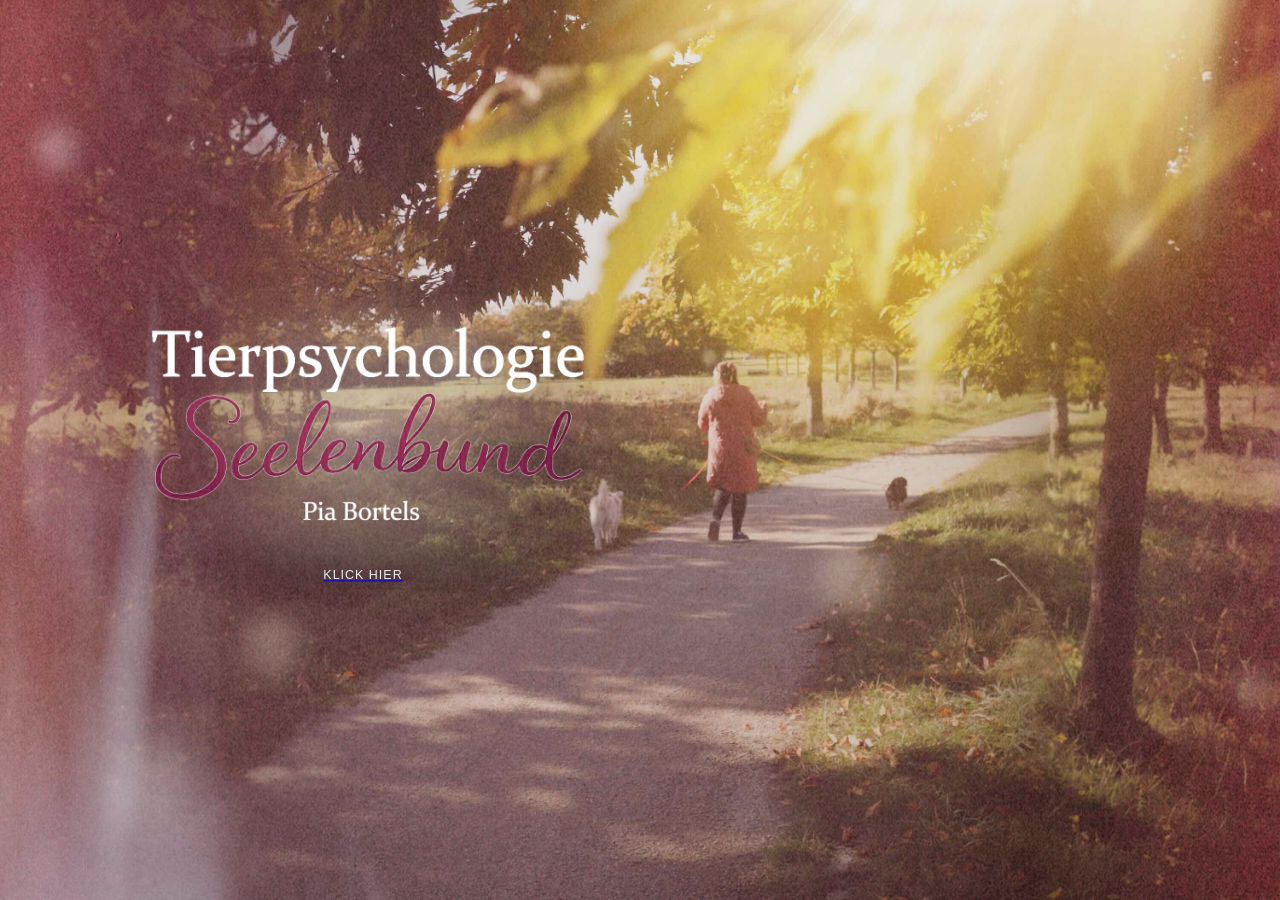
<file: index.html>
<!DOCTYPE html>
<html lang="de">
<head>
  <meta charset="UTF-8" />
  <meta name="viewport" content="width=device-width, initial-scale=1.0" />
  <link rel="icon" type="image/png" href="./favicon.png?v=1" />
  <link rel="apple-touch-icon" href="./favicon.png?v=1" />
  <title>Tierpsychologie | Intro</title>
  
  <script>
    /* Mobile Geräte starten direkt auf home.html statt auf der Intro-Seite. */
    if (window.matchMedia("(max-width: 900px), (pointer: coarse)").matches) {
      window.location.replace("home.html");
    }
  </script>
  <style>
    :root {
      --overlay-light: rgba(32, 24, 18, 0.08);
      --overlay-dark: rgba(32, 24, 18, 0.20);
    }

    * {
      margin: 0;
      padding: 0;
      box-sizing: border-box;
    }

    html,
    body {
      width: 100%;
      height: 100%;
    }

    body {
      font-family: Arial, Helvetica, sans-serif;
      background: #000;
      overflow: hidden;
    }

    body::after {
      content: "";
      position: fixed;
      inset: 0;
      background: #ffffff;
      z-index: 9999;
      pointer-events: none;
      opacity: 1;
      transition: opacity 0.9s ease;
    }

    body.page-visible::after {
      opacity: 0;
    }

    body.page-fade-out::after {
      opacity: 1;
      pointer-events: auto;
    }

    .intro {
      position: relative;
      width: 100%;
      min-height: 100vh;
      background:
        linear-gradient(var(--overlay-light), var(--overlay-dark)),
        url("files/Gassi.jpg") center center / cover no-repeat;
      animation: fadeInPage 1.8s ease forwards;
      opacity: 0;
      overflow: hidden;
    }

    .intro::before,
    .intro::after {
      content: "";
      position: absolute;
      inset: -10%;
      pointer-events: none;
      z-index: 1;
    }

    .intro::before {
      background:
        radial-gradient(circle at 12% 22%, rgba(255,255,255,0.36) 0 20px, transparent 21px),
        radial-gradient(circle at 26% 68%, rgba(255,244,220,0.28) 0 28px, transparent 29px),
        radial-gradient(circle at 48% 20%, rgba(255,255,255,0.24) 0 16px, transparent 17px),
        radial-gradient(circle at 64% 62%, rgba(255,240,210,0.30) 0 34px, transparent 35px),
        radial-gradient(circle at 82% 30%, rgba(255,255,255,0.30) 0 22px, transparent 23px),
        radial-gradient(circle at 90% 72%, rgba(255,248,230,0.24) 0 18px, transparent 19px);
      filter: blur(12px);
      animation: bokehFloat1 6s ease-in-out infinite alternate;
      opacity: 1;
    }

    .intro::after {
      background:
        radial-gradient(circle at 18% 82%, rgba(255,255,255,0.24) 0 42px, transparent 43px),
        radial-gradient(circle at 38% 42%, rgba(255,245,225,0.28) 0 36px, transparent 37px),
        radial-gradient(circle at 58% 84%, rgba(255,255,255,0.20) 0 26px, transparent 27px),
        radial-gradient(circle at 74% 18%, rgba(255,243,220,0.24) 0 44px, transparent 45px),
        radial-gradient(circle at 92% 52%, rgba(255,255,255,0.20) 0 30px, transparent 31px);
      filter: blur(20px);
      animation: bokehFloat2 8s ease-in-out infinite alternate;
      opacity: 0.95;
    }

    .logo-link {
      position: absolute;
      left: 10%;
      top: 50%;
      transform: translateY(-50%);
      display: inline-flex;
      flex-direction: column;
      align-items: center;
      z-index: 3;
      opacity: 0;
      animation:
        fadeInLogo 1.8s ease 0.4s forwards,
        floatLogo 4.8s ease-in-out 2.2s infinite;
    }

    .logo-hint {
      margin-top: 0.9rem;
      font-size: 0.78rem;
      letter-spacing: 0.08em;
      text-transform: uppercase;
      color: rgba(255, 255, 255, 0.9);
      text-shadow: 0 2px 10px rgba(0, 0, 0, 0.35);
    }

    .logo-link:hover {
      animation-play-state: paused;
    }

    .logo-link:hover .logo {
      transform: scale(1.08);
    }

    .logo-link:hover .logo-wrap::after {
      opacity: 1;
      transform: scale(1.1);
    }

    .logo-link:focus-visible {
      outline: 3px solid rgba(255, 255, 255, 0.95);
      outline-offset: 8px;
      border-radius: 18px;
    }

    .logo-wrap {
      position: relative;
      display: inline-block;
    }

    .logo-wrap::before {
      content: "";
      position: absolute;
      left: 50%;
      bottom: -22px;
      transform: translateX(-50%);
      width: 74%;
      height: 30px;
      background: rgba(0, 0, 0, 0.32);
      filter: blur(20px);
      border-radius: 50%;
      z-index: -2;
      animation: shadowFloat 4.8s ease-in-out 2.2s infinite;
    }

    .logo-wrap::after {
      content: "";
      position: absolute;
      inset: -18px;
      background:
        radial-gradient(circle, rgba(255,255,255,0.40) 0%, rgba(255,245,220,0.24) 28%, rgba(255,255,255,0.08) 52%, rgba(255,255,255,0) 75%);
      filter: blur(18px);
      opacity: 0.9;
      z-index: -1;
      pointer-events: none;
      animation: shimmerGlow 2.4s ease-in-out infinite;
      transition: 0.3s ease;
    }

    .logo {
      width: min(40vw, 470px);
      max-width: 80vw;
      height: auto;
      display: block;
      transform-origin: center;
      transition: transform 0.3s ease;
      filter:
        drop-shadow(0 10px 18px rgba(0, 0, 0, 0.22))
        drop-shadow(0 24px 34px rgba(0, 0, 0, 0.18));
      animation: logoSparkle 2.2s ease-in-out infinite;
    }

    @keyframes fadeInPage {
      from {
        opacity: 0;
        transform: scale(1.02);
      }
      to {
        opacity: 1;
        transform: scale(1);
      }
    }

    @keyframes fadeInLogo {
      from {
        opacity: 0;
        transform: translateY(-50%) scale(0.9);
      }
      to {
        opacity: 1;
        transform: translateY(-50%) scale(1);
      }
    }

    @keyframes floatLogo {
      0%, 100% {
        transform: translateY(-50%);
      }
      50% {
        transform: translateY(calc(-50% - 12px));
      }
    }

    @keyframes shadowFloat {
      0%, 100% {
        transform: translateX(-50%) scale(1);
        opacity: 0.30;
      }
      50% {
        transform: translateX(-50%) scale(0.90);
        opacity: 0.16;
      }
    }

    @keyframes shimmerGlow {
      0%, 100% {
        opacity: 0.75;
        transform: scale(1);
        filter: blur(18px);
      }
      50% {
        opacity: 1;
        transform: scale(1.08);
        filter: blur(22px);
      }
    }

    @keyframes logoSparkle {
      0%, 100% {
        filter:
          drop-shadow(0 10px 18px rgba(0, 0, 0, 0.22))
          drop-shadow(0 24px 34px rgba(0, 0, 0, 0.18))
          drop-shadow(0 0 8px rgba(255,255,255,0.10))
          drop-shadow(0 0 14px rgba(255,245,220,0.10));
      }
      50% {
        filter:
          drop-shadow(0 10px 18px rgba(0, 0, 0, 0.22))
          drop-shadow(0 24px 34px rgba(0, 0, 0, 0.18))
          drop-shadow(0 0 18px rgba(255,255,255,0.32))
          drop-shadow(0 0 34px rgba(255,245,220,0.24));
      }
    }

    @keyframes bokehFloat1 {
      0% {
        transform: translate3d(0, 0, 0) scale(1);
      }
      100% {
        transform: translate3d(-34px, -22px, 0) scale(1.08);
      }
    }

    @keyframes bokehFloat2 {
      0% {
        transform: translate3d(0, 0, 0) scale(1);
      }
      100% {
        transform: translate3d(28px, 18px, 0) scale(1.1);
      }
    }

    @media (max-width: 900px) {
      .logo-link {
        left: 5%;
      }

      .logo {
        width: min(50vw, 390px);
      }
    }

    @media (max-width: 700px) {
      .logo-link {
        left: 50%;
        top: 50%;
        transform: translate(-50%, -50%);
        animation:
          fadeInLogoMobile 1.8s ease 0.4s forwards,
          floatLogoMobile 4.8s ease-in-out 2.2s infinite;
      }

      .logo {
        width: min(66vw, 320px);
      }

      .logo-link:hover .logo {
        transform: scale(1.05);
      }

      @keyframes fadeInLogoMobile {
        from {
          opacity: 0;
          transform: translate(-50%, -50%) scale(0.9);
        }
        to {
          opacity: 1;
          transform: translate(-50%, -50%) scale(1);
        }
      }

      @keyframes floatLogoMobile {
        0%, 100% {
          transform: translate(-50%, -50%);
        }
        50% {
          transform: translate(-50%, calc(-50% - 8px));
        }
      }
    }

    @media (max-width: 480px) {
      .logo {
        width: min(74vw, 270px);
      }

      .intro::before {
        opacity: 0.65;
      }

      .intro::after {
        opacity: 0.55;
      }
    }
  </style>
  <link rel="stylesheet" href="files/responsive.css">
</head>
<body class="intro-page">
  <main class="intro">
    <a class="logo-link" href="home.html" aria-label="Zur Home-Seite wechseln" id="intro-logo-link">
      <span class="logo-wrap">
        <img class="logo" src="files/PBlogo6.png" alt="Logo Tierpsychologie" />
      </span>
      <span class="logo-hint">klick hier</span>
    </a>
  </main>

  <script>
    window.addEventListener("load", () => {
      document.body.classList.add("page-visible");
    });

    const introLink = document.getElementById("intro-logo-link");

    introLink.addEventListener("click", function (e) {
      e.preventDefault();
      document.body.classList.remove("page-visible");
      document.body.classList.add("page-fade-out");

      setTimeout(() => {
        window.location.href = introLink.getAttribute("href");
      }, 700);
    });
  </script>
  <script src="files/responsive.js"></script>
</body>
</html>
</file>
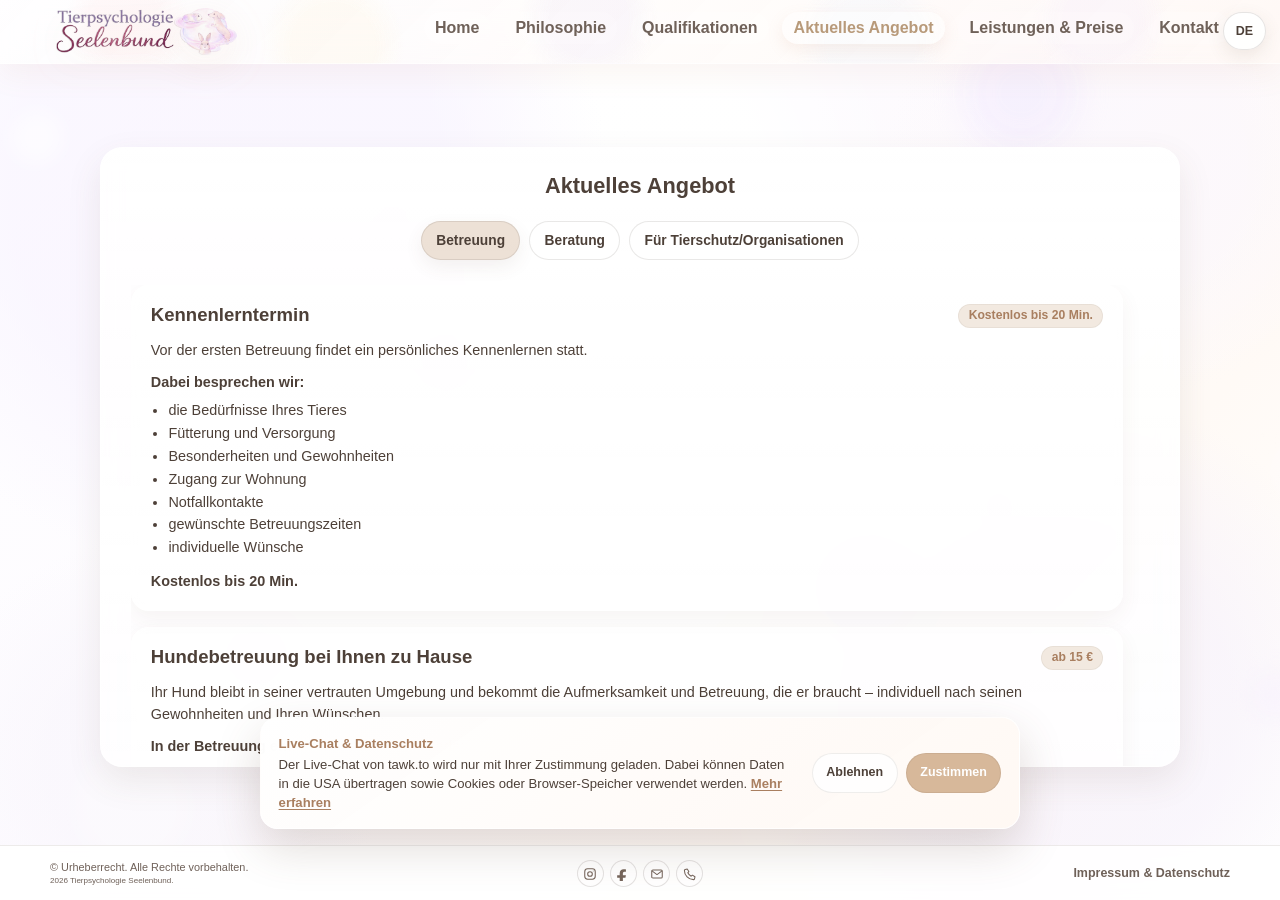
<file: aktuellesangebot.html>
<!DOCTYPE html>
<html lang="de">
<head>
  <meta charset="UTF-8" />
  <meta name="viewport" content="width=device-width, initial-scale=1.0" />
  <link rel="icon" type="image/png" href="./favicon.png?v=1" />
  <link rel="apple-touch-icon" href="./favicon.png?v=1" />
  <title>Tierpsychologie | Aktuelles Angebot</title>
  <style>
    :root {
      --bg: #fffaf6;
      --bg-soft: #fff4ea;
      --card: rgba(255, 255, 255, 0.84);
      --text: #4d4038;
      --text-soft: #6f6159;
      --primary: #d89d7d;
      --primary-dark: #bf7e58;
      --accent: #d7eadf;
      --line: rgba(77, 64, 56, 0.1);
      --shadow: 0 14px 35px rgba(99, 74, 58, 0.12);
      --radius: 22px;
      --max: 1180px;
      --header-h: 72px;
      --footer-h: 55px;
    }

    * {
      box-sizing: border-box;
      margin: 0;
      padding: 0;
    }

    html {
      scroll-behavior: smooth;
      height: 100%;
      overflow: hidden;
    }

    body {
      font-family: Arial, Helvetica, sans-serif;
      color: var(--text);
      line-height: 1.6;
      height: 100vh;
      overflow: hidden;
      position: relative;
      background:
        radial-gradient(circle at 18% 22%, rgba(247, 242, 255, 0.58) 0 220px, transparent 380px),
        radial-gradient(circle at 82% 78%, rgba(242, 236, 252, 0.42) 0 180px, transparent 320px),
        radial-gradient(circle at 50% 20%, rgba(255,255,255,0.96) 0 120px, transparent 260px),
        radial-gradient(circle at 12% 85%, rgba(246, 242, 250, 0.38) 0 110px, transparent 230px),
        radial-gradient(circle at 88% 18%, rgba(250, 246, 255, 0.46) 0 110px, transparent 240px),
        linear-gradient(135deg, #ffffff 0%, #fdfbff 42%, #fffaf6 74%, #ffffff 100%);
      opacity: 0;
      transition: opacity 0.45s ease;
      animation: backgroundMood 14s ease-in-out infinite alternate;
    }

    body.page-visible {
      opacity: 1;
    }

    body.page-fade-out {
      opacity: 0;
    }

    body::before,
    body::after {
      content: "";
      position: fixed;
      inset: -12%;
      pointer-events: none;
      z-index: -1;
    }

    body::before {
      background:
        radial-gradient(circle at 12% 22%, rgba(255,255,255,0.55) 0 26px, transparent 28px),
        radial-gradient(circle at 26% 68%, rgba(244,236,255,0.42) 0 34px, transparent 36px),
        radial-gradient(circle at 48% 20%, rgba(255,255,255,0.34) 0 20px, transparent 22px),
        radial-gradient(circle at 64% 62%, rgba(238,226,255,0.44) 0 40px, transparent 44px),
        radial-gradient(circle at 82% 30%, rgba(255,255,255,0.40) 0 28px, transparent 30px),
        radial-gradient(circle at 90% 72%, rgba(246,238,255,0.34) 0 24px, transparent 26px);
      filter: blur(10px);
      opacity: 1;
      animation: bokehFloat1 5s ease-in-out infinite alternate;
    }

    body::after {
      background:
        radial-gradient(circle at 18% 82%, rgba(255,255,255,0.34) 0 58px, transparent 60px),
        radial-gradient(circle at 38% 42%, rgba(240,230,255,0.38) 0 48px, transparent 52px),
        radial-gradient(circle at 58% 84%, rgba(255,255,255,0.28) 0 34px, transparent 38px),
        radial-gradient(circle at 74% 18%, rgba(236,224,255,0.34) 0 56px, transparent 60px),
        radial-gradient(circle at 92% 52%, rgba(255,255,255,0.26) 0 38px, transparent 42px);
      filter: blur(16px);
      opacity: 0.95;
      animation: bokehFloat2 6.5s ease-in-out infinite alternate;
    }

    main::before {
      content: "";
      position: fixed;
      inset: 0;
      pointer-events: none;
      z-index: -1;
      background:
        radial-gradient(circle at 14% 24%, rgba(255,255,255,0.34) 0 8px, transparent 10px),
        radial-gradient(circle at 24% 64%, rgba(255,255,255,0.28) 0 6px, transparent 8px),
        radial-gradient(circle at 38% 28%, rgba(228,220,242,0.30) 0 9px, transparent 11px),
        radial-gradient(circle at 52% 74%, rgba(255,255,255,0.24) 0 7px, transparent 9px),
        radial-gradient(circle at 66% 34%, rgba(255,255,255,0.26) 0 8px, transparent 10px),
        radial-gradient(circle at 78% 56%, rgba(228,220,242,0.24) 0 10px, transparent 12px),
        radial-gradient(circle at 90% 26%, rgba(255,255,255,0.28) 0 7px, transparent 9px);
      filter: blur(1px);
      opacity: 0.9;
      animation: magicSparkles 3.6s ease-in-out infinite alternate;
    }

    main {
      height: calc(100vh - var(--header-h) - var(--footer-h));
      overflow-y: auto;
      overflow-x: hidden;
      -webkit-overflow-scrolling: touch;
    }

    a {
      color: inherit;
      text-decoration: none;
    }

    .container {
      width: min(calc(100% - 2rem), var(--max));
      margin: 0 auto;
    }

    header {
      position: sticky;
      top: 0;
      z-index: 1000;
      backdrop-filter: blur(18px);
      -webkit-backdrop-filter: blur(18px);
      background:
        radial-gradient(circle at 10% 35%, rgba(255, 220, 220, 0.18) 0 34px, transparent 62px),
        radial-gradient(circle at 26% 72%, rgba(255, 240, 205, 0.18) 0 42px, transparent 72px),
        radial-gradient(circle at 46% 28%, rgba(230, 220, 245, 0.18) 0 40px, transparent 70px),
        radial-gradient(circle at 68% 68%, rgba(220, 236, 255, 0.16) 0 44px, transparent 76px),
        radial-gradient(circle at 86% 34%, rgba(236, 226, 255, 0.16) 0 38px, transparent 68px),
        linear-gradient(135deg, rgba(255, 255, 255, 0.80), rgba(255, 248, 244, 0.72));
      border-bottom: 1px solid rgba(255, 255, 255, 0.52);
      box-shadow: 0 10px 30px rgba(191, 126, 88, 0.08);
      overflow: visible;
    }

    header::before {
      content: "";
      position: absolute;
      inset: 0;
      background: linear-gradient(
        100deg,
        transparent 0%,
        rgba(255, 255, 255, 0.10) 18%,
        rgba(255, 255, 255, 0.42) 50%,
        rgba(255, 255, 255, 0.10) 82%,
        transparent 100%
      );
      transform: translateX(-140%);
      animation: headerShimmer 3.8s linear infinite;
      pointer-events: none;
    }

    .nav {
      display: flex;
      align-items: center;
      justify-content: space-between;
      gap: 1.2rem;
      padding: 0.5rem 0;
      position: relative;
      overflow: visible;
      isolation: isolate;
    }

    .nav::after {
      content: "";
      position: absolute;
      top: -10%;
      left: -20%;
      width: 70%;
      height: 120%;
      background: linear-gradient(
        90deg,
        transparent 0%,
        rgba(255, 210, 210, 0.08) 16%,
        rgba(255, 238, 196, 0.16) 32%,
        rgba(228, 220, 245, 0.22) 50%,
        rgba(220, 236, 255, 0.16) 68%,
        rgba(236, 226, 255, 0.10) 84%,
        transparent 100%
      );
      filter: blur(10px);
      transform: translateX(-120%);
      animation: navShimmer 3.2s linear infinite;
      pointer-events: none;
      z-index: 0;
    }

    .brand {
      display: inline-flex;
      align-items: center;
      flex-shrink: 0;
      position: relative;
      z-index: 2;
      padding-left: 0.4rem;
    }

    .brand-logo {
      width: 240px;
      height: auto;
      display: block;
      animation: pulseLogo 2.8s infinite ease-in-out;
      transition: transform 0.25s ease, filter 0.25s ease;
      transform-origin: center;
      filter:
        drop-shadow(0 8px 14px rgba(255,255,255,0.18))
        drop-shadow(0 10px 18px rgba(216,157,125,0.12));
    }

    .brand:hover .brand-logo {
      animation: none;
      transform: scale(1.08);
      filter:
        drop-shadow(0 0 12px rgba(255,255,255,0.34))
        drop-shadow(0 10px 18px rgba(216,157,125,0.18));
    }

    nav {
      position: relative;
      z-index: 2;
    }

    nav ul {
      list-style: none;
      display: flex;
      align-items: center;
      gap: 0.85rem;
      flex-wrap: wrap;
      justify-content: flex-end;
    }

    nav a {
      display: inline-block;
      padding: 0.38rem 0.7rem;
      border-radius: 999px;
      transition: 0.25s ease;
      font-weight: 600;
      color: var(--text-soft);
      line-height: 1.2;
      position: relative;
      background: rgba(255,255,255,0.16);
      overflow: hidden;
    }

    nav a::after {
      content: "";
      position: absolute;
      inset: 0;
      background:
        linear-gradient(
          100deg,
          transparent 0%,
          rgba(255,255,255,0.04) 24%,
          rgba(255,255,255,0.28) 50%,
          rgba(255,255,255,0.04) 76%,
          transparent 100%
        );
      transform: translateX(-140%);
      opacity: 0;
    }

    nav a:hover::after,
    nav a.active::after {
      opacity: 1;
      animation: linkSparkle 2.2s ease-in-out infinite;
    }

    nav a:hover,
    nav a.active {
      color: #b89a7a;
      background: rgba(255,255,255,0.42);
      box-shadow:
        0 6px 16px rgba(216, 157, 125, 0.14),
        0 0 10px rgba(255,255,255,0.16);
    }

    .hero {
      min-height: 100%;
      display: flex;
      align-items: center;
      padding: 2.2rem 0 1.4rem;
    }

    .service-card {
  width: min(100%, 1080px);
  margin: 0 auto;
  padding: 1.55rem 1.9rem;
  max-height: 620px;
      overflow: hidden;
      background: linear-gradient(
        180deg,
        rgba(255,255,255,0.90),
        rgba(255,255,255,0.82)
      );
      border: 1px solid rgba(255, 255, 255, 0.62);
      border-radius: var(--radius);
      box-shadow:
        0 14px 35px rgba(99, 74, 58, 0.10),
        0 4px 14px rgba(255,255,255,0.35) inset;
      backdrop-filter: blur(10px);
    }

    .service-scroll {
      max-height: 560px;
      overflow-y: auto;
      overflow-x: hidden;
      padding-right: 1rem;
      padding-bottom: 3.5rem;
      scrollbar-gutter: stable;
      scrollbar-width: thin;
      scrollbar-color: rgba(77, 64, 56, 0.10) transparent;
      transition: opacity 180ms ease, filter 180ms ease;
    }

    .service-scroll.switching {
      opacity: 0;
      filter: brightness(2.4);
    }

    .service-scroll::-webkit-scrollbar {
      width: 6px;
    }

    .service-scroll::-webkit-scrollbar-track {
      background: transparent;
    }

    .service-scroll::-webkit-scrollbar-thumb {
      background: rgba(77, 64, 56, 0.10);
      border-radius: 999px;
    }

    .service-scroll::-webkit-scrollbar-thumb:hover {
      background: rgba(77, 64, 56, 0.16);
    }

    h1, h2, h3 {
      line-height: 1.18;
    }

    h1 {
  font-size: clamp(1.25rem, 1.7vw, 1.9rem);
  margin-bottom: 2.2rem;
  text-align: center;
}

    .service-block {
      padding: 1.1rem 1.15rem;
      margin-bottom: 1rem;
      border-radius: 18px;
      background: rgba(255,255,255,0.46);
      border: 1px solid rgba(255,255,255,0.52);
      box-shadow:
        0 8px 22px rgba(99, 74, 58, 0.06),
        inset 0 1px 8px rgba(255,255,255,0.22);
      position: relative;
      overflow: hidden;
    }


    .service-head {
  display: grid;
  grid-template-columns: minmax(0, 1fr) auto;
  align-items: flex-start;
  gap: 1rem;
  margin-bottom: 0.75rem;
}

    .service-head h2 {
      font-size: clamp(1rem, 1.45vw, 1.3rem);
      color: var(--text);
      margin: 0;
    }

    .price-badge {
      flex-shrink: 0;
      display: inline-flex;
      align-items: center;
      justify-content: center;
      padding: 0.35rem 0.75rem;
      border-radius: 999px;
      background: rgba(216, 190, 165, 0.34);
      color: #a97f60;
      font-weight: 700;
      font-size: 0.9rem;
      white-space: nowrap;
      border: 1px solid rgba(77, 64, 56, 0.06);
    }
    .badge-stack {
  display: flex;
  flex-direction: column;
  align-items: stretch;
  justify-self: end;
  gap: 0.4rem;
}

.badge-stack .price-badge {
  box-sizing: border-box;
  width: 100%;
}

    .arrival-service-head {
      grid-template-columns: minmax(0, 1fr) auto;
      column-gap: 1rem;
      row-gap: 0.45rem;
      align-items: start;
    }

    .arrival-service-head .price-badge,
    .arrival-service-head .more-info-button {
      justify-self: end;
    }

    .arrival-special {
      align-self: start;
    }

    .service-block p {
      font-size: 0.9rem;
      line-height: 1.5;
      color: var(--text);
      margin: 0;
    }

    .service-block ul {
      margin-left: 1.1rem;
      margin-top: 0.5rem;
      margin-bottom: 0.75rem;
      display: grid;
      gap: 0.08rem;
    }

    .service-block li {
      font-size: 0.9rem;
      line-height: 1.5;
      color: var(--text);
    }

    .service-block ul + p,
    .service-block p + .offer-subsection {
      margin-top: 0.65rem;
    }

    .service-block p:has(+ ul) {
      margin-top: 0.65rem;
    }

    .service-block p:has(+ ul) + ul {
      margin-top: 0.4rem;
    }

    .offer-more h2 {
      margin-bottom: 0.8rem;
    }

    .offer-more h3 {
      margin-top: 1rem;
      margin-bottom: 0.5rem;
    }

    .offer-more h3 + h3 {
      margin-top: 0.65rem;
    }

    .offer-tabs {
      display: flex;
      justify-content: center;
      gap: 0.55rem;
      margin: -0.8rem 0 1.55rem;
      flex-wrap: wrap;
    }

    .offer-tab,
    .more-info-button,
    .back-button {
      appearance: none;
      border: 1px solid rgba(77, 64, 56, 0.12);
      border-radius: 999px;
      background: rgba(255,255,255,0.68);
      color: var(--text);
      cursor: pointer;
      font: inherit;
      transition: background 180ms ease, transform 180ms ease, box-shadow 180ms ease;
    }

    .offer-tab {
      width: auto;
      min-width: 0;
      padding: 0.48rem 0.9rem;
      font-weight: 600;
      font-size: 0.86rem;
    }

    .offer-tab:hover,
    .offer-tab:focus-visible,
    .offer-tab.active {
      background: rgba(216, 190, 165, 0.46);
      box-shadow: 0 7px 18px rgba(99, 74, 58, 0.08);
      outline: none;
    }

    .offer-tab:active,
    .more-info-button:active,
    .back-button:active { transform: translateY(1px); }

    .offer-panel[hidden],
    .offer-summary[hidden],
    .offer-more[hidden] { display: none; }

    .offer-tabs[hidden],
    .service-block.detail-hidden,
    .offer-panel.arrival-detail-open > .service-block:not(#offer-ankommen) {
      display: none !important;
    }

    .service-card.arrival-detail-active .service-scroll {
      overscroll-behavior: contain;
    }

    .offer-panel { padding-bottom: 2.4rem; }
    .offer-panel.is-fading { animation: category-fade 420ms ease both; }

    @keyframes category-fade {
      0% { opacity: 0; filter: brightness(1.6); }
      48% { opacity: 0.18; filter: brightness(1.9); }
      100% { opacity: 1; filter: brightness(1); }
    }

    .offer-more.is-entering { animation: offer-slide-in 240ms ease both; }

    @keyframes offer-slide-in {
      from { opacity: 0; transform: translateX(22px); }
      to { opacity: 1; transform: translateX(0); }
    }

    .more-info-button {
      padding: 0.35rem 0.75rem;
      background: rgba(215, 234, 223, 0.62);
      color: #617769;
      font-size: 0.84rem;
      font-weight: 600;
      white-space: nowrap;
    }

    .back-button {
      margin-bottom: 1rem;
      padding: 0.45rem 0.85rem;
      font-size: 0.86rem;
      font-weight: 600;
    }

    .service-block strong { font-weight: 600; }

    .service-note {
  color: var(--text-soft);
  font-size: 0.88rem;
  max-width: 760px;
}

    .discount-block {
      background: linear-gradient(135deg, rgba(255, 247, 242, 0.78), rgba(215, 234, 223, 0.4));
      border-color: rgba(216, 157, 125, 0.18);
    }

    .offer-subsection {
      margin-top: 1.2rem;
      padding-top: 1.15rem;
      border-top: 1px solid rgba(77, 64, 56, 0.1);
    }

    .offer-subsection h3 {
      margin-bottom: 0.8rem;
      color: var(--text);
      font-size: clamp(0.98rem, 1.35vw, 1.2rem);
    }

    footer {
      position: fixed;
      left: 0;
      right: 0;
      bottom: 0;
      z-index: 1200;
      height: var(--footer-h);
      border-top: 1px solid var(--line);
      color: var(--text-soft);
      font-size: 0.78rem;
      background: rgba(255,255,255,0.88);
      backdrop-filter: blur(10px);
      -webkit-backdrop-filter: blur(10px);
    }

    .footer-inner {
      display: flex;
      align-items: center;
      justify-content: space-between;
      gap: 0.5rem;
      height: var(--footer-h);
      line-height: 1;
      white-space: nowrap;
    }

    .footer-inner div,
    .footer-inner a {
      line-height: 1;
      margin: 0;
      padding: 0;
    }

    .footer-inner a {
      color: var(--text-soft);
      font-weight: 600;
    }

    .footer-inner a:hover {
      color: #b89a7a;
    }

    .overlay {
      position: fixed;
      inset: 0;
      background: rgba(52, 39, 30, 0.34);
      backdrop-filter: blur(10px);
      -webkit-backdrop-filter: blur(10px);
      display: flex;
      align-items: center;
      justify-content: center;
      padding: 1rem;
      opacity: 0;
      visibility: hidden;
      transition: 0.25s ease;
      z-index: 5000;
    }

    .overlay.active {
      opacity: 1;
      visibility: visible;
    }

    .overlay-box {
      position: relative;
      width: min(100%, 560px);
      background: rgba(255, 250, 245, 0.82);
      border: 1px solid rgba(255,255,255,0.48);
      border-radius: 24px;
      padding: 2rem;
      box-shadow:
        0 24px 60px rgba(0, 0, 0, 0.16),
        inset 0 1px 10px rgba(255,255,255,0.35);
      backdrop-filter: blur(18px);
      -webkit-backdrop-filter: blur(18px);
    }

    .overlay-box h2 {
      margin-bottom: 1rem;
    }

    .overlay-close {
      position: absolute;
      top: 0.7rem;
      right: 0.9rem;
      border: none;
      background: transparent;
      font-size: 2rem;
      line-height: 1;
      cursor: pointer;
      color: #4d4038;
    }

    @keyframes pulseLogo {
      0%, 100% { transform: scale(1); }
      50% { transform: scale(1.03); }
    }

    @keyframes headerShimmer {
      0% {
        transform: translateX(-140%);
        opacity: 0;
      }
      20% {
        opacity: 0.3;
      }
      50% {
        opacity: 0.75;
      }
      80% {
        opacity: 0.3;
      }
      100% {
        transform: translateX(160%);
        opacity: 0;
      }
    }

    @keyframes navShimmer {
      0% {
        transform: translateX(-120%);
        opacity: 0;
      }
      15% {
        opacity: 0.35;
      }
      50% {
        opacity: 0.9;
      }
      85% {
        opacity: 0.35;
      }
      100% {
        transform: translateX(170%);
        opacity: 0;
      }
    }

    @keyframes linkSparkle {
      0% {
        transform: translateX(-140%);
      }
      100% {
        transform: translateX(160%);
      }
    }

    @keyframes magicSparkles {
      0% {
        opacity: 0.45;
        transform: translateY(0) scale(1);
      }
      100% {
        opacity: 0.95;
        transform: translateY(-8px) scale(1.08);
      }
    }

    @keyframes backgroundMood {
      0% {
        filter: brightness(1) saturate(1);
      }
      50% {
        filter: brightness(1.02) saturate(1.03);
      }
      100% {
        filter: brightness(0.97) saturate(0.96);
      }
    }

    @keyframes bokehFloat1 {
      0% {
        transform: translate3d(0, 0, 0) scale(1);
      }
      100% {
        transform: translate3d(-46px, -30px, 0) scale(1.12);
      }
    }

    @keyframes bokehFloat2 {
      0% {
        transform: translate3d(0, 0, 0) scale(1);
      }
      100% {
        transform: translate3d(38px, 24px, 0) scale(1.14);
      }
    }

    @media (max-width: 980px) {
      .brand-logo {
        width: 210px;
      }

      .service-card {
        max-height: none;
      }

      .service-scroll {
        max-height: none;
      }
    }

    @media (max-width: 760px) {
      :root {
        --header-h: 150px;
      }

      .nav {
        flex-direction: column;
        align-items: center;
        gap: 0.5rem;
        padding: 0.4rem 0;
      }

      .nav::after {
        width: 70%;
        left: 15%;
      }

      .brand {
        justify-content: center;
      }

      .brand-logo {
        width: 190px;
      }

      nav ul {
        justify-content: center;
        gap: 0.75rem;
      }

      nav a {
        padding: 0.28rem 0.62rem;
        font-size: 0.96rem;
      }

      .hero {
        padding-top: 2.4rem;
      }

      .service-card {
        padding: 1.25rem;
      }

      .service-head {
        flex-direction: column;
        gap: 0.55rem;
      }
    }

    @media (max-width: 480px) {
      .container {
        width: min(calc(100% - 1rem), var(--max));
      }

      .brand-logo {
        width: 160px;
      }

      .hero {
        padding-top: 2rem;
      }

      h1 {
        font-size: clamp(1.1rem, 5vw, 1.4rem);
      }

      .footer-inner {
        height: var(--footer-h);
        min-height: var(--footer-h);
        padding: 0;
        flex-direction: row;
        align-items: center;
        justify-content: space-between;
        gap: 0.4rem;
        white-space: nowrap;
      }
    }
  </style>
  <link rel="stylesheet" href="files/responsive.css">
  <link rel="stylesheet" href="files/privacy.css">
</head>
<body>
  <header>
    <div class="container nav">
      <a class="brand" href="home.html" aria-label="Zurück zur Startseite">
        <img class="brand-logo" src="files/Logo1.png" alt="Logo Tierpsychologie" />
      </a>

      <button class="menu-toggle" type="button" aria-label="Menü öffnen" aria-expanded="false">
        <span></span>
        <span></span>
        <span></span>
      </button>

      <nav class="site-nav" aria-label="Hauptnavigation">
        <ul>
          <li><a href="home.html">Home</a></li>
          <li><a href="philosophie.html">Philosophie</a></li>
          <li><a href="qualifikationen.html">Qualifikationen</a></li>
          <li><a class="active" href="aktuellesangebot.html">Aktuelles Angebot</a></li>
          <li><a href="leistungenundpreise.html">Leistungen & Preise</a></li>
          <li><a href="kontakt.html">Kontakt</a></li>
        </ul>
      </nav>
    </div>
  </header>

  <main>
    <section class="hero">
      <div class="container">
        <div class="service-card">
          <h1>Aktuelles Angebot</h1>

          <div class="offer-tabs" role="tablist" aria-label="Angebotsbereiche">
            <button class="offer-tab active" id="tab-betreuung" type="button" role="tab" aria-selected="true" aria-controls="panel-betreuung" data-offer-tab="betreuung">Betreuung</button>
            <button class="offer-tab" id="tab-beratung" type="button" role="tab" aria-selected="false" aria-controls="panel-beratung" data-offer-tab="beratung">Beratung</button>
            <button class="offer-tab" id="tab-tierschutz" type="button" role="tab" aria-selected="false" aria-controls="panel-tierschutz" data-offer-tab="tierschutz">Für Tierschutz/Organisationen</button>
          </div>

          <div class="service-scroll">
            <div class="service-block">
              <div class="service-head">
                <h2>Kennenlerntermin</h2>
                <span class="price-badge">Kostenlos bis 20 Min.</span>
              </div>
              <p>Vor der ersten Betreuung findet ein persönliches Kennenlernen statt.</p>
              <p><strong>Dabei besprechen wir:</strong></p>
              <ul>
                <li>die Bedürfnisse Ihres Tieres</li>
                <li>Fütterung und Versorgung</li>
                <li>Besonderheiten und Gewohnheiten</li>
                <li>Zugang zur Wohnung</li>
                <li>Notfallkontakte</li>
                <li>gewünschte Betreuungszeiten</li>
                <li>individuelle Wünsche</li>
              </ul>
              <p><strong>Kostenlos bis 20 Min.</strong></p>
            </div>

            <div class="service-block">
              <div class="service-head">
                <h2>Vor- und Nachkontrollen bei Tiervermittlungen</h2>
                <div class="badge-stack">
  <span class="price-badge">aktuell kostenlos</span>
</div>
              </div>
              <p>Eine verantwortungsvolle Tiervermittlung endet nicht mit der Übergabe des Tieres. Damit Tier und zukünftiges Zuhause möglichst gut zusammenpassen, biete ich <strong>Vor- und Nachkontrollen im Rahmen von Tiervermittlungen</strong> an.</p>
              <p>Mein Angebot richtet sich insbesondere an <strong>Tierschutzvereine, Tierschutzorganisationen und private Personen</strong>, die Hunde, Katzen oder Kleintiere verantwortungsvoll vermitteln.</p>

              <div class="offer-subsection">
                <h3>Vorkontrolle</h3>
                <p>Vor der Vermittlung besuche ich die potenzielle Adoptivfamilie bzw. das zukünftige Zuhause und verschaffe mir einen persönlichen Eindruck von den Haltungsbedingungen.</p>
                <p><strong>Dabei schaue ich unter anderem auf:</strong></p>
                <ul>
                  <li>die allgemeine Wohn- und Haltungssituation</li>
                  <li>vorhandene Möglichkeiten für das Tier</li>
                  <li>Sicherheit und tiergerechte Gestaltung des Umfelds</li>
                  <li>den geplanten Tagesablauf</li>
                  <li>Vorstellungen und Erwartungen der zukünftigen Halter</li>
                  <li>bereits vorhandene Tiere</li>
                  <li>vorhandene Erfahrung im Umgang mit Tieren</li>
                  <li>die individuellen Bedürfnisse des zu vermittelnden Tieres</li>
                </ul>
                <p>Im Anschluss erstelle ich einen <strong>ausführlichen Bericht über den Vorbesuch</strong>. Dieser kann der vermittelnden Person, dem Tierschutzverein oder der zuständigen Organisation als Grundlage für die weitere Vermittlungsentscheidung dienen.</p>
              </div>

              <div class="offer-subsection">
                <h3>Nachkontrolle</h3>
                <p>Auf Wunsch begleite ich die Vermittlung auch nach dem Einzug des Tieres.</p>
                <p>Die Nachkontrolle kann <strong>gemeinsam mit den vorherigen Haltern oder auch ohne deren Anwesenheit</strong> durchgeführt werden – je nachdem, was für die jeweilige Vermittlung, den Tierschutzverein oder die vermittelnde Person sinnvoll und gewünscht ist.</p>
                <p><strong>Bei der Nachkontrolle schaue ich unter anderem auf:</strong></p>
                <ul>
                  <li>die Eingewöhnung des Tieres</li>
                  <li>das Zusammenleben von Mensch und Tier</li>
                  <li>Haltung und Versorgung</li>
                  <li>die bisherige Entwicklung seit der Vermittlung</li>
                  <li>die Umsetzung der vereinbarten Haltungsbedingungen</li>
                  <li>offene Fragen oder Unsicherheiten</li>
                  <li>das allgemeine Wohlbefinden des Tieres</li>
                </ul>
                <p>Auch nach dem Nachbesuch erhalten Sie einen <strong>ausführlichen Bericht</strong>, in dem meine Beobachtungen und Eindrücke festgehalten werden.</p>
              </div>

              <div class="offer-subsection">
                <h3>Langjährige Erfahrung im Tierschutz</h3>
                <p>Ich führe bereits seit <strong>15 Jahren Vor- und Nachkontrollen für verschiedene Tierschutzvereine</strong> durch und verfüge dadurch über umfangreiche praktische Erfahrung in diesem Bereich.</p>
                <p>Mir ist dabei wichtig, mir vor Ort ein möglichst umfassendes Bild von der jeweiligen Situation zu machen und meine Beobachtungen anschließend nachvollziehbar und sorgfältig in einem Bericht festzuhalten.</p>
                <p>Aktuell biete ich die Vor- und Nachkontrollen noch kostenlos an.</p>
              </div>
            </div>

            <div class="service-block">
              <div class="service-head">
                <h2>Hundebetreuung bei Ihnen zu Hause</h2>
                <span class="price-badge">ab 15 €</span>
              </div>
              <p>Ihr Hund bleibt in seiner vertrauten Umgebung und bekommt die Aufmerksamkeit und Betreuung, die er braucht – individuell nach seinen Gewohnheiten und Ihren Wünschen.</p>
              <p><strong>In der Betreuung enthalten sind je nach Bedarf:</strong></p>
              <ul>
                <li>Fütterung und Bereitstellung von frischem Wasser</li>
                <li>Spaziergänge, angepasst an Alter, Bedürfnisse und Gewohnheiten Ihres Hundes</li>
                <li>Spielen und Beschäftigung, je nach Lust und Energie Ihres Hundes</li>
                <li>Zuwendung und Gesellschaft</li>
                <li>Kontrolle des Allgemeinzustandes und Beobachtung Ihres Hundes</li>
                <li>Betreuung in der vertrauten häuslichen Umgebung</li>
                <li>Rückmeldung an Sie nach dem Besuch, auf Wunsch gerne mit Fotos oder kurzen Nachrichten</li>
              </ul>
              <p>Mir ist wichtig, dass sich Ihr Hund während Ihrer Abwesenheit sicher, wohl und gut aufgehoben fühlt. Deshalb richte ich mich so weit wie möglich nach seinem gewohnten Tagesablauf und seinen individuellen Bedürfnissen.</p>
              <p><strong>Preis:</strong><br>30 Minuten – 15 €<br>60 Minuten – 25 €</p>
              <p class="service-note">Bei mehreren Hunden oder einem besonderen Betreuungsaufwand erstelle ich Ihnen gerne ein individuelles Angebot.</p>
              <p>Für längere Betreuungszeiten biete ich Ihnen zum Einstieg folgende Pauschalpreise an:</p>
              <p><strong>3 Stunden Hundebetreuung am Stück – 45 €<br>4 Stunden Hundebetreuung am Stück – 55 €</strong></p>
            </div>

            <div class="service-block">
              <div class="service-head">
                <h2>Katzenbetreuung bei Ihnen zu Hause</h2>
                <span class="price-badge">20 € · 40 Min.</span>
              </div>
              <p>Ihre Katze bleibt während Ihrer Abwesenheit in ihrer vertrauten Umgebung und wird dort liebevoll und zuverlässig versorgt. Ich richte mich dabei nach den gewohnten Abläufen und den individuellen Bedürfnissen Ihrer Katze.</p>
              <p><strong>In der Betreuung enthalten sind je nach Bedarf:</strong></p>
              <ul>
                <li>Fütterung und Bereitstellung von frischem Wasser</li>
                <li>Reinigung und Versorgung der Katzentoilette</li>
                <li>Reinigung der Futternäpfe und der üblichen Versorgungsbereiche</li>
                <li>Beschäftigung und Spielen, wenn Ihre Katze dies möchte</li>
                <li>Streicheleinheiten und Zuwendung – ganz nach den Vorlieben Ihrer Katze</li>
                <li>Kontrolle des Tieres und Beobachtung des Allgemeinzustandes</li>
                <li>Kontrolle der Wohnung bzw. der unmittelbaren Umgebung des Tieres</li>
                <li>Lüften nach Absprache</li>
                <li>Pflanzen gießen oder Briefkasten leeren nach vorheriger Vereinbarung</li>
                <li>Rückmeldung an Sie nach dem Besuch, auf Wunsch gerne mit Fotos oder kurzen Nachrichten</li>
              </ul>
              <p>Mir ist wichtig, dass Ihre Katze sich auch während Ihrer Abwesenheit sicher und wohl fühlt. Deshalb findet die Betreuung in ihrer gewohnten Umgebung statt und wird individuell auf ihre Bedürfnisse abgestimmt.</p>
              <p><strong>Preis: 40 Minuten – 20 €</strong></p>
              <p class="service-note">Bei mehreren Katzen oder einem besonderen Betreuungsaufwand erstelle ich Ihnen gerne ein individuelles Angebot.</p>
            </div>

            <div class="service-block">
              <div class="service-head">
                <h2>Kleintierbetreuung bei Ihnen zu Hause</h2>
                <span class="price-badge">15 € · 30 Min.</span>
              </div>
              <p>Auch kleine Tiere brauchen während Ihrer Abwesenheit eine zuverlässige und liebevolle Betreuung. Deshalb kümmere ich mich bei Ihnen zu Hause um Ihre Kleintiere – in ihrer vertrauten Umgebung und nach Ihren individuellen Wünschen.</p>
              <p><strong>Ich betreue unter anderem:</strong></p>
              <ul>
                <li>Kaninchen</li>
                <li>Meerschweinchen</li>
                <li>Hamster</li>
                <li>Ratten</li>
                <li>Mäuse</li>
              </ul>
              <p><strong>In der Betreuung enthalten sind je nach Bedarf:</strong></p>
              <ul>
                <li>Fütterung und Bereitstellung von frischem Wasser</li>
                <li>Reinigung von Näpfen und den üblichen Versorgungsbereichen</li>
                <li>Versorgung mit Heu, Frischfutter oder anderem vereinbarten Futter</li>
                <li>Reinigung bzw. Teilreinigung des Geheges nach Absprache</li>
                <li>Beschäftigung und Zuwendung</li>
                <li>Kontrolle des Tieres und Beobachtung des Allgemeinzustandes</li>
                <li>Kontrolle der Umgebung und des Geheges</li>
                <li>Rückmeldung an Sie nach dem Besuch, auf Wunsch gerne mit Fotos oder kurzen Nachrichten</li>
              </ul>
              <p>Mir ist wichtig, dass Ihre Tiere auch während Ihrer Abwesenheit gut versorgt sind und möglichst wenig von ihrem gewohnten Alltag abweicht.</p>
              <p><strong>Preis: 30 Minuten – 15 €</strong></p>
            </div>

            <div class="service-block">
              <div class="service-head">
                <h2>Themenberatung</h2>
                <span class="price-badge">25 € · 30 Min.</span>
              </div>
              <p>Sie haben eine konkrete Frage zu Ihrem Tier?</p>
              <p><strong>Einzelberatung – 30 Minuten: 25 €</strong></p>
              <p><strong>Mögliche Themen sind beispielsweise:</strong></p>
              <ul>
                <li>Stubenreinheit – allgemeine Information</li>
                <li>Beschäftigung</li>
                <li>Tagesablauf</li>
                <li>Haltung</li>
                <li>Versorgung</li>
                <li>Pflege</li>
                <li>Umgang mit Veränderungen im Alltag</li>
                <li>Vorbereitung auf einen Urlaub oder eine Abwesenheit</li>
                <li>Zusammenleben mehrerer Tiere</li>
              </ul>
              <p class="service-note">Bei Themen, die eine tiermedizinische Diagnose, Behandlung oder Training erfordern, verweise ich an die jeweils zuständige Fachperson.</p>
            </div>

            <div class="service-block">
              <div class="service-head">
                <h2>Geschirr und Leinenberatung</h2>
                <span class="price-badge">10 €</span>
              </div>
              <p><strong>Dabei berücksichtige ich insbesondere:</strong></p>
              <ul>
                <li>Passform</li>
                <li>Sitz und Einstellung</li>
                <li>Bewegungsfreiheit</li>
                <li>mögliche Druck- und Scheuerstellen</li>
                <li>Körperbau des Hundes</li>
                <li>Fell und individuelle Besonderheiten</li>
                <li>Alltag und Verwendungszweck</li>
              </ul>
              <p class="service-note">Bei gesundheitlichen Beschwerden oder Schmerzen sollte zusätzlich eine tierärztliche bzw. entsprechend fachkundige Abklärung erfolgen.</p>
            </div>

            <div class="service-block">
              <div class="service-head">
                <h2>Allgemeine Tierhaltungsberatung</h2>
                <span class="price-badge">ab 35 €</span>
              </div>
              <p class="service-note">Für Hunde, Katzen und Kleintiere</p>
              <p><strong>30 Minuten – 35 €<br>60 Minuten – 60 €</strong></p>
              <p><strong>Beratung und Information unter anderem zu:</strong></p>
              <ul>
                <li>artgerechter Haltung</li>
                <li>Beschäftigung und Auslastung</li>
                <li>Tagesstruktur und Routinen</li>
                <li>tiergerechter Gestaltung des Zuhauses</li>
                <li>allgemeiner Pflege und Versorgung</li>
                <li>Bedürfnissen von Hund, Katze und Kleintieren</li>
                <li>Alltag mit dem Tier</li>
              </ul>
              <p class="service-note">Die Beratung dient der Information und Orientierung und ersetzt keine tierärztliche Untersuchung, Diagnose oder Behandlung.</p>

              <div class="offer-subsection">
                <h3>Beratung bei der Auswahl des passenden Haustieres</h3>
                <p class="service-note service-subtitle">(auch online möglich oder telefonisch)</p>
                <p>Sie möchten sich ein Haustier anschaffen, wissen aber noch nicht genau, welches Tier am besten zu Ihnen und Ihrem Alltag passt?</p>
                <p>Gerne unterstütze ich Sie dabei, sich einen Überblick zu verschaffen und die verschiedenen Möglichkeiten miteinander zu vergleichen.</p>
                <p><strong>Gemeinsam schauen wir unter anderem auf:</strong></p>
                <ul>
                  <li>Ihre persönliche Lebenssituation und Ihren Alltag</li>
                  <li>den zeitlichen Aufwand</li>
                  <li>Platz- und Haltungsbedingungen</li>
                  <li>Bedürfnisse und Ansprüche verschiedener Tierarten</li>
                  <li>laufende Kosten und notwendige Ausstattung</li>
                  <li>Pflege- und Betreuungsaufwand</li>
                  <li>die Frage, ob Hund, Katze oder ein Kleintier besser zu Ihnen passen könnte</li>
                  <li>welche Verantwortung und Verpflichtungen mit der Haltung verbunden sind</li>
                </ul>
                <p>Mir ist wichtig, dass die Anschaffung eines Tieres gut überlegt ist und <strong>Mensch und Tier möglichst gut zusammenpassen</strong>.</p>
                <p>Die Beratung soll Ihnen dabei helfen, eine bewusste und gut informierte Entscheidung zu treffen. Die endgültige Entscheidung für ein bestimmtes Tier treffen selbstverständlich Sie selbst.</p>
                <p><strong>Preis: Beratung ca. 60 Minuten – 35 €</strong></p>
                <p>Auf Wunsch können wir die Beratung auch auf einen konkreten Tierwunsch ausrichten und gemeinsam besprechen, worauf Sie bei der Haltung und den jeweiligen Bedürfnissen achten sollten.</p>
              </div>
            </div>

            <div class="service-block">
              <div class="service-head">
                <h2>Notfallbetreuung</h2>
                <span class="price-badge">nach Verfügbarkeit</span>
              </div>
              <p>Manchmal kommt im Leben alles anders als geplant.</p>
              <p>Ein plötzlicher Krankenhausaufenthalt, ein unerwarteter Termin oder eine andere dringende Situation kann dazu führen, dass die Betreuung Ihres Tieres kurzfristig organisiert werden muss.</p>
              <p>Wenn Sie ganz kurzfristig eine Betreuung für Ihren Hund, Ihre Katze oder Ihr Kleintier benötigen, können Sie sich gerne bei mir melden. Wenn es meine zeitlichen Möglichkeiten zulassen, versuche ich <strong>so schnell und unkompliziert wie möglich einzuspringen</strong>.</p>
              <p><strong>Die Notfallbetreuung kann beispielsweise kurzfristig erforderlich sein bei:</strong></p>
              <ul>
                <li>einem unerwarteten Krankenhausaufenthalt</li>
                <li>einer plötzlich notwendigen Abwesenheit</li>
                <li>einem familiären Notfall</li>
                <li>einer kurzfristigen Reise oder einem dringenden Termin</li>
                <li>anderen unvorhergesehenen Situationen, in denen Ihr Tier nicht alleine bleiben kann</li>
              </ul>
              <p>Ob eine kurzfristige Betreuung möglich ist, hängt immer von meiner aktuellen Verfügbarkeit, der benötigten Betreuungsdauer und den Umständen ab. <strong>Ich kann daher keine Notfallbetreuung zu jeder Zeit garantieren.</strong></p>
              <p>Rufen Sie mich im Notfall einfach an. Sollten Sie mich nicht direkt erreichen, können Sie mir gerne eine SMS oder E-Mail hinterlassen. Ich melde mich schnellstmöglich zurück.</p>
            </div>

            <div class="service-block discount-block">
              <div class="service-head">
                <h2>Weil jedes Tier liebevolle Betreuung verdient</h2>
              </div>
              <p>Mir ist wichtig, dass eine gute und liebevolle Betreuung nicht davon abhängt, wie groß das eigene Budget ist.</p>
              <p>Deshalb möchte ich StudentInnen, RentnerInnen sowie BezieherInnen von Bürgergeld einen persönlichen Rabatt auf meine regulären Preise anbieten.</p>
              <p>Den Rabatt erhalten Sie ganz unkompliziert gegen Vorlage eines entsprechenden Nachweises.</p>
              <p>Sprechen Sie mich einfach darauf an – ganz ohne unangenehme Fragen. Ihre Angaben werden selbstverständlich vertraulich und respektvoll behandelt.</p>
            </div>

            <div class="service-block">
              <div class="service-head">
                <h2>Anfahrt</h2>
                <span class="price-badge">bis 5 km inklusive</span>
              </div>
              <p><strong>Bis 5 km Entfernung: inklusive</strong></p>
              <p>Danach: <strong>0,50 € pro zusätzlichem Kilometer</strong></p>
              <p class="service-note">Die Entfernung wird ab meinem Standort berechnet.</p>
            </div>

            <div class="service-block">
              <div class="service-head">
                <h2>Sonderzeiten</h2>
              </div>
              <p>Betreuung an Sonn- und Feiertagen: <strong>+5 € pro Besuch</strong></p>
              <p>Kurzfristige Buchungen innerhalb von 24 Stunden: <strong>+5 €</strong></p>
              <p class="service-note">Für besonders aufwendige oder zeitintensive Betreuungen erstelle ich ein individuelles Angebot.</p>
            </div>

            <div class="service-block">
              <div class="service-head">
                <h2>Terminabsagen</h2>
              </div>
              <p>Damit ich meine Termine gut planen und anderen Tierhaltern freie Zeiten anbieten kann, bitte ich Sie, vereinbarte Termine <strong>mindestens 24 Stunden vorher abzusagen</strong>, falls Sie den Termin nicht wahrnehmen können.</p>
              <p>Bei einer Absage <strong>weniger als 24 Stunden vor dem vereinbarten Termin</strong> oder bei Nichterscheinen muss ich leider den <strong>vollen Preis der gebuchten Leistung</strong> berechnen.</p>
              <p>Vielen Dank für Ihr Verständnis und Ihre Rücksichtnahme.</p>
            </div>

            <div class="service-block" id="offer-preise">
              <div class="service-head"><h2>Preise</h2></div>
              <p>Die regulären Preise meiner Tierbetreuung gelten auch für kurzfristige Anfragen.</p>
              <p>Bei besonders kurzfristigen Einsätzen kann je nach Aufwand und Uhrzeit ein Notfallzuschlag von 30 Euro anfallen. Dies bespreche ich vor Beginn der Betreuung transparent mit Ihnen.</p>
              <p>Wenn es plötzlich schwierig wird, möchte ich versuchen, Ihnen und Ihrem Tier unkompliziert zu helfen.</p>
            </div>

            <div class="service-block" id="offer-hundeeinschaetzung">
              <div class="service-head">
                <h2>Einmalige fachliche Einschätzung Ihres Hundes</h2>
                <span class="price-badge">30 €</span>
              </div>
              <p>Eine fachliche Einschätzung Ihres Hundes und seiner aktuellen Situation.</p>
            </div>

            <div class="service-block" id="offer-haustierauswahl">
              <div class="service-head">
                <h2>Beratung bei der Auswahl des passenden Haustieres</h2>
                <span class="price-badge">45 € · ca. 60 Min.</span>
              </div>
              <p>Sie möchten sich ein Haustier anschaffen, wissen aber noch nicht genau, welches Tier am besten zu Ihnen und Ihrem Alltag passt?</p>
              <p>Gerne unterstütze ich Sie dabei, sich einen Überblick zu verschaffen und die verschiedenen Möglichkeiten miteinander zu vergleichen.</p>
              <p>Gemeinsam schauen wir unter anderem auf:</p>
              <ul>
                <li>Ihre persönliche Lebenssituation und Ihren Alltag</li>
                <li>den zeitlichen Aufwand</li>
                <li>Platz- und Haltungsbedingungen</li>
                <li>Bedürfnisse und Ansprüche verschiedener Tierarten</li>
                <li>laufende Kosten und notwendige Ausstattung</li>
                <li>Pflege- und Betreuungsaufwand</li>
                <li>die Frage, ob Hund, Katze oder ein Kleintier besser zu Ihnen passen könnte</li>
                <li>welche Verantwortung und Verpflichtungen mit der Haltung verbunden sind</li>
              </ul>
              <p>Mir ist wichtig, dass die Anschaffung eines Tieres gut überlegt ist und Mensch und Tier möglichst gut zusammenpassen.</p>
              <p>Die Beratung soll Ihnen dabei helfen, eine bewusste und gut informierte Entscheidung zu treffen. Die endgültige Entscheidung für ein bestimmtes Tier treffen selbstverständlich Sie selbst.</p>
              <p>Auf Wunsch können wir die Beratung auch auf einen konkreten Tierwunsch ausrichten und gemeinsam besprechen, worauf Sie bei der Haltung und den jeweiligen Bedürfnissen achten sollten.</p>
            </div>

            <div class="service-block" id="offer-ankommen">
              <div class="offer-summary">
                <div class="service-head arrival-service-head">
                  <h2>Ankommen und Vertrauen aufbauen</h2>
                  <span class="price-badge">144 €</span>
                  <p class="arrival-special"><strong>Spezialangebot für Hunde aus dem Ausland sowie generell ängstliche und unsichere Hunde.</strong></p>
                  <button class="more-info-button" type="button">Mehr Infos z. Angebot</button>
                </div>
                <p>Ein neuer Start. Ein neues Leben. Und jede Menge neuer Eindrücke für Ihren Hund.</p>
                <p>Hunde aus dem Ausland brauchen oft mehr als nur Training – sie brauchen Zeit, Verständnis und eine sichere Begleitung, um wirklich anzukommen.</p>
                <p>In meiner fünfzehnjährigen Tätigkeit im In- und Auslandstierschutz habe ich viele Adoptanten betreut und weiß, wie wichtig und sinnvoll eine fachliche Begleitung gerade am Anfang ist. Sie gibt dem Halter Sicherheit im Handling und schafft somit die Basis für eine stabile und vertrauensvolle Mensch-Hund-Beziehung.</p>
                <p>Ich begleite Sie in den ersten wichtigen Wochen – Schritt für Schritt, in Ihrem Tempo. Ohne Druck. Dafür mit Klarheit, Struktur und ganz viel Verständnis für Ihren Hund.</p>
                <p>Enthalten sind:</p>
                <ul>
                  <li>bis zu 5 Einzeltermine, bei Bedarf auch mehr, in den ersten 3 Wochen nach Ankunft des Hundes</li>
                  <li>Beratung zu Sicherheitsgeschirr, richtiger Sicherung und Spaziergängen</li>
                  <li>Unterstützung bei der Eingewöhnung und im Alltag</li>
                  <li>Beratung zu Pflege, Baden, Futter und den ersten Tierarztbesuchen</li>
                  <li>Einschätzung von Verhalten und möglichen Auffälligkeiten</li>
                  <li>Besprechung, wann Training sinnvoll ist – bei Bedarf vermittle ich an eine passende Kollegin</li>
                  <li>Begleitung zum ersten Tierarztbesuch auf Wunsch</li>
                  <li>Begleitung bei den ersten Spaziergängen auf Wunsch</li>
                  <li>Persönliche Ansprechpartnerin für Fragen, die während der ersten Wochen entstehen</li>
                  <li>Bei Bedarf Vermittlung an weitere Fachpersonen, z. B. Ernährungsberatung oder HundetrainerInnen</li>
                </ul>
              </div>

              <div class="offer-more" hidden>
                <button class="back-button" type="button">← Zurück zum Angebot</button>
                <h2>Mehr Infos zum Angebot</h2>
                <p>Ein Hund aus dem Ausland zieht ein – und plötzlich gibt es unglaublich viele Fragen.</p>
                <ul>
                  <li>Wie sichere ich meinen Hund richtig?</li>
                  <li>Wann darf ich zum ersten Mal mit ihm spazieren gehen?</li>
                  <li>Wann ist der richtige Zeitpunkt für den ersten Tierarztbesuch?</li>
                  <li>Was mache ich, wenn mein Hund Angst hat, sich versteckt oder plötzlich ganz anders reagiert als erwartet?</li>
                  <li>Wann darf ich mit dem Training beginnen?</li>
                  <li>Und was ist eigentlich völlig normales Verhalten in der Eingewöhnungszeit?</li>
                </ul>
                <p>Gerade die ersten Wochen können für Mensch und Hund aufregend, wunderschön, aber auch herausfordernd sein.</p>
                <p>Mit meinem „Ankommen“-Paket begleite ich Sie und Ihren Hund während der ersten drei Wochen und stehe Ihnen bei den vielen kleinen und großen Fragen zur Seite.</p>
                <h3>Gemeinsam schaffen wir einen sicheren Start</h3>
                <p>In den ersten Wochen geht es nicht darum, dass Ihr Hund möglichst schnell „funktioniert“. Es geht darum, Vertrauen aufzubauen, Sicherheit zu schaffen und Ihren Hund in seinem Tempo in seinem neuen Leben ankommen zu lassen.</p>
                <p>Dabei schauen wir individuell auf Sie als Mensch-Hund-Team und darauf, was Ihr Hund gerade braucht.</p>
                <h3>Das beinhaltet Ihr 3-Wochen-Paket</h3>
                <h3>Bis zu 5 persönliche Termine innerhalb von 3 Wochen</h3>
                <h3>Sicherheit &amp; Management</h3>
                <ul>
                  <li>Beratung zum passenden Sicherheitsgeschirr</li>
                  <li>richtiges Anlegen und Einstellen</li>
                  <li>sichere Gestaltung der ersten Spaziergänge</li>
                  <li>Tipps zur Sicherung im Alltag und zu Hause</li>
                  <li>Einschätzung möglicher Situationen, in denen Ihr Hund sich erschrecken oder flüchten könnte</li>
                </ul>
                <h3>Ankommen im neuen Zuhause</h3>
                <p>Wir besprechen unter anderem:</p>
                <ul>
                  <li>Wie viel Ruhe braucht mein Hund?</li>
                  <li>Wie gestalte ich die ersten Tage?</li>
                  <li>Wann darf ich Besuch empfangen?</li>
                  <li>Wie gehe ich mit Unsicherheit oder Ängsten um?</li>
                  <li>Was mache ich, wenn mein Hund sich zurückzieht?</li>
                  <li>Wie kann ich Vertrauen und Orientierung aufbauen?</li>
                </ul>
                <h3>Der erste Tierarztbesuch</h3>
                <p>Wenn Sie möchten, begleite ich Sie und Ihren Hund auch zum ersten Tierarzttermin und unterstütze Sie dabei, die Situation möglichst stressarm zu gestalten.</p>
                <h3>Ernährung &amp; Pflege</h3>
                <p>Auch die ganz alltäglichen Fragen dürfen Raum bekommen:</p>
                <ul>
                  <li>Wann sollte mein Hund das erste Mal gebadet werden?</li>
                  <li>Was mache ich, wenn mein Hund unangenehm riecht?</li>
                  <li>Welche Pflege braucht er?</li>
                  <li>Wann sollte ich die Ernährung umstellen?</li>
                  <li>Welches Futter ist geeignet?</li>
                </ul>
                <p>Bei speziellen Ernährungsfragen kann ich Sie bei Bedarf an eine qualifizierte Ernährungsberatung weiterleiten.</p>
                <h3>Verhalten verstehen</h3>
                <p>Ein Hund aus dem Ausland bringt seine eigene Geschichte mit.</p>
                <p>Gemeinsam schauen wir deshalb genau hin:</p>
                <ul>
                  <li>Was ist normales Eingewöhnungsverhalten?</li>
                  <li>Was könnte auf Überforderung oder Unsicherheit hindeuten?</li>
                  <li>Welche Verhaltensweisen sollten wir zunächst beobachten?</li>
                  <li>Und wann ist es sinnvoll, gezielt mit Training zu beginnen?</li>
                </ul>
                <p>Dabei geht es nicht darum, Ihren Hund vorschnell zu beurteilen oder zu „problematisieren“, sondern darum, sein Verhalten zu verstehen und Ihnen einen guten gemeinsamen Start zu ermöglichen.</p>
                <h3>Training &amp; Hundeschule</h3>
                <ul>
                  <li>Wann ist der richtige Zeitpunkt für Training?</li>
                  <li>Brauchen Sie eine Hundeschule?</li>
                  <li>Einzeltraining?</li>
                  <li>Oder zunächst einfach ganz viel Ruhe und Sicherheit?</li>
                </ul>
                <p class="offer-more-closing">Ich helfe Ihnen dabei, den passenden Weg für Sie zu finden und empfehle bei Bedarf geeignete weitere Fachstellen.<br>Während der drei Wochen können Sie sich mit Ihren Fragen an mich wenden. Denn gerade am Anfang entstehen viele Fragen oft erst im Alltag.<br>Sie müssen nicht erst wochenlang überlegen, ob eine Situation „normal“ ist oder ob Sie etwas falsch machen. Sie dürfen fragen.</p>
              </div>
            </div>

            <div class="service-block" id="offer-kleintierberatung">
              <div class="service-head"><h2>Kleintierberatung</h2><span class="price-badge">ab 25 €</span></div>
              <p>Für Kaninchen, Meerschweinchen, Mäuse und Ratten.</p>
              <ul>
                <li>Verhaltensberatung – 49 €</li>
                <li>Begleitung und Betreuung vor und während der Anschaffung – 35 €</li>
                <li>Beratung zur Gehegegestaltung – 25 €</li>
              </ul>
            </div>

            <div class="service-block" id="offer-adoption">
              <div class="service-head"><h2>Spezielle Beratung zum Thema Adoption | Hund aus dem Ausland</h2><span class="price-badge">25 €</span></div>
              <p>Diese Beratung hilft Ihnen dabei herauszufinden, ob ein Hund aus dem Ausland zu Ihnen, Ihrem Alltag und Ihren persönlichen Lebensumständen passt.</p>
            </div>

            <div class="service-block" id="offer-notfallberatung">
              <div class="service-head"><h2>Notfall | Managementberatung</h2><span class="price-badge">15 €</span></div>
              <p class="service-note service-subtitle">(auch telefonisch möglich)</p>
              <p>Geeignet z. B. bei Hundebiss, Unfall oder Krankheit.</p>
              <p>In akuten Situationen besprechen wir erste wichtige Schritte, mögliche Managementmaßnahmen und sinnvolle nächste Wege, um die Situation schnellstmöglich zu stabilisieren.</p>
            </div>
          </div>
        </div>
      </div>
    </section>
  </main>

  <div class="overlay" id="impressum-overlay">
    <div class="overlay-box">
      <button class="overlay-close" id="close-impressum" aria-label="Impressum schließen">×</button>
      <h2>Impressum</h2>
      <div>
        <p><strong>Tierpsychologie</strong></p>
        <p>Pia Bortels</p>
        <p>Alte Stöckener Str. 94</p>
        <p>30149 Hannover</p>
        <p>E-Mail: info@tierpsychologie-seelenbund.de</p>
        <p>Telefon: 0176 87925330</p>
      </div>
    </div>
  </div>

  <footer>
    <div class="container footer-inner">
     <div class="footer-copyright">© Urheberrecht. Alle Rechte vorbehalten.<span class="footer-brandline">2026 Tierpsychologie Seelenbund.</span></div>
      <a href="impressum.html">Impressum &amp; Datenschutz</a>
    </div>
  </footer>

  <script>
    window.addEventListener("load", () => {
      document.body.classList.add("page-visible");
    });

    const openImpressumBtn = document.getElementById("open-impressum");
    const closeImpressumBtn = document.getElementById("close-impressum");
    const impressumOverlay = document.getElementById("impressum-overlay");

    if (openImpressumBtn && closeImpressumBtn && impressumOverlay) {
      openImpressumBtn.addEventListener("click", function (e) {
        e.preventDefault();
        impressumOverlay.classList.add("active");
      });

      closeImpressumBtn.addEventListener("click", function () {
        impressumOverlay.classList.remove("active");
      });

      impressumOverlay.addEventListener("click", function (e) {
        if (e.target === impressumOverlay) {
          impressumOverlay.classList.remove("active");
        }
      });
    }

    const serviceScroll = document.querySelector('.service-scroll');
    const allServiceBlocks = serviceScroll ? Array.from(serviceScroll.querySelectorAll(':scope > .service-block')) : [];
    const blockByTitle = (title) => allServiceBlocks.find((block) => block.querySelector('h2')?.textContent.trim() === title);
    const blockById = (id) => document.getElementById(id);

    if (serviceScroll) {
      const generalAdvice = blockByTitle('Allgemeine Tierhaltungsberatung');
      const nestedPetChoice = generalAdvice
        ? Array.from(generalAdvice.querySelectorAll('.offer-subsection')).find((section) => section.querySelector('h3')?.textContent.trim() === 'Beratung bei der Auswahl des passenden Haustieres')
        : null;
      nestedPetChoice?.remove();

      const carePanel = document.createElement('div');
      carePanel.className = 'offer-panel';
      carePanel.id = 'panel-betreuung';
      carePanel.setAttribute('role', 'tabpanel');
      carePanel.setAttribute('aria-labelledby', 'tab-betreuung');

      const advicePanel = document.createElement('div');
      advicePanel.className = 'offer-panel';
      advicePanel.id = 'panel-beratung';
      advicePanel.setAttribute('role', 'tabpanel');
      advicePanel.setAttribute('aria-labelledby', 'tab-beratung');
      advicePanel.hidden = true;

      const welfarePanel = document.createElement('div');
      welfarePanel.className = 'offer-panel';
      welfarePanel.id = 'panel-tierschutz';
      welfarePanel.setAttribute('role', 'tabpanel');
      welfarePanel.setAttribute('aria-labelledby', 'tab-tierschutz');
      welfarePanel.hidden = true;

      [
        blockByTitle('Kennenlerntermin'),
        blockByTitle('Hundebetreuung bei Ihnen zu Hause'),
        blockByTitle('Katzenbetreuung bei Ihnen zu Hause'),
        blockByTitle('Kleintierbetreuung bei Ihnen zu Hause'),
        blockByTitle('Notfallbetreuung'),
        blockById('offer-preise'),
        blockByTitle('Weil jedes Tier liebevolle Betreuung verdient'),
        blockByTitle('Anfahrt'),
        blockByTitle('Sonderzeiten'),
        blockByTitle('Terminabsagen')
      ].filter(Boolean).forEach((block) => carePanel.appendChild(block));

      [
        blockById('offer-hundeeinschaetzung'),
        blockById('offer-haustierauswahl'),
        blockById('offer-ankommen'),
        generalAdvice,
        blockById('offer-kleintierberatung'),
        blockByTitle('Geschirr und Leinenberatung'),
        blockById('offer-adoption'),
        blockById('offer-notfallberatung')
      ].filter(Boolean).forEach((block) => advicePanel.appendChild(block));

      [blockByTitle('Vor- und Nachkontrollen bei Tiervermittlungen')]
        .filter(Boolean)
        .forEach((block) => welfarePanel.appendChild(block));

      serviceScroll.replaceChildren(carePanel, advicePanel, welfarePanel);

      const arrivalOffer = blockById('offer-ankommen');
      const arrivalSummary = arrivalOffer?.querySelector('.offer-summary');
      const arrivalMore = arrivalOffer?.querySelector('.offer-more');
      const moreButton = arrivalOffer?.querySelector('.more-info-button');
      const backButton = arrivalOffer?.querySelector('.back-button');
      const serviceCard = document.querySelector('.service-card');
      const offerTabs = document.querySelector('.offer-tabs');
      const adviceBlocks = advicePanel ? Array.from(advicePanel.querySelectorAll(':scope > .service-block')) : [];
      let overviewScrollTop = 0;

      const setArrivalDetailMode = (isOpen) => {
        adviceBlocks.forEach((block) => {
          block.classList.toggle('detail-hidden', isOpen && block !== arrivalOffer);
          if (block !== arrivalOffer) block.hidden = isOpen;
        });
        advicePanel?.classList.toggle('arrival-detail-open', isOpen);
        serviceCard?.classList.toggle('arrival-detail-active', isOpen);
        if (offerTabs) offerTabs.hidden = isOpen;
      };

      const resetArrivalDetails = () => {
        setArrivalDetailMode(false);
        if (!arrivalSummary || !arrivalMore) return;
        arrivalMore.hidden = true;
        arrivalMore.classList.remove('is-entering');
        arrivalSummary.hidden = false;
      };

      document.querySelectorAll('[data-offer-tab]').forEach((tab) => {
        tab.addEventListener('click', () => {
          resetArrivalDetails();
          document.querySelectorAll('[data-offer-tab]').forEach((item) => {
            const active = item === tab;
            item.classList.toggle('active', active);
            item.setAttribute('aria-selected', String(active));
          });
          serviceScroll.classList.add('switching');
          window.setTimeout(() => {
            const selected = tab.dataset.offerTab;
            carePanel.hidden = selected !== 'betreuung';
            advicePanel.hidden = selected !== 'beratung';
            welfarePanel.hidden = selected !== 'tierschutz';
            serviceScroll.scrollTop = 0;
            serviceScroll.classList.remove('switching');
            const visiblePanel = selected === 'betreuung' ? carePanel : selected === 'beratung' ? advicePanel : welfarePanel;
            visiblePanel.classList.remove('is-fading');
            void visiblePanel.offsetWidth;
            visiblePanel.classList.add('is-fading');
          }, 180);
        });
      });

      moreButton?.addEventListener('click', () => {
        overviewScrollTop = serviceScroll.scrollTop;
        setArrivalDetailMode(true);
        arrivalSummary.hidden = true;
        arrivalMore.hidden = false;
        arrivalMore.classList.add('is-entering');
        window.requestAnimationFrame(() => {
          serviceScroll.scrollTop = 0;
        });
        backButton.focus();
      });

      backButton?.addEventListener('click', () => {
        setArrivalDetailMode(false);
        arrivalMore.hidden = true;
        arrivalMore.classList.remove('is-entering');
        arrivalSummary.hidden = false;
        window.requestAnimationFrame(() => {
          serviceScroll.scrollTo({ top: overviewScrollTop, behavior: 'smooth' });
        });
        moreButton.focus();
      });

      window.addEventListener('pagehide', resetArrivalDetails);
      document.querySelectorAll('nav a, footer a').forEach((link) => link.addEventListener('click', resetArrivalDetails));
    }

    document.querySelectorAll('a[href]').forEach(link => {
      const href = link.getAttribute('href');

      if (
        href &&
        !href.startsWith('#') &&
        !href.startsWith('mailto:') &&
        !href.startsWith('tel:') &&
        !link.hasAttribute('target') &&
        link.id !== 'open-impressum'
      ) {
        link.addEventListener('click', function (e) {
          e.preventDefault();
          document.body.classList.remove('page-visible');
          document.body.classList.add('page-fade-out');

          setTimeout(() => {
            window.location.href = href;
          }, 350);
        });
      }
    });
  </script>
<script src="files/responsive.js"></script>
</body>
</html>
</file>
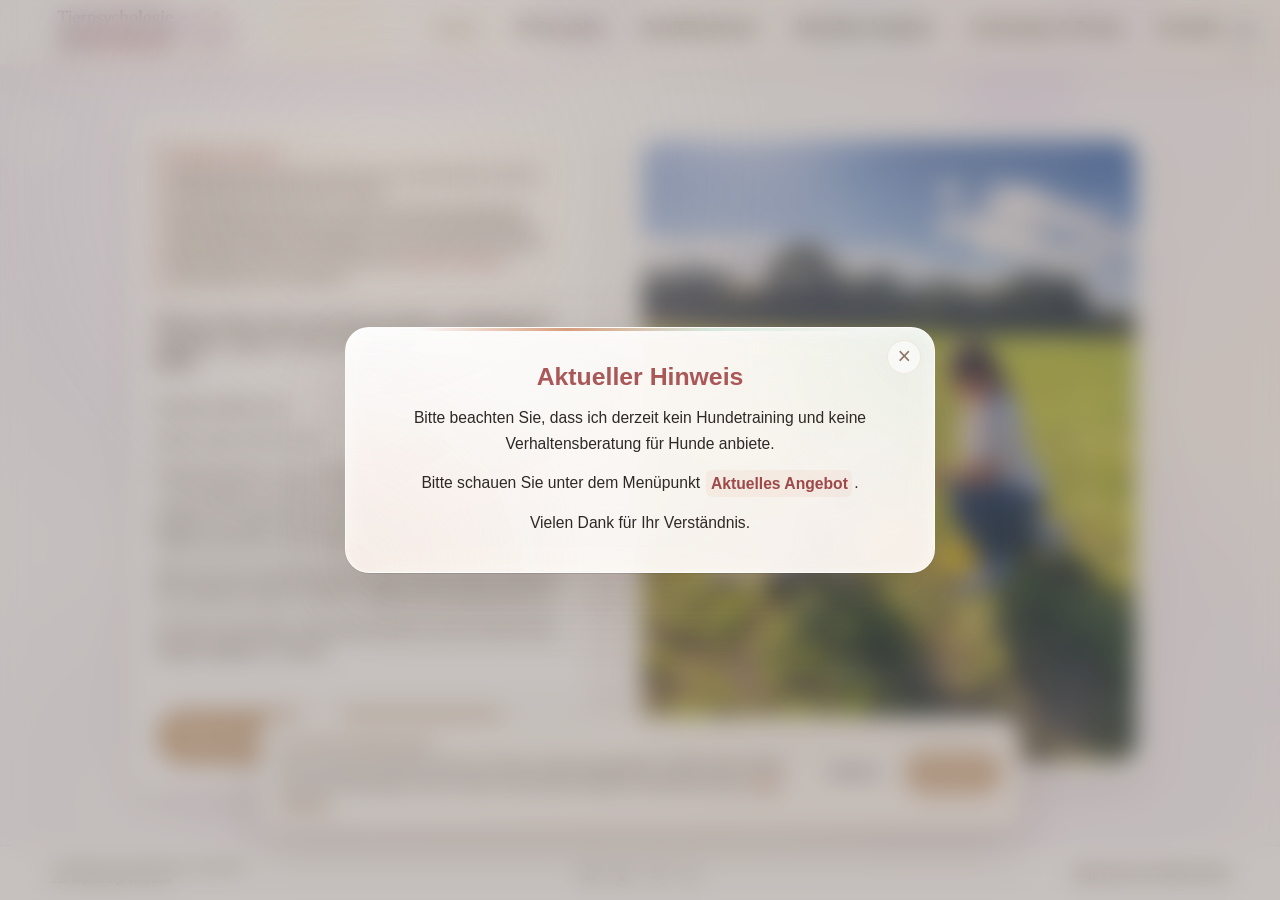
<file: home.html>
<!DOCTYPE html>
<html lang="de">
<head>
  <meta charset="UTF-8" />
  <meta name="viewport" content="width=device-width, initial-scale=1.0" />
  <link rel="icon" type="image/png" href="./favicon.png?v=1" />
  <link rel="apple-touch-icon" href="./favicon.png?v=1" />
  <title>Tierpsychologie | Start</title>
  <style>
    :root {
      --bg: #fffaf6;
      --bg-soft: #fff4ea;
      --card: rgba(255, 255, 255, 0.84);
      --text: #4d4038;
      --text-soft: #6f6159;
      --primary: #d89d7d;
      --primary-dark: #bf7e58;
      --accent: #d7eadf;
      --line: rgba(77, 64, 56, 0.1);
      --shadow: 0 14px 35px rgba(99, 74, 58, 0.12);
      --radius: 22px;
      --max: 1180px;
      --header-h: 72px;
      --footer-h: 55px;
    }

    * {
      box-sizing: border-box;
      margin: 0;
      padding: 0;
    }

    html {
  scroll-behavior: smooth;
  height: 100%;
  overflow: hidden;
}

    body {
      font-family: Arial, Helvetica, sans-serif;
      color: var(--text);
      line-height: 1.6;
      height: 100vh;
      overflow: hidden;
      position: relative;
      background:
        radial-gradient(circle at 18% 22%, rgba(247, 242, 255, 0.58) 0 220px, transparent 380px),
        radial-gradient(circle at 82% 78%, rgba(242, 236, 252, 0.42) 0 180px, transparent 320px),
        radial-gradient(circle at 50% 20%, rgba(255,255,255,0.96) 0 120px, transparent 260px),
        radial-gradient(circle at 12% 85%, rgba(246, 242, 250, 0.38) 0 110px, transparent 230px),
        radial-gradient(circle at 88% 18%, rgba(250, 246, 255, 0.46) 0 110px, transparent 240px),
        linear-gradient(135deg, #ffffff 0%, #fdfbff 42%, #fffaf6 74%, #ffffff 100%);
      opacity: 0;
      transition: opacity 0.45s ease;
      animation: backgroundMood 14s ease-in-out infinite alternate;
    }

    body.page-visible {
      opacity: 1;
    }

    body.page-fade-out {
      opacity: 0;
    }

    body::before,
    body::after {
      content: "";
      position: fixed;
      inset: -12%;
      pointer-events: none;
      z-index: -1;
    }

    body::before {
      background:
        radial-gradient(circle at 12% 22%, rgba(255,255,255,0.55) 0 26px, transparent 28px),
        radial-gradient(circle at 26% 68%, rgba(244,236,255,0.42) 0 34px, transparent 36px),
        radial-gradient(circle at 48% 20%, rgba(255,255,255,0.34) 0 20px, transparent 22px),
        radial-gradient(circle at 64% 62%, rgba(238,226,255,0.44) 0 40px, transparent 44px),
        radial-gradient(circle at 82% 30%, rgba(255,255,255,0.40) 0 28px, transparent 30px),
        radial-gradient(circle at 90% 72%, rgba(246,238,255,0.34) 0 24px, transparent 26px);
      filter: blur(10px);
      opacity: 1;
      animation: bokehFloat1 5s ease-in-out infinite alternate;
    }

    body::after {
      background:
        radial-gradient(circle at 18% 82%, rgba(255,255,255,0.34) 0 58px, transparent 60px),
        radial-gradient(circle at 38% 42%, rgba(240,230,255,0.38) 0 48px, transparent 52px),
        radial-gradient(circle at 58% 84%, rgba(255,255,255,0.28) 0 34px, transparent 38px),
        radial-gradient(circle at 74% 18%, rgba(236,224,255,0.34) 0 56px, transparent 60px),
        radial-gradient(circle at 92% 52%, rgba(255,255,255,0.26) 0 38px, transparent 42px);
      filter: blur(16px);
      opacity: 0.95;
      animation: bokehFloat2 6.5s ease-in-out infinite alternate;
    }

    main::before {
      content: "";
      position: fixed;
      inset: 0;
      pointer-events: none;
      z-index: -1;
      background:
        radial-gradient(circle at 14% 24%, rgba(255,255,255,0.34) 0 8px, transparent 10px),
        radial-gradient(circle at 24% 64%, rgba(255,255,255,0.28) 0 6px, transparent 8px),
        radial-gradient(circle at 38% 28%, rgba(228,220,242,0.30) 0 9px, transparent 11px),
        radial-gradient(circle at 52% 74%, rgba(255,255,255,0.24) 0 7px, transparent 9px),
        radial-gradient(circle at 66% 34%, rgba(255,255,255,0.26) 0 8px, transparent 10px),
        radial-gradient(circle at 78% 56%, rgba(228,220,242,0.24) 0 10px, transparent 12px),
        radial-gradient(circle at 90% 26%, rgba(255,255,255,0.28) 0 7px, transparent 9px);
      filter: blur(1px);
      opacity: 0.9;
      animation: magicSparkles 3.6s ease-in-out infinite alternate;
    }
main {
  height: calc(100vh - var(--header-h) - var(--footer-h));
  overflow-y: auto;
  overflow-x: hidden;
  -webkit-overflow-scrolling: touch;
}

    img {
      max-width: 100%;
      display: block;
    }

    a {
      color: inherit;
      text-decoration: none;
    }

    .container {
      width: min(calc(100% - 2rem), var(--max));
      margin: 0 auto;
    }

    header {
      position: sticky;
      top: 0;
      z-index: 1000;
      backdrop-filter: blur(18px);
      -webkit-backdrop-filter: blur(18px);
      background:
        radial-gradient(circle at 10% 35%, rgba(255, 220, 220, 0.18) 0 34px, transparent 62px),
        radial-gradient(circle at 26% 72%, rgba(255, 240, 205, 0.18) 0 42px, transparent 72px),
        radial-gradient(circle at 46% 28%, rgba(230, 220, 245, 0.18) 0 40px, transparent 70px),
        radial-gradient(circle at 68% 68%, rgba(220, 236, 255, 0.16) 0 44px, transparent 76px),
        radial-gradient(circle at 86% 34%, rgba(236, 226, 255, 0.16) 0 38px, transparent 68px),
        linear-gradient(
          135deg,
          rgba(255, 255, 255, 0.80),
          rgba(255, 248, 244, 0.72)
        );
      border-bottom: 1px solid rgba(255, 255, 255, 0.52);
      box-shadow: 0 10px 30px rgba(191, 126, 88, 0.08);
      overflow: visible;
    }

    header::before {
      content: "";
      position: absolute;
      inset: 0;
      background: linear-gradient(
        100deg,
        transparent 0%,
        rgba(255, 255, 255, 0.10) 18%,
        rgba(255, 255, 255, 0.42) 50%,
        rgba(255, 255, 255, 0.10) 82%,
        transparent 100%
      );
      transform: translateX(-140%);
      animation: headerShimmer 3.8s linear infinite;
      pointer-events: none;
    }

    .nav {
      display: flex;
      align-items: center;
      justify-content: space-between;
      gap: 1.2rem;
      padding: 0.5rem 0;
      position: relative;
      overflow: visible;
      isolation: isolate;
    }

    .nav::after {
      content: "";
      position: absolute;
      top: -10%;
      left: -20%;
      width: 70%;
      height: 120%;
      background: linear-gradient(
        90deg,
        transparent 0%,
        rgba(255, 210, 210, 0.08) 16%,
        rgba(255, 238, 196, 0.16) 32%,
        rgba(228, 220, 245, 0.22) 50%,
        rgba(220, 236, 255, 0.16) 68%,
        rgba(236, 226, 255, 0.10) 84%,
        transparent 100%
      );
      filter: blur(10px);
      transform: translateX(-120%);
      animation: navShimmer 3.2s linear infinite;
      pointer-events: none;
      z-index: 0;
    }

    .brand {
      display: inline-flex;
      align-items: center;
      flex-shrink: 0;
      position: relative;
      z-index: 2;
      padding-left: 0.4rem;
    }

    .brand-logo {
      width: 240px;
      height: auto;
      display: block;
      animation: pulseLogo 2.8s infinite ease-in-out;
      transition: transform 0.25s ease, filter 0.25s ease;
      transform-origin: center;
      filter:
        drop-shadow(0 8px 14px rgba(255,255,255,0.18))
        drop-shadow(0 10px 18px rgba(216,157,125,0.12));
    }

    .brand:hover .brand-logo {
      animation: none;
      transform: scale(1.08);
      filter:
        drop-shadow(0 0 12px rgba(255,255,255,0.34))
        drop-shadow(0 10px 18px rgba(216,157,125,0.18));
    }

    nav {
      position: relative;
      z-index: 2;
    }

    nav ul {
      list-style: none;
      display: flex;
      align-items: center;
      gap: 0.85rem;
      flex-wrap: wrap;
      justify-content: flex-end;
    }

    nav a {
      display: inline-block;
      padding: 0.38rem 0.7rem;
      border-radius: 999px;
      transition: 0.25s ease;
      font-weight: 600;
      color: var(--text-soft);
      line-height: 1.2;
      position: relative;
      background: rgba(255,255,255,0.16);
      overflow: hidden;
    }

    nav a::after {
      content: "";
      position: absolute;
      inset: 0;
      background:
        linear-gradient(
          100deg,
          transparent 0%,
          rgba(255,255,255,0.04) 24%,
          rgba(255,255,255,0.28) 50%,
          rgba(255,255,255,0.04) 76%,
          transparent 100%
        );
      transform: translateX(-140%);
      opacity: 0;
    }

    nav a:hover::after,
    nav a.active::after {
      opacity: 1;
      animation: linkSparkle 2.2s ease-in-out infinite;
    }

    nav a:hover,
    nav a.active {
      color: #b89a7a;
      background: rgba(255,255,255,0.42);
      box-shadow:
        0 6px 16px rgba(216, 157, 125, 0.14),
        0 0 10px rgba(255,255,255,0.16);
    }

    .hero {
  min-height: 100%;
  display: flex;
  align-items: center;
  padding: 1.4rem 0;
}

    .hero-grid {
  display: grid;
  grid-template-columns: 460px 520px;
  gap: 3rem;
  justify-content: center;
  align-items: center;
}

    .hero-card,
    .image-card {
      background: linear-gradient(
        180deg,
        rgba(255,255,255,0.90),
        rgba(255,255,255,0.82)
      );
      border: 1px solid rgba(255, 255, 255, 0.62);
      border-radius: var(--radius);
      box-shadow:
        0 14px 35px rgba(99, 74, 58, 0.10),
        0 4px 14px rgba(255,255,255,0.35) inset;
      backdrop-filter: blur(10px);
    }

    .hero-card {
  padding: 1.45rem 1.55rem;
  max-width: 460px;
}

    h1, h2, h3 {
      line-height: 1.18;
    }

    h1 {
  font-size: clamp(1.05rem, 1.28vw, 1.42rem);
  margin-bottom: 1.5rem;
}

    h2 {
      font-size: clamp(1.5rem, 2.3vw, 2.1rem);
      margin-bottom: 1rem;
    }

    .intro-text {
  max-width: 62ch;
}

    .intro-text p {
  margin-bottom: 0.65rem;
  color: var(--text);
  line-height: 1.55;
  font-size: 0.9rem;
}

    .signature {
      margin-top: 1.5rem;
      margin-bottom: 0;
    }

    .hero-actions {
  display: flex;
  gap: 0.75rem;
  flex-wrap: wrap;
  margin-top: 3.0rem;
}

    .btn {
      display: inline-flex;
      align-items: center;
      justify-content: center;
      min-height: 48px;
      padding: 0.85rem 1.25rem;
      border-radius: 999px;
      font-weight: 700;
      transition: 0.25s ease;
      position: relative;
      overflow: hidden;
    }

    .btn::after {
      content: "";
      position: absolute;
      inset: 0;
      background: linear-gradient(
        100deg,
        transparent 0%,
        rgba(255,255,255,0.08) 30%,
        rgba(255,255,255,0.32) 50%,
        rgba(255,255,255,0.08) 70%,
        transparent 100%
      );
      transform: translateX(-140%);
      opacity: 0;
    }

    .btn:hover::after {
      opacity: 1;
      animation: linkSparkle 1.8s ease-in-out 1;
    }

    .btn-primary {
      background: #d7b89a;
      color: white;
      border: 1px solid rgba(77, 64, 56, 0.08);
    }

    .btn-primary:hover {
      background: #caa786;
      transform: translateY(-2px);
    }

    .btn-secondary {
      background: #d8bea5;
      border: 1px solid #ccb094;
      color: white;
    }

    .btn-secondary:hover {
      background: #cdae8f;
      color: white;
      transform: translateY(-2px);
    }

    .image-card {
  padding: 0.7rem;
  overflow: hidden;
  position: relative;
}

    .image-stage {
      position: relative;
      overflow: hidden;
      border-radius: 18px;
      aspect-ratio: 4 / 4.8;
    }

.hero-visual {
  border-radius: 18px;
  aspect-ratio: 4 / 4.8;
  width: 100%;
  background:
    linear-gradient(rgba(255,255,255,0.10), rgba(255,255,255,0.10)),
    url('files/PiaLilly.jpg') center center / cover no-repeat;
  display: block;
  box-shadow:
    inset 0 0 18px rgba(255,255,255,0.18),
    0 16px 30px rgba(99,74,58,0.10);
  filter: saturate(1) brightness(1) contrast(1);
  transition: filter 0.35s ease, transform 0.35s ease, box-shadow 0.35s ease;
}

    .trust-panel {
      position: absolute;
      inset: 0;
      overflow: hidden;
      padding: 1.15rem 1.3rem;
      display: flex;
      flex-direction: column;
      justify-content: flex-start;
      color: var(--text);
      background: rgba(255, 255, 255, 0.93);
      opacity: 0;
      visibility: hidden;
      transition: opacity 0.32s ease, visibility 0.32s ease;
    }

    .image-card:hover .trust-panel,
    .image-card:focus-within .trust-panel {
      opacity: 1;
      visibility: visible;
    }
    .trust-panel h2 { margin-bottom: clamp(1.9rem, 4vw, 3rem); font-size: clamp(1.1rem, 2.1vw, 1.4rem); font-weight: 700; line-height: 1.2; }
    .trust-panel p { margin: 0 0 0.65rem; font-size: clamp(0.62rem, 1.7vw, 1.05rem); font-weight: 400; line-height: 1.5; text-align: left; }
    .trust-panel p:last-child { margin-bottom: 0; }

.hero-visual:hover {
  filter: saturate(1.2) brightness(1.04) contrast(1.05);
  transform: scale(1.015);
  box-shadow:
    inset 0 0 18px rgba(255,255,255,0.22),
    0 20px 36px rgba(99,74,58,0.14);
}

.image-card:hover .hero-visual,
.image-card:focus-within .hero-visual,
.image-card:hover .hero-visual:hover {
  filter: saturate(0.85) brightness(0.72) blur(4px);
  transform: scale(1.025);
}

    footer {
  position: fixed;
  left: 0;
  right: 0;
  bottom: 0;
  z-index: 1200;
  height: var(--footer-h);
  border-top: 1px solid var(--line);
  color: var(--text-soft);
  font-size: 0.78rem;
  background: rgba(255,255,255,0.88);
  backdrop-filter: blur(10px);
  -webkit-backdrop-filter: blur(10px);
}

.footer-inner {
  display: flex;
  align-items: center;
  justify-content: space-between;
  gap: 0.5rem;
  height: var(--footer-h);
  line-height: 1;
  white-space: nowrap;
}

.footer-inner div,
.footer-inner a {
  line-height: 1;
  margin: 0;
  padding: 0;
}

.footer-inner a {
  color: var(--text-soft);
  font-weight: 600;
}

.footer-inner a:hover {
  color: #b89a7a;
}

    .overlay {
      position: fixed;
      inset: 0;
      background:
        radial-gradient(circle at 30% 20%, rgba(255, 244, 234, 0.18), transparent 34%),
        rgba(68, 51, 42, 0.3);
      backdrop-filter: blur(12px);
      -webkit-backdrop-filter: blur(12px);
      display: flex;
      align-items: center;
      justify-content: center;
      padding: 1rem;
      opacity: 0;
      visibility: hidden;
      transition: 0.25s ease;
      z-index: 5000;
    }

    .overlay.active {
      opacity: 1;
      visibility: visible;
    }

    .overlay-box {
      position: relative;
      width: min(100%, 560px);
      background: rgba(255, 250, 245, 0.82);
      border: 1px solid rgba(255,255,255,0.48);
      border-radius: 24px;
      padding: 2rem;
      box-shadow:
        0 24px 60px rgba(0, 0, 0, 0.16),
        inset 0 1px 10px rgba(255,255,255,0.35);
      backdrop-filter: blur(18px);
      -webkit-backdrop-filter: blur(18px);
    }

    .overlay-box h2 {
      margin-bottom: 1rem;
    }

    .home-notice {
      margin-bottom: 1rem;
      padding: 0.58rem 0.78rem;
      border: 1px solid rgba(191, 126, 88, 0.16);
      border-left: 3px solid rgba(183, 92, 92, 0.72);
      border-radius: 14px;
      background: linear-gradient(135deg, rgba(255, 247, 242, 0.92), rgba(255, 251, 248, 0.72));
      box-shadow: inset 0 1px 0 rgba(255, 255, 255, 0.75);
      font-weight: 600;
      font-size: 0.74rem;
      line-height: 1.34;
    }

    .home-notice p + p {
      margin-top: 0.24rem;
    }

    .home-notice-title {
      color: #a95757;
      font-size: 0.8rem;
      font-weight: 700;
      letter-spacing: 0.01em;
    }

    .home-notice-link {
      color: #9e4949;
      font-weight: 700;
      text-decoration: underline;
      text-decoration-color: rgba(158, 73, 73, 0.5);
      text-underline-offset: 2px;
    }

    .home-notice-link:hover,
    .home-notice-link:focus-visible {
      color: #7e3838;
    }

    .notice-overlay-box {
      width: min(100%, 590px);
      max-height: calc(100vh - 2rem);
      overflow-x: hidden;
      overflow-y: auto;
      padding: 2.15rem 2.35rem 2.25rem;
      color: #2f2926;
      text-align: center;
      background:
        radial-gradient(circle at 100% 0%, rgba(215, 234, 223, 0.42), transparent 32%),
        radial-gradient(circle at 0% 100%, rgba(216, 157, 125, 0.14), transparent 38%),
        linear-gradient(145deg, rgba(255, 255, 255, 0.96), rgba(255, 248, 243, 0.94));
      border: 1px solid rgba(255, 255, 255, 0.78);
      box-shadow:
        0 26px 70px rgba(99, 74, 58, 0.2),
        0 4px 18px rgba(255, 255, 255, 0.5) inset;
      transform: translateY(10px) scale(0.98);
      transition: transform 0.28s ease;
    }

    .overlay.active .notice-overlay-box {
      transform: translateY(0) scale(1);
    }

    .notice-overlay-box::before {
      content: "";
      position: absolute;
      top: 0;
      right: 12%;
      left: 12%;
      height: 3px;
      border-radius: 0 0 999px 999px;
      background: linear-gradient(90deg, transparent, #d89d7d, #d7eadf, transparent);
    }

    .notice-overlay-box > * {
      position: relative;
      z-index: 1;
    }

    .notice-overlay-box h2 {
      margin-bottom: 0.85rem;
      color: #a95757;
      font-size: 1.55rem;
      font-weight: 700;
      letter-spacing: 0;
    }

    .notice-overlay-box p {
      font-weight: 450;
      font-size: 0.98rem;
      line-height: 1.68;
    }

    .notice-overlay-box p + p {
      margin-top: 0.8rem;
    }

    .notice-overlay-box a {
      display: inline-block;
      margin: 0 0.12rem;
      padding: 0.02rem 0.28rem;
      border-radius: 6px;
      color: #9e4949;
      font-weight: 700;
      text-decoration-color: rgba(158, 73, 73, 0.55);
      text-decoration-thickness: 1px;
      text-underline-offset: 3px;
      background: rgba(216, 157, 125, 0.1);
      transition: color 0.2s ease, background 0.2s ease;
    }

    .notice-overlay-box a:hover,
    .notice-overlay-box a:focus-visible {
      color: #7e3838;
      background: rgba(216, 157, 125, 0.2);
    }

    .notice-overlay-box .overlay-close {
      top: 0.75rem;
      right: 0.8rem;
      width: 34px;
      height: 34px;
      border: 1px solid rgba(191, 126, 88, 0.14);
      border-radius: 50%;
      color: #8f7568;
      font-size: 1.45rem;
      background: rgba(255, 255, 255, 0.58);
      transition: background 0.2s ease, transform 0.2s ease;
    }

    .notice-overlay-box .overlay-close:hover,
    .notice-overlay-box .overlay-close:focus-visible {
      color: #765e52;
      background: rgba(255, 244, 234, 0.95);
      transform: rotate(4deg) scale(1.04);
    }

    .hours-layout {
      display: grid;
      grid-template-columns: 1.4fr 0.9fr;
      gap: 1.5rem;
      align-items: start;
    }

    .hours-list {
      display: grid;
      gap: 0.35rem;
    }

    .hours-row {
      display: grid;
      grid-template-columns: 150px 1fr;
      gap: 0.7rem;
      align-items: start;
      color: #4d4038;
      font-size: 0.82rem;
      line-height: 1.3;
    }

    .hours-day {
      font-weight: 700;
    }

    .hours-time {
      text-align: left;
    }

    .hours-note strong {
      font-weight: 600;
    }

    .hours-note {
      font-size: 0.8rem;
    }

    .overlay-close {
      position: absolute;
      top: 0.7rem;
      right: 0.9rem;
      border: none;
      background: transparent;
      font-size: 2rem;
      line-height: 1;
      cursor: pointer;
      color: #4d4038;
    }

    @keyframes pulseLogo {
      0%, 100% { transform: scale(1); }
      50% { transform: scale(1.03); }
    }

    @keyframes magicBokehOne {
      0% {
        transform: translate3d(0, 0, 0) scale(1);
      }
      100% {
        transform: translate3d(-40px, -26px, 0) scale(1.12);
      }
    }

    @keyframes magicBokehTwo {
      0% {
        transform: translate3d(0, 0, 0) scale(1);
      }
      100% {
        transform: translate3d(30px, 22px, 0) scale(1.14);
      }
    }

    @keyframes headerShimmer {
      0% {
        transform: translateX(-140%);
        opacity: 0;
      }
      20% {
        opacity: 0.3;
      }
      50% {
        opacity: 0.75;
      }
      80% {
        opacity: 0.3;
      }
      100% {
        transform: translateX(160%);
        opacity: 0;
      }
    }

    @keyframes navShimmer {
      0% {
        transform: translateX(-120%);
        opacity: 0;
      }
      15% {
        opacity: 0.35;
      }
      50% {
        opacity: 0.9;
      }
      85% {
        opacity: 0.35;
      }
      100% {
        transform: translateX(170%);
        opacity: 0;
      }
    }

    @keyframes linkSparkle {
      0% {
        transform: translateX(-140%);
      }
      100% {
        transform: translateX(160%);
      }
    }

    @keyframes magicSparkles {
      0% {
        opacity: 0.45;
        transform: translateY(0) scale(1);
      }
      100% {
        opacity: 0.95;
        transform: translateY(-8px) scale(1.08);
      }
    }

    @keyframes backgroundMood {
      0% {
        filter: brightness(1) saturate(1);
      }
      50% {
        filter: brightness(1.02) saturate(1.03);
      }
      100% {
        filter: brightness(0.97) saturate(0.96);
      }
    }

    @keyframes bokehFloat1 {
      0% {
        transform: translate3d(0, 0, 0) scale(1);
      }
      100% {
        transform: translate3d(-46px, -30px, 0) scale(1.12);
      }
    }

    @keyframes bokehFloat2 {
      0% {
        transform: translate3d(0, 0, 0) scale(1);
      }
      100% {
        transform: translate3d(38px, 24px, 0) scale(1.14);
      }
    }

    @media (max-width: 980px) {
      .hero-grid {
        grid-template-columns: 1fr;
      }

      .hero {
        padding-top: 2.6rem;
      }

      .hero-visual {
  aspect-ratio: 4 / 4.9;
}

      .brand-logo {
        width: 210px;
      }
    }

    @media (max-width: 760px) {
  :root {
    --header-h: 150px;
  }

  .nav {
    flex-direction: column;
    align-items: center;
    gap: 0.5rem;
    padding: 0.4rem 0;
  }

  .nav::after {
    width: 70%;
    left: 15%;
  }

  .brand {
    justify-content: center;
  }

  .brand-logo {
    width: 190px;
  }

  nav ul {
    justify-content: center;
    gap: 0.75rem;
  }

  nav a {
    padding: 0.28rem 0.62rem;
    font-size: 0.96rem;
  }

  .hero-card {
    padding: 1.25rem;
  }

  .hero-actions {
    flex-direction: column;
  }

  .btn {
    width: 100%;
  }
}

    @media (max-width: 640px) {
      .hours-layout {
        grid-template-columns: 1fr;
      }

      .hours-row {
        grid-template-columns: 1fr;
        gap: 0.2rem;
      }

      .notice-overlay-box {
        padding: 2rem 1.25rem 1.55rem;
        border-radius: 20px;
      }

      .notice-overlay-box h2 {
        padding: 0 2rem;
      }

      .notice-overlay-box p {
        line-height: 1.6;
      }
    }

    @media (max-width: 480px) {
      .container {
        width: min(calc(100% - 1rem), var(--max));
      }

      .brand-logo {
        width: 160px;
      }

      .hero {
        padding-top: 2rem;
      }

      .hero-visual {
  aspect-ratio: 4 / 4.9;
}

      h1 {
  font-size: clamp(1rem, 4.5vw, 1.25rem);
}

      .footer-inner {
  height: var(--footer-h);
  min-height: var(--footer-h);
  padding: 0;
  flex-direction: row;
  align-items: center;
  justify-content: space-between;
  gap: 0.4rem;
  white-space: nowrap;
}
    }
  </style>
  <link rel="stylesheet" href="files/responsive.css">
  <link rel="stylesheet" href="files/privacy.css">
</head>
<body>
  <header>
    <div class="container nav">
      <a class="brand" href="home.html" aria-label="Zurück zur Startseite">
        <img class="brand-logo" src="files/Logo1.png" alt="Logo Tierpsychologie" />
      </a>

      <button class="menu-toggle" type="button" aria-label="Menü öffnen" aria-expanded="false">
        <span></span>
        <span></span>
        <span></span>
      </button>

      <nav class="site-nav" aria-label="Hauptnavigation">
        <ul>
          <li><a class="active" href="home.html">Home</a></li>
          <li><a href="philosophie.html">Philosophie</a></li>
          <li><a href="qualifikationen.html">Qualifikationen</a></li>
          <li><a href="aktuellesangebot.html">Aktuelles Angebot</a></li>
          <li><a href="leistungenundpreise.html">Leistungen & Preise</a></li>
          <li><a href="kontakt.html">Kontakt</a></li>
        </ul>
      </nav>
    </div>
  </header>

  <main>
    <section class="hero">
      <div class="container hero-grid">
        <div class="hero-card">
          <div class="home-notice" aria-label="Aktueller Hinweis">
            <p class="home-notice-title"><strong>Aktueller Hinweis</strong></p>
            <p><strong>Bitte beachten Sie, dass ich derzeit kein Hundetraining und keine Verhaltensberatung für Hunde anbiete.</strong></p>
            <p><strong>Mein Angebot konzentriert sich aktuell auf Beratungsangebote (auch für Hunde aus dem Ausland) und die liebevolle Betreuung von Hunden, Katzen und Kleintieren in ihrem gewohnten Zuhause. Bitte schauen Sie unter dem Menüpunkt <a class="home-notice-link" href="aktuellesangebot.html">Aktuelles Angebot</a>.</strong></p>
            <p><strong>Vielen Dank für Ihr Verständnis.</strong></p>
          </div>

          <h1>Ziel ist nicht, dass Ihr Hund einfach „funktioniert“, sondern, dass er sich bei Ihnen wirklich sicher fühlt.</h1>

<div class="intro-text">
  <p>Herzlich willkommen,</p>

  <p>schön, dass Sie hier sind.</p>

  <p>Hunde bereichern unser Leben auf eine ganz besondere Weise – sie schenken uns Nähe, Freude und Verbindung. Gleichzeitig bringen sie manchmal auch Herausforderungen mit sich, die im Alltag verunsichern oder belasten können.</p>

  <p>Wenn Sie sich Unterstützung wünschen oder einfach Klarheit in Ihre Situation bringen möchten, melden Sie sich gerne bei mir.</p>

  <p>Ich freue mich darauf, Sie kennenzulernen und ein Stück Ihres Weges begleiten zu dürfen.</p>
</div>

          <div class="hero-actions">
            <a class="btn btn-primary" href="#" id="open-hours">Öffnungszeiten</a>
            <a class="btn btn-secondary" href="kontakt.html">Kontakt aufnehmen</a>
          </div>
        </div>

        <div class="image-card" id="trust-card">
          <div class="image-stage" tabindex="0" aria-label="Vertrauen und Verschwiegenheit">
            <div class="hero-visual"></div>
            <div class="trust-panel" id="trust-panel">
              <h2>Vertrauen &amp; Verschwiegenheit</h2>
              <p>Durch meine jahrelange Erfahrung im Tierschutz weiß ich, dass sich viele Menschen nicht trauen, Hilfe zu suchen oder sie anzunehmen. Manchmal aus Angst, verurteilt zu werden, manchmal aus Scham oder weil man denkt: <em>„Das müsste ich doch eigentlich alleine schaffen.“</em></p>
              <p>Deshalb möchte ich Ihnen sagen: Ihre Sorgen und Fragen sind bei mir in sicheren Händen.</p>
              <p>Sie dürfen ehrlich sein – auch dann, wenn Ihnen etwas unangenehm ist oder Sie selbst nicht wissen, wie Sie mit einer Situation umgehen sollen. Ich begegne Ihnen und Ihrem Tier wertschätzend, offen und ohne Verurteilung. Was Sie mir anvertrauen, behandle ich selbstverständlich vertraulich.</p>
              <p>Wir schauen gemeinsam hin und probieren alles, was im Rahmen meiner Möglichkeiten liegt, damit Sie und Ihr Tier sich miteinander wohlfühlen und Ihren gemeinsamen Weg gut meistern können.</p>
              <p class="trust-closing">Sie müssen nicht alles alleine schaffen. ❤️</p>
            </div>
          </div>
        </div>
      </div>
    </section>
  </main>

  <div class="overlay" id="notice-overlay" role="dialog" aria-modal="true" aria-labelledby="notice-title">
    <div class="overlay-box notice-overlay-box">
      <button class="overlay-close" id="close-notice" aria-label="Hinweis schließen">×</button>
      <h2 id="notice-title">Aktueller Hinweis</h2>
      <p>Bitte beachten Sie, dass ich derzeit kein Hundetraining und keine Verhaltensberatung für Hunde anbiete.</p>
      <p>Bitte schauen Sie unter dem Menüpunkt <a href="aktuellesangebot.html">Aktuelles Angebot</a>.</p>
      <p>Vielen Dank für Ihr Verständnis.</p>
    </div>
  </div>

  <div class="overlay" id="hours-overlay">
    <div class="overlay-box">
      <button class="overlay-close" id="close-hours" aria-label="Overlay schließen">×</button>
      <h2>Öffnungszeiten</h2>

      <div class="hours-layout">
        <div class="hours-list">
          <div class="hours-row">
            <span class="hours-day">Montag bis Mittwoch:</span>
            <span class="hours-time">09:30 – 13:00 Uhr<br>14:30 – 19:00 Uhr</span>
          </div>
          <div class="hours-row">
            <span class="hours-day">Donnerstag:</span>
            <span class="hours-time">14:00 – 19:00 Uhr</span>
          </div>
          <div class="hours-row">
            <span class="hours-day">Freitag:</span>
            <span class="hours-time">09:00 – 13:00 Uhr</span>
          </div>
        </div>

        <div class="hours-note">
          <strong>Termine nach Vereinbarung</strong>
        </div>
      </div>
    </div>
  </div>

  <div class="overlay" id="impressum-overlay">
    <div class="overlay-box">
      <button class="overlay-close" id="close-impressum" aria-label="Impressum schließen">×</button>
      <h2>Impressum</h2>
      <div class="hours-list">
        <p><strong>Tierpsychologie</strong></p>
        <p>Pia Bortels</p>
        <p>Alte Stöckener Str. 94</p>
        <p>30149 Hannover</p>
        <p>E-Mail: info@tierpsychologie-seelenbund.de</p>
        <p>Telefon: 0176 87925330</p>
      </div>
    </div>
  </div>

  <footer>
    <div class="container footer-inner">
      <div class="footer-copyright">© Urheberrecht. Alle Rechte vorbehalten.<span class="footer-brandline">2026 Tierpsychologie Seelenbund.</span></div>
      <a href="impressum.html">Impressum &amp; Datenschutz</a>
    </div>
  </footer>

      <script>
      window.addEventListener("load", () => {
        document.body.classList.add("page-visible");
      });

      const openBtn = document.getElementById("open-hours");
      const closeBtn = document.getElementById("close-hours");
      const overlay = document.getElementById("hours-overlay");

      const openImpressumBtn = document.getElementById("open-impressum");
      const closeImpressumBtn = document.getElementById("close-impressum");
      const impressumOverlay = document.getElementById("impressum-overlay");

      const noticeOverlay = document.getElementById("notice-overlay");
      const closeNoticeBtn = document.getElementById("close-notice");
      if (noticeOverlay && closeNoticeBtn) {
        noticeOverlay.classList.add("active");

        closeNoticeBtn.addEventListener("click", function () {
          noticeOverlay.classList.remove("active");
        });

        noticeOverlay.addEventListener("click", function (e) {
          if (e.target === noticeOverlay) {
            noticeOverlay.classList.remove("active");
          }
        });
      }

      if (openBtn && closeBtn && overlay) {
        openBtn.addEventListener("click", function (e) {
          e.preventDefault();
          overlay.classList.add("active");
        });

        closeBtn.addEventListener("click", function () {
          overlay.classList.remove("active");
        });

        overlay.addEventListener("click", function (e) {
          if (e.target === overlay) {
            overlay.classList.remove("active");
          }
        });
      }

      if (openImpressumBtn && closeImpressumBtn && impressumOverlay) {
        openImpressumBtn.addEventListener("click", function (e) {
          e.preventDefault();
          impressumOverlay.classList.add("active");
        });

        closeImpressumBtn.addEventListener("click", function () {
          impressumOverlay.classList.remove("active");
        });

        impressumOverlay.addEventListener("click", function (e) {
          if (e.target === impressumOverlay) {
            impressumOverlay.classList.remove("active");
          }
        });
      }

      document.addEventListener("keydown", function (e) {
        if (e.key === "Escape") {
          document.querySelectorAll(".overlay.active").forEach(activeOverlay => {
            activeOverlay.classList.remove("active");
          });
        }
      });

      document.querySelectorAll('a[href]').forEach(link => {
        const href = link.getAttribute('href');

        if (
          href &&
          !href.startsWith('#') &&
          !href.startsWith('mailto:') &&
          !href.startsWith('tel:') &&
          !link.hasAttribute('target') &&
          link.id !== 'open-hours' &&
          link.id !== 'open-impressum'
        ) {
          link.addEventListener('click', function (e) {
            e.preventDefault();
            document.body.classList.remove('page-visible');
            document.body.classList.add('page-fade-out');

            setTimeout(() => {
              window.location.href = href;
            }, 350);
          });
        }
      });
    </script>
<script src="files/responsive.js"></script>
</body>
</html>
</file>
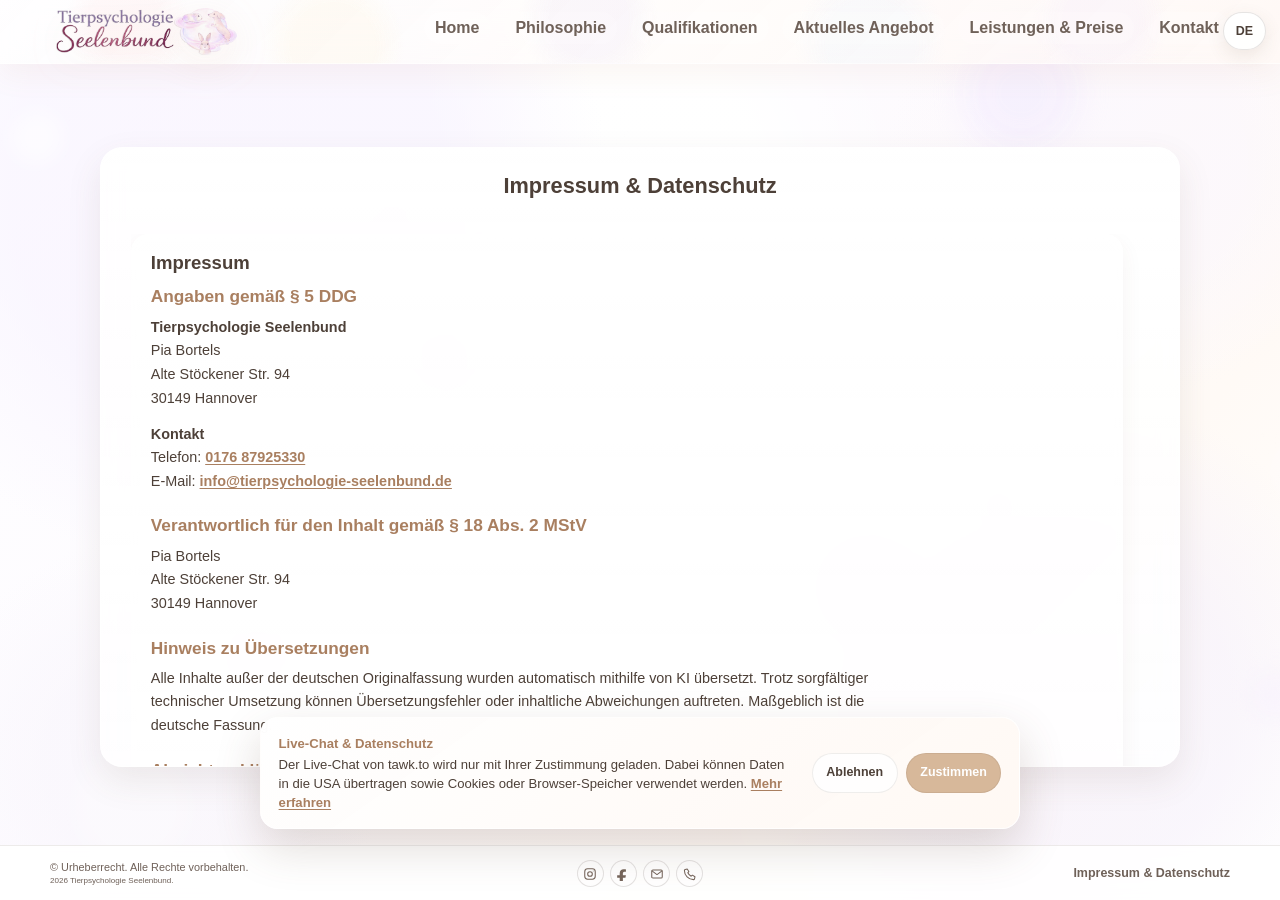
<file: impressum.html>
<!DOCTYPE html>
<html lang="de">
<head>
  <meta charset="UTF-8" />
  <meta name="viewport" content="width=device-width, initial-scale=1.0" />
  <link rel="icon" type="image/png" href="./favicon.png?v=1" />
  <link rel="apple-touch-icon" href="./favicon.png?v=1" />
  <title>Tierpsychologie | Impressum &amp; Datenschutz</title>
  <style>
    :root {
      --bg: #fffaf6;
      --bg-soft: #fff4ea;
      --card: rgba(255, 255, 255, 0.84);
      --text: #4d4038;
      --text-soft: #6f6159;
      --primary: #d89d7d;
      --primary-dark: #bf7e58;
      --accent: #d7eadf;
      --line: rgba(77, 64, 56, 0.1);
      --shadow: 0 14px 35px rgba(99, 74, 58, 0.12);
      --radius: 22px;
      --max: 1180px;
      --header-h: 72px;
      --footer-h: 55px;
    }

    * {
      box-sizing: border-box;
      margin: 0;
      padding: 0;
    }

    html {
      scroll-behavior: smooth;
      height: 100%;
      overflow: hidden;
    }

    body {
      font-family: Arial, Helvetica, sans-serif;
      color: var(--text);
      line-height: 1.6;
      height: 100vh;
      overflow: hidden;
      position: relative;
      background:
        radial-gradient(circle at 18% 22%, rgba(247, 242, 255, 0.58) 0 220px, transparent 380px),
        radial-gradient(circle at 82% 78%, rgba(242, 236, 252, 0.42) 0 180px, transparent 320px),
        radial-gradient(circle at 50% 20%, rgba(255,255,255,0.96) 0 120px, transparent 260px),
        radial-gradient(circle at 12% 85%, rgba(246, 242, 250, 0.38) 0 110px, transparent 230px),
        radial-gradient(circle at 88% 18%, rgba(250, 246, 255, 0.46) 0 110px, transparent 240px),
        linear-gradient(135deg, #ffffff 0%, #fdfbff 42%, #fffaf6 74%, #ffffff 100%);
      opacity: 0;
      transition: opacity 0.45s ease;
      animation: backgroundMood 14s ease-in-out infinite alternate;
    }

    body.page-visible {
      opacity: 1;
    }

    body.page-fade-out {
      opacity: 0;
    }

    body::before,
    body::after {
      content: "";
      position: fixed;
      inset: -12%;
      pointer-events: none;
      z-index: -1;
    }

    body::before {
      background:
        radial-gradient(circle at 12% 22%, rgba(255,255,255,0.55) 0 26px, transparent 28px),
        radial-gradient(circle at 26% 68%, rgba(244,236,255,0.42) 0 34px, transparent 36px),
        radial-gradient(circle at 48% 20%, rgba(255,255,255,0.34) 0 20px, transparent 22px),
        radial-gradient(circle at 64% 62%, rgba(238,226,255,0.44) 0 40px, transparent 44px),
        radial-gradient(circle at 82% 30%, rgba(255,255,255,0.40) 0 28px, transparent 30px),
        radial-gradient(circle at 90% 72%, rgba(246,238,255,0.34) 0 24px, transparent 26px);
      filter: blur(10px);
      opacity: 1;
      animation: bokehFloat1 5s ease-in-out infinite alternate;
    }

    body::after {
      background:
        radial-gradient(circle at 18% 82%, rgba(255,255,255,0.34) 0 58px, transparent 60px),
        radial-gradient(circle at 38% 42%, rgba(240,230,255,0.38) 0 48px, transparent 52px),
        radial-gradient(circle at 58% 84%, rgba(255,255,255,0.28) 0 34px, transparent 38px),
        radial-gradient(circle at 74% 18%, rgba(236,224,255,0.34) 0 56px, transparent 60px),
        radial-gradient(circle at 92% 52%, rgba(255,255,255,0.26) 0 38px, transparent 42px);
      filter: blur(16px);
      opacity: 0.95;
      animation: bokehFloat2 6.5s ease-in-out infinite alternate;
    }

    main::before {
      content: "";
      position: fixed;
      inset: 0;
      pointer-events: none;
      z-index: -1;
      background:
        radial-gradient(circle at 14% 24%, rgba(255,255,255,0.34) 0 8px, transparent 10px),
        radial-gradient(circle at 24% 64%, rgba(255,255,255,0.28) 0 6px, transparent 8px),
        radial-gradient(circle at 38% 28%, rgba(228,220,242,0.30) 0 9px, transparent 11px),
        radial-gradient(circle at 52% 74%, rgba(255,255,255,0.24) 0 7px, transparent 9px),
        radial-gradient(circle at 66% 34%, rgba(255,255,255,0.26) 0 8px, transparent 10px),
        radial-gradient(circle at 78% 56%, rgba(228,220,242,0.24) 0 10px, transparent 12px),
        radial-gradient(circle at 90% 26%, rgba(255,255,255,0.28) 0 7px, transparent 9px);
      filter: blur(1px);
      opacity: 0.9;
      animation: magicSparkles 3.6s ease-in-out infinite alternate;
    }

    main {
      height: calc(100vh - var(--header-h) - var(--footer-h));
      overflow-y: auto;
      overflow-x: hidden;
      -webkit-overflow-scrolling: touch;
    }

    a {
      color: inherit;
      text-decoration: none;
    }

    .container {
      width: min(calc(100% - 2rem), var(--max));
      margin: 0 auto;
    }

    header {
      position: sticky;
      top: 0;
      z-index: 1000;
      backdrop-filter: blur(18px);
      -webkit-backdrop-filter: blur(18px);
      background:
        radial-gradient(circle at 10% 35%, rgba(255, 220, 220, 0.18) 0 34px, transparent 62px),
        radial-gradient(circle at 26% 72%, rgba(255, 240, 205, 0.18) 0 42px, transparent 72px),
        radial-gradient(circle at 46% 28%, rgba(230, 220, 245, 0.18) 0 40px, transparent 70px),
        radial-gradient(circle at 68% 68%, rgba(220, 236, 255, 0.16) 0 44px, transparent 76px),
        radial-gradient(circle at 86% 34%, rgba(236, 226, 255, 0.16) 0 38px, transparent 68px),
        linear-gradient(135deg, rgba(255, 255, 255, 0.80), rgba(255, 248, 244, 0.72));
      border-bottom: 1px solid rgba(255, 255, 255, 0.52);
      box-shadow: 0 10px 30px rgba(191, 126, 88, 0.08);
      overflow: visible;
    }

    header::before {
      content: "";
      position: absolute;
      inset: 0;
      background: linear-gradient(
        100deg,
        transparent 0%,
        rgba(255, 255, 255, 0.10) 18%,
        rgba(255, 255, 255, 0.42) 50%,
        rgba(255, 255, 255, 0.10) 82%,
        transparent 100%
      );
      transform: translateX(-140%);
      animation: headerShimmer 3.8s linear infinite;
      pointer-events: none;
    }

    .nav {
      display: flex;
      align-items: center;
      justify-content: space-between;
      gap: 1.2rem;
      padding: 0.5rem 0;
      position: relative;
      overflow: visible;
      isolation: isolate;
    }

    .nav::after {
      content: "";
      position: absolute;
      top: -10%;
      left: -20%;
      width: 70%;
      height: 120%;
      background: linear-gradient(
        90deg,
        transparent 0%,
        rgba(255, 210, 210, 0.08) 16%,
        rgba(255, 238, 196, 0.16) 32%,
        rgba(228, 220, 245, 0.22) 50%,
        rgba(220, 236, 255, 0.16) 68%,
        rgba(236, 226, 255, 0.10) 84%,
        transparent 100%
      );
      filter: blur(10px);
      transform: translateX(-120%);
      animation: navShimmer 3.2s linear infinite;
      pointer-events: none;
      z-index: 0;
    }

    .brand {
      display: inline-flex;
      align-items: center;
      flex-shrink: 0;
      position: relative;
      z-index: 2;
      padding-left: 0.4rem;
    }

    .brand-logo {
      width: 240px;
      height: auto;
      display: block;
      animation: pulseLogo 2.8s infinite ease-in-out;
      transition: transform 0.25s ease, filter 0.25s ease;
      transform-origin: center;
      filter:
        drop-shadow(0 8px 14px rgba(255,255,255,0.18))
        drop-shadow(0 10px 18px rgba(216,157,125,0.12));
    }

    .brand:hover .brand-logo {
      animation: none;
      transform: scale(1.08);
      filter:
        drop-shadow(0 0 12px rgba(255,255,255,0.34))
        drop-shadow(0 10px 18px rgba(216,157,125,0.18));
    }

    nav {
      position: relative;
      z-index: 2;
    }

    nav ul {
      list-style: none;
      display: flex;
      align-items: center;
      gap: 0.85rem;
      flex-wrap: wrap;
      justify-content: flex-end;
    }

    nav a {
      display: inline-block;
      padding: 0.38rem 0.7rem;
      border-radius: 999px;
      transition: 0.25s ease;
      font-weight: 600;
      color: var(--text-soft);
      line-height: 1.2;
      position: relative;
      background: rgba(255,255,255,0.16);
      overflow: hidden;
    }

    nav a::after {
      content: "";
      position: absolute;
      inset: 0;
      background:
        linear-gradient(
          100deg,
          transparent 0%,
          rgba(255,255,255,0.04) 24%,
          rgba(255,255,255,0.28) 50%,
          rgba(255,255,255,0.04) 76%,
          transparent 100%
        );
      transform: translateX(-140%);
      opacity: 0;
    }

    nav a:hover::after,
    nav a.active::after {
      opacity: 1;
      animation: linkSparkle 2.2s ease-in-out infinite;
    }

    nav a:hover,
    nav a.active {
      color: #b89a7a;
      background: rgba(255,255,255,0.42);
      box-shadow:
        0 6px 16px rgba(216, 157, 125, 0.14),
        0 0 10px rgba(255,255,255,0.16);
    }

    .hero {
      min-height: 100%;
      display: flex;
      align-items: center;
      padding: 2.2rem 0 1.4rem;
    }

    .service-card {
  width: min(100%, 1080px);
  margin: 0 auto;
  padding: 1.55rem 1.9rem;
  max-height: 620px;
      overflow: hidden;
      background: linear-gradient(
        180deg,
        rgba(255,255,255,0.90),
        rgba(255,255,255,0.82)
      );
      border: 1px solid rgba(255, 255, 255, 0.62);
      border-radius: var(--radius);
      box-shadow:
        0 14px 35px rgba(99, 74, 58, 0.10),
        0 4px 14px rgba(255,255,255,0.35) inset;
      backdrop-filter: blur(10px);
    }

    .service-scroll {
      max-height: 560px;
      overflow-y: auto;
      overflow-x: hidden;
      padding-right: 1rem;
      padding-bottom: 3.5rem;
      scrollbar-gutter: stable;
      scrollbar-width: thin;
      scrollbar-color: rgba(77, 64, 56, 0.10) transparent;
    }

    .service-scroll::-webkit-scrollbar {
      width: 6px;
    }

    .service-scroll::-webkit-scrollbar-track {
      background: transparent;
    }

    .service-scroll::-webkit-scrollbar-thumb {
      background: rgba(77, 64, 56, 0.10);
      border-radius: 999px;
    }

    .service-scroll::-webkit-scrollbar-thumb:hover {
      background: rgba(77, 64, 56, 0.16);
    }

    h1, h2, h3 {
      line-height: 1.18;
    }

    h1 {
  font-size: clamp(1.25rem, 1.7vw, 1.9rem);
  margin-bottom: 2.2rem;
  text-align: center;
}

    .service-block {
      padding: 1.1rem 1.15rem;
      margin-bottom: 1rem;
      border-radius: 18px;
      background: rgba(255,255,255,0.46);
      border: 1px solid rgba(255,255,255,0.52);
      box-shadow:
        0 8px 22px rgba(99, 74, 58, 0.06),
        inset 0 1px 8px rgba(255,255,255,0.22);
    }

    .service-head {
  display: grid;
  grid-template-columns: minmax(0, 1fr) auto;
  align-items: flex-start;
  gap: 1rem;
  margin-bottom: 0.75rem;
}

    .service-head h2 {
      font-size: clamp(1rem, 1.45vw, 1.3rem);
      color: var(--text);
      margin: 0;
    }

    .price-badge {
      flex-shrink: 0;
      display: inline-flex;
      align-items: center;
      justify-content: center;
      padding: 0.35rem 0.75rem;
      border-radius: 999px;
      background: rgba(216, 190, 165, 0.34);
      color: #a97f60;
      font-weight: 700;
      font-size: 0.9rem;
      white-space: nowrap;
      border: 1px solid rgba(77, 64, 56, 0.06);
    }

    .service-block p {
      font-size: 0.9rem;
      line-height: 1.65;
      color: var(--text);
      margin-bottom: 0.75rem;
    }

    .service-block ul {
      margin-left: 1.1rem;
      margin-top: 0.45rem;
      margin-bottom: 0.85rem;
      display: grid;
      gap: 0.35rem;
    }

    .service-block li {
      font-size: 0.9rem;
      line-height: 1.55;
      color: var(--text);
    }

    .service-note {
  color: var(--text-soft);
  font-size: 0.88rem;
  max-width: 760px;
}

    .discount-block {
      background: linear-gradient(135deg, rgba(255, 247, 242, 0.78), rgba(215, 234, 223, 0.4));
      border-color: rgba(216, 157, 125, 0.18);
    }

    .offer-subsection {
      margin-top: 1.2rem;
      padding-top: 1.15rem;
      border-top: 1px solid rgba(77, 64, 56, 0.1);
    }

    .offer-subsection h3 {
      margin-bottom: 0.8rem;
      color: var(--text);
      font-size: clamp(0.98rem, 1.35vw, 1.2rem);
    }

    .legal-section h3 {
      margin: 1.35rem 0 0.55rem;
      color: #a97f60;
      font-size: clamp(0.98rem, 1.35vw, 1.18rem);
    }

    .legal-section .service-head + h3 {
      margin-top: 0.2rem;
    }

    .legal-section a {
      color: #a97f60;
      font-weight: 600;
      text-decoration: underline;
      text-underline-offset: 2px;
    }

    .privacy-settings-button {
      margin: 0.25rem 0 0.4rem;
      padding: 0.65rem 1rem;
      border: 1px solid rgba(77, 64, 56, 0.08);
      border-radius: 999px;
      color: white;
      background: #d7b89a;
      font: inherit;
      font-size: 0.84rem;
      font-weight: 700;
      cursor: pointer;
      transition: background 0.2s ease, transform 0.2s ease;
    }

    .privacy-settings-button:hover,
    .privacy-settings-button:focus-visible {
      background: #caa786;
      transform: translateY(-1px);
    }

    footer {
      position: fixed;
      left: 0;
      right: 0;
      bottom: 0;
      z-index: 1200;
      height: var(--footer-h);
      border-top: 1px solid var(--line);
      color: var(--text-soft);
      font-size: 0.78rem;
      background: rgba(255,255,255,0.88);
      backdrop-filter: blur(10px);
      -webkit-backdrop-filter: blur(10px);
    }

    .footer-inner {
      display: flex;
      align-items: center;
      justify-content: space-between;
      gap: 0.5rem;
      height: var(--footer-h);
      line-height: 1;
      white-space: nowrap;
    }

    .footer-inner div,
    .footer-inner a {
      line-height: 1;
      margin: 0;
      padding: 0;
    }

    .footer-inner a {
      color: var(--text-soft);
      font-weight: 600;
    }

    .footer-inner a:hover {
      color: #b89a7a;
    }

    .overlay {
      position: fixed;
      inset: 0;
      background: rgba(52, 39, 30, 0.34);
      backdrop-filter: blur(10px);
      -webkit-backdrop-filter: blur(10px);
      display: flex;
      align-items: center;
      justify-content: center;
      padding: 1rem;
      opacity: 0;
      visibility: hidden;
      transition: 0.25s ease;
      z-index: 5000;
    }

    .overlay.active {
      opacity: 1;
      visibility: visible;
    }

    .overlay-box {
      position: relative;
      width: min(100%, 560px);
      background: rgba(255, 250, 245, 0.82);
      border: 1px solid rgba(255,255,255,0.48);
      border-radius: 24px;
      padding: 2rem;
      box-shadow:
        0 24px 60px rgba(0, 0, 0, 0.16),
        inset 0 1px 10px rgba(255,255,255,0.35);
      backdrop-filter: blur(18px);
      -webkit-backdrop-filter: blur(18px);
    }

    .overlay-box h2 {
      margin-bottom: 1rem;
    }

    .overlay-close {
      position: absolute;
      top: 0.7rem;
      right: 0.9rem;
      border: none;
      background: transparent;
      font-size: 2rem;
      line-height: 1;
      cursor: pointer;
      color: #4d4038;
    }

    @keyframes pulseLogo {
      0%, 100% { transform: scale(1); }
      50% { transform: scale(1.03); }
    }

    @keyframes headerShimmer {
      0% {
        transform: translateX(-140%);
        opacity: 0;
      }
      20% {
        opacity: 0.3;
      }
      50% {
        opacity: 0.75;
      }
      80% {
        opacity: 0.3;
      }
      100% {
        transform: translateX(160%);
        opacity: 0;
      }
    }

    @keyframes navShimmer {
      0% {
        transform: translateX(-120%);
        opacity: 0;
      }
      15% {
        opacity: 0.35;
      }
      50% {
        opacity: 0.9;
      }
      85% {
        opacity: 0.35;
      }
      100% {
        transform: translateX(170%);
        opacity: 0;
      }
    }

    @keyframes linkSparkle {
      0% {
        transform: translateX(-140%);
      }
      100% {
        transform: translateX(160%);
      }
    }

    @keyframes magicSparkles {
      0% {
        opacity: 0.45;
        transform: translateY(0) scale(1);
      }
      100% {
        opacity: 0.95;
        transform: translateY(-8px) scale(1.08);
      }
    }

    @keyframes backgroundMood {
      0% {
        filter: brightness(1) saturate(1);
      }
      50% {
        filter: brightness(1.02) saturate(1.03);
      }
      100% {
        filter: brightness(0.97) saturate(0.96);
      }
    }

    @keyframes bokehFloat1 {
      0% {
        transform: translate3d(0, 0, 0) scale(1);
      }
      100% {
        transform: translate3d(-46px, -30px, 0) scale(1.12);
      }
    }

    @keyframes bokehFloat2 {
      0% {
        transform: translate3d(0, 0, 0) scale(1);
      }
      100% {
        transform: translate3d(38px, 24px, 0) scale(1.14);
      }
    }

    @media (max-width: 980px) {
      .brand-logo {
        width: 210px;
      }

      .service-card {
        max-height: none;
      }

      .service-scroll {
        max-height: none;
      }
    }

    @media (max-width: 760px) {
      :root {
        --header-h: 150px;
      }

      .nav {
        flex-direction: column;
        align-items: center;
        gap: 0.5rem;
        padding: 0.4rem 0;
      }

      .nav::after {
        width: 70%;
        left: 15%;
      }

      .brand {
        justify-content: center;
      }

      .brand-logo {
        width: 190px;
      }

      nav ul {
        justify-content: center;
        gap: 0.75rem;
      }

      nav a {
        padding: 0.28rem 0.62rem;
        font-size: 0.96rem;
      }

      .hero {
        padding-top: 2.4rem;
      }

      .service-card {
        padding: 1.25rem;
      }

      .service-head {
        flex-direction: column;
        gap: 0.55rem;
      }
    }

    @media (max-width: 480px) {
      .container {
        width: min(calc(100% - 1rem), var(--max));
      }

      .brand-logo {
        width: 160px;
      }

      .hero {
        padding-top: 2rem;
      }

      h1 {
        font-size: clamp(1.1rem, 5vw, 1.4rem);
      }

      .footer-inner {
        height: var(--footer-h);
        min-height: var(--footer-h);
        padding: 0;
        flex-direction: row;
        align-items: center;
        justify-content: space-between;
        gap: 0.4rem;
        white-space: nowrap;
      }
    }
  </style>
  <link rel="stylesheet" href="files/responsive.css">
  <link rel="stylesheet" href="files/privacy.css">
</head>
<body>
  <header>
    <div class="container nav">
      <a class="brand" href="home.html" aria-label="Zurück zur Startseite">
        <img class="brand-logo" src="files/Logo1.png" alt="Logo Tierpsychologie" />
      </a>

      <button class="menu-toggle" type="button" aria-label="Menü öffnen" aria-expanded="false">
        <span></span>
        <span></span>
        <span></span>
      </button>

      <nav class="site-nav" aria-label="Hauptnavigation">
        <ul>
          <li><a href="home.html">Home</a></li>
          <li><a href="philosophie.html">Philosophie</a></li>
          <li><a href="qualifikationen.html">Qualifikationen</a></li>
          <li><a href="aktuellesangebot.html">Aktuelles Angebot</a></li>
          <li><a href="leistungenundpreise.html">Leistungen & Preise</a></li>
          <li><a href="kontakt.html">Kontakt</a></li>
        </ul>
      </nav>
    </div>
  </header>

  <main>
    <section class="hero">
      <div class="container">
        <div class="service-card">
          <h1>Impressum &amp; Datenschutz</h1>

          <div class="service-scroll legal-scroll">
            <div class="service-block legal-section">
              <div class="service-head">
                <h2>Impressum</h2>
              </div>

              <h3>Angaben gemäß § 5 DDG</h3>
              <p><strong>Tierpsychologie Seelenbund</strong><br>
                Pia Bortels<br>
                Alte Stöckener Str. 94<br>
                30149 Hannover</p>

              <p><strong>Kontakt</strong><br>
                Telefon: <a href="tel:+4917687925330">0176 87925330</a><br>
                E-Mail: <a href="mailto:info@tierpsychologie-seelenbund.de">info@tierpsychologie-seelenbund.de</a></p>

              <h3>Verantwortlich für den Inhalt gemäß § 18 Abs. 2 MStV</h3>
              <p>Pia Bortels<br>
                Alte Stöckener Str. 94<br>
                30149 Hannover</p>

              <h3>Hinweis zu Übersetzungen</h3>
              <p class="service-note">Alle Inhalte außer der deutschen Originalfassung wurden automatisch mithilfe von KI übersetzt. Trotz sorgfältiger technischer Umsetzung können Übersetzungsfehler oder inhaltliche Abweichungen auftreten. Maßgeblich ist die deutsche Fassung.</p>

              <h3>Absichtserklärung:</h3>
              <p>Unsere Internetseiten enthalten nur seriöse und von ausgewiesenen Fachleuten geprüfte Informationen. Unser Angebot wird ständig aktualisiert und ist frei vom Einfluss irgendwelcher Sponsoren. Die Navigation in unserem Angebot ist so gestaltet, dass die gewünschten Informationen schnell und mühelos aufgefunden werden können.</p>

              <h3>Haftungshinweis:</h3>
              <p>Trotz sorgfältiger inhaltlicher Kontrolle übernehmen wir keine Haftung für die Inhalte externer Links. Für den Inhalt der verlinkten Seiten sind ausschließlich deren Betreiber verantwortlich.</p>

              <h3>Verstoß gegen Schadensminderungspflicht bei kostenpflichtiger Abmahnung:</h3>
              <p>Bei Einwendungen gegen Inhalte oder Darstellungen in dieser Website wegen Verletzung gesetzlicher Normen oder Eingriff in persönliche Rechte bitten wir um Kontaktaufnahme und einen begründeten Hinweis ohne Kostennote. Wir versichern dafür im Gegenzug, die zu Recht beanstandeten Inhalte oder Gestaltungen dieser Website unverzüglich zu entfernen bzw. abzuändern. Aufgrund dieser Garantie ist von Ihrer Seite die Einschaltung eines Rechtsbeistandes nicht erforderlich. Die Beauftragung eines Rechtsbeistands zu kostenpflichtigen Abmahnung ist damit gemäß § 12 I iVm. § 8 IV UWG rechtsmissbräuchlich, da in diesem Fall sachfremde Erwägungen (etwa Kostenerzielungsabsicht) unterstellt werden können. Damit läge von Ihrer Seite ein Verstoß gegen die Schadensminderungspflicht vor, so dass Sie die Kosten zu tragen hätten.</p>
            </div>

            <div class="service-block legal-section">
              <div class="service-head">
                <h2>Datenschutzerklärung</h2>
              </div>
              <p class="service-note">Stand: September 2026</p>

              <h3>1. Verantwortliche Stelle</h3>
              <p>Verantwortlich für die Datenverarbeitung auf dieser Website ist:</p>
              <p><strong>Pia Bortels – Tierpsychologie Seelenbund</strong><br>
                Alte Stöckener Str. 94<br>
                30149 Hannover<br>
                Telefon: <a href="tel:+4917687925330">0176 87925330</a><br>
                E-Mail: <a href="mailto:info@tierpsychologie-seelenbund.de">info@tierpsychologie-seelenbund.de</a></p>

              <h3>2. Allgemeine Hinweise zur Datenverarbeitung</h3>
              <p>Personenbezogene Daten sind alle Informationen, mit denen Sie persönlich identifiziert werden können. Wir verarbeiten personenbezogene Daten nur, soweit dies zur Bereitstellung dieser Website, zur Bearbeitung Ihrer Anfragen oder zur Durchführung vorvertraglicher bzw. vertraglicher Maßnahmen erforderlich ist oder Sie eingewilligt haben.</p>

              <h3>3. Bereitstellung der Website und Server-Protokolldateien</h3>
              <p>Beim Aufruf dieser Website können durch den Hostinganbieter technisch erforderliche Daten verarbeitet werden. Dazu können insbesondere IP-Adresse, Datum und Uhrzeit des Zugriffs, aufgerufene Datei, Referrer-URL, Browsertyp, Betriebssystem und HTTP-Statuscode gehören.</p>
              <p>Die Verarbeitung erfolgt zur sicheren und stabilen Bereitstellung der Website sowie zur Abwehr von Missbrauch auf Grundlage von Art. 6 Abs. 1 lit. f DSGVO. Das berechtigte Interesse liegt im sicheren und fehlerfreien Betrieb der Website. Protokolldaten werden nur so lange gespeichert, wie dies für diese Zwecke erforderlich ist; gesetzliche Aufbewahrungspflichten bleiben unberührt.</p>

              <h3>4. Kontaktaufnahme per Telefon oder E-Mail</h3>
              <p>Wenn Sie uns per Telefon oder E-Mail kontaktieren, verarbeiten wir Ihre Angaben einschließlich der von Ihnen mitgeteilten Kontaktdaten zur Bearbeitung Ihrer Anfrage und für mögliche Anschlussfragen. Rechtsgrundlage ist Art. 6 Abs. 1 lit. b DSGVO, soweit Ihre Anfrage auf den Abschluss oder die Durchführung eines Vertrags gerichtet ist, andernfalls Art. 6 Abs. 1 lit. f DSGVO. Das berechtigte Interesse liegt in der sachgerechten Bearbeitung Ihrer Anfrage.</p>
              <p>Die Daten werden gelöscht, wenn Ihre Anfrage abschließend bearbeitet ist und keine gesetzlichen Aufbewahrungspflichten oder sonstigen berechtigten Gründe für eine weitere Speicherung bestehen.</p>

              <h3>5. Kontaktformular und Formspree</h3>
              <p>Für das Kontaktformular nutzen wir Formspree, einen Dienst der Formspree, Inc. Wenn Sie das Formular absenden, werden Ihre E-Mail-Adresse, Ihre Nachricht sowie technisch anfallende Verbindungsdaten an Formspree übermittelt und dort verarbeitet. Formspree verarbeitet Daten in den USA und nutzt nach eigenen Angaben geeignete Garantien für internationale Datenübermittlungen, darunter Standardvertragsklauseln.</p>
              <p>Die Verarbeitung dient ausschließlich der Übermittlung und Bearbeitung Ihrer Anfrage. Rechtsgrundlage ist Art. 6 Abs. 1 lit. b DSGVO, soweit es um vorvertragliche oder vertragliche Kommunikation geht, andernfalls Art. 6 Abs. 1 lit. f DSGVO. Die Bereitstellung der Daten ist freiwillig; ohne E-Mail-Adresse und Nachricht kann das Formular nicht genutzt werden.</p>
              <p class="legal-links">Weitere Informationen: <a href="https://formspree.io/legal/privacy-policy/" target="_blank" rel="noopener noreferrer">Datenschutzhinweise von Formspree</a>.</p>

              <h3>6. Live-Chat mit tawk.to</h3>
              <p>Auf dieser Website kann ein Live-Chat des Anbieters tawk.to genutzt werden. Der Chat wird erst geladen, nachdem Sie ausdrücklich zugestimmt haben. Dabei können insbesondere IP-Adresse, Geräte- und Browserinformationen, Nutzungsdaten sowie die von Ihnen im Chat eingegebenen Inhalte verarbeitet werden. tawk.to verarbeitet Daten in den USA und verweist für internationale Übermittlungen unter anderem auf das EU-U.S. Data Privacy Framework und vertragliche Schutzmechanismen.</p>
              <p>Rechtsgrundlage ist Ihre Einwilligung gemäß Art. 6 Abs. 1 lit. a DSGVO und, soweit Informationen auf Ihrem Endgerät gespeichert oder ausgelesen werden, § 25 Abs. 1 TDDDG. Die Einwilligung ist freiwillig und kann jederzeit mit Wirkung für die Zukunft widerrufen werden.</p>
              <p class="legal-links">Weitere Informationen: <a href="https://www.tawk.to/privacy-policy/" target="_blank" rel="noopener noreferrer">Datenschutzhinweise von tawk.to</a>.</p>
              <button class="privacy-settings-button" type="button" data-chat-consent-manage>Chat-Einstellungen verwalten</button>
              <span class="privacy-settings-status" aria-live="polite"></span>

              <h3>7. Speicherung Ihrer Chat-Auswahl</h3>
              <p>Damit Ihre Entscheidung zum Live-Chat berücksichtigt werden kann, speichern wir den Eintrag „seelenbund-chat-consent“ in Ihrem Browser. Diese Speicherung ist für die Verwaltung Ihrer Datenschutzentscheidung erforderlich. Über „Chat-Einstellungen verwalten“ können Sie eine erteilte Einwilligung jederzeit widerrufen oder den Chat wieder erlauben. Bei einem Widerruf wird der Chat für künftige Seitenaufrufe nicht mehr geladen. Bereits übermittelte Chatnachrichten werden dadurch nicht automatisch gelöscht.</p>

              <h3>8. Externe Links</h3>
              <p>Diese Website enthält Links zu externen Angeboten. Erst wenn Sie einen solchen Link anklicken, wird eine Verbindung zum jeweiligen Anbieter hergestellt. Für die Datenverarbeitung auf den verlinkten Seiten ist der jeweilige Anbieter verantwortlich.</p>

              <h3>9. Speicherdauer</h3>
              <p>Soweit in dieser Datenschutzerklärung keine besondere Speicherdauer genannt ist, speichern wir personenbezogene Daten nur so lange, wie der jeweilige Verarbeitungszweck besteht. Anschließend werden die Daten gelöscht, sofern keine gesetzlichen Aufbewahrungspflichten oder Rechtsansprüche eine längere Speicherung erfordern.</p>

              <h3>10. Ihre Rechte</h3>
              <p>Sie haben im Rahmen der gesetzlichen Voraussetzungen das Recht auf Auskunft, Berichtigung, Löschung, Einschränkung der Verarbeitung und Datenübertragbarkeit. Außerdem können Sie einer Verarbeitung auf Grundlage von Art. 6 Abs. 1 lit. f DSGVO aus Gründen, die sich aus Ihrer besonderen Situation ergeben, widersprechen. Eine erteilte Einwilligung können Sie jederzeit mit Wirkung für die Zukunft widerrufen.</p>

              <h3>11. Beschwerderecht bei einer Aufsichtsbehörde</h3>
              <p>Sie haben das Recht, sich bei einer Datenschutzaufsichtsbehörde zu beschweren.</p>

              <h3>12. Automatisierte Entscheidungen</h3>
              <p>Eine automatisierte Entscheidungsfindung einschließlich Profiling findet nicht statt.</p>

              <h3>13. Aktualisierung dieser Datenschutzerklärung</h3>
              <p>Wir passen diese Datenschutzerklärung an, wenn sich die Website, die eingesetzten Dienste oder die rechtlichen Anforderungen ändern.</p>
            </div>
          </div>
        </div>
      </div>
    </section>
  </main>

  <div class="overlay" id="impressum-overlay">
    <div class="overlay-box">
      <button class="overlay-close" id="close-impressum" aria-label="Impressum schließen">×</button>
      <h2>Impressum</h2>
      <div>
        <p><strong>Tierpsychologie</strong></p>
        <p>Pia Bortels</p>
        <p>Alte Stöckener Str. 94</p>
        <p>30149 Hannover</p>
        <p>E-Mail: info@tierpsychologie-seelenbund.de</p>
        <p>Telefon: 0176 87925330</p>
      </div>
    </div>
  </div>

  <footer>
    <div class="container footer-inner">
     <div class="footer-copyright">© Urheberrecht. Alle Rechte vorbehalten.<span class="footer-brandline">2026 Tierpsychologie Seelenbund.</span></div>
      <a href="impressum.html">Impressum &amp; Datenschutz</a>
    </div>
  </footer>

  <script>
    window.addEventListener("load", () => {
      document.body.classList.add("page-visible");
    });

    const openImpressumBtn = document.getElementById("open-impressum");
    const closeImpressumBtn = document.getElementById("close-impressum");
    const impressumOverlay = document.getElementById("impressum-overlay");

    if (openImpressumBtn && closeImpressumBtn && impressumOverlay) {
      openImpressumBtn.addEventListener("click", function (e) {
        e.preventDefault();
        impressumOverlay.classList.add("active");
      });

      closeImpressumBtn.addEventListener("click", function () {
        impressumOverlay.classList.remove("active");
      });

      impressumOverlay.addEventListener("click", function (e) {
        if (e.target === impressumOverlay) {
          impressumOverlay.classList.remove("active");
        }
      });
    }

    document.querySelectorAll('a[href]').forEach(link => {
      const href = link.getAttribute('href');

      if (
        href &&
        !href.startsWith('#') &&
        !href.startsWith('mailto:') &&
        !href.startsWith('tel:') &&
        !link.hasAttribute('target') &&
        link.id !== 'open-impressum'
      ) {
        link.addEventListener('click', function (e) {
          e.preventDefault();
          document.body.classList.remove('page-visible');
          document.body.classList.add('page-fade-out');

          setTimeout(() => {
            window.location.href = href;
          }, 350);
        });
      }
    });
  </script>
<script src="files/responsive.js"></script>
</body>
</html>
</file>
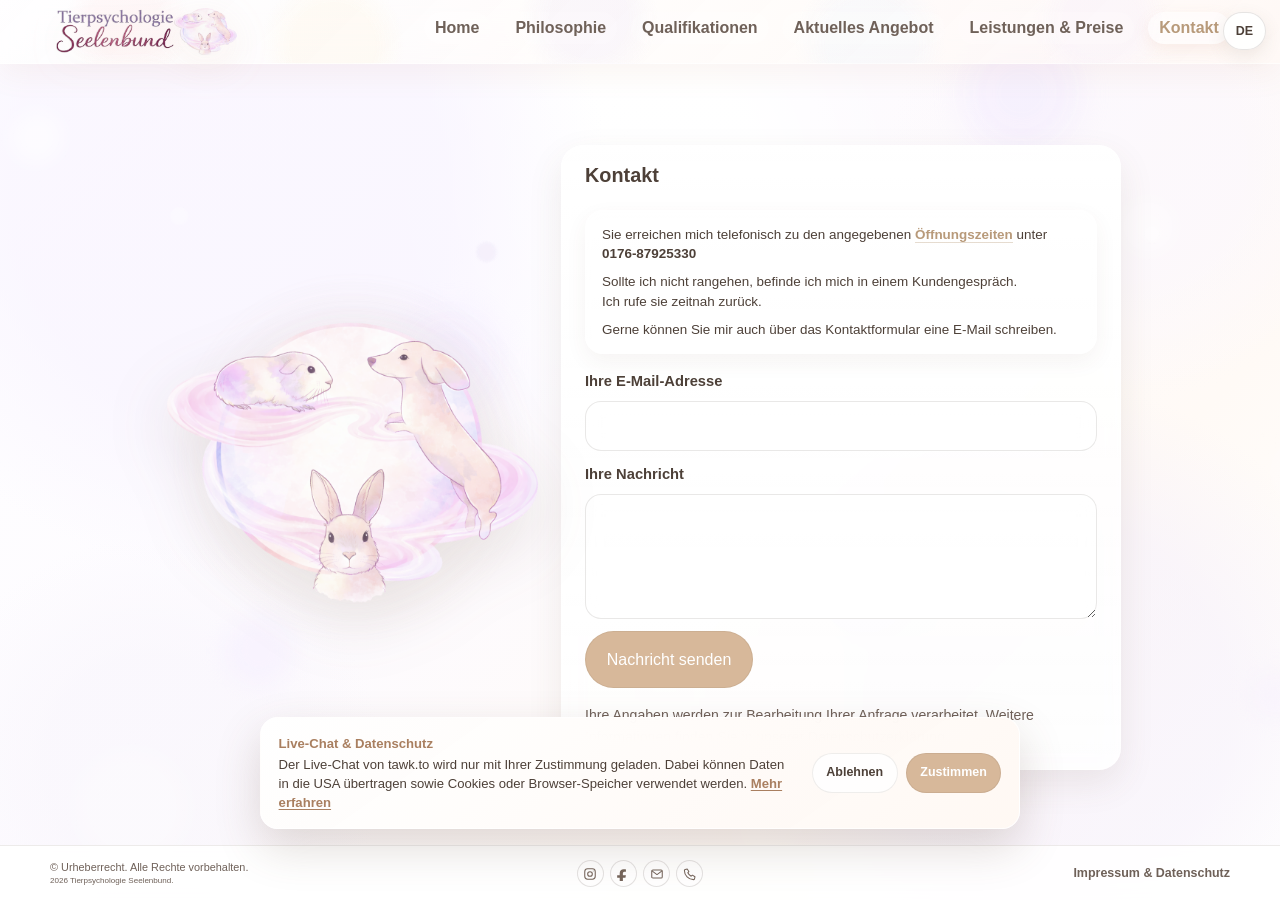
<file: kontakt.html>
<!DOCTYPE html>
<html lang="de">
<head>
  <meta charset="UTF-8" />
  <meta name="viewport" content="width=device-width, initial-scale=1.0" />
  <link rel="icon" type="image/png" href="./favicon.png?v=1" />
  <link rel="apple-touch-icon" href="./favicon.png?v=1" />
  <title>Tierpsychologie | Kontakt</title>
  <style>
    :root {
      --bg: #fffaf6;
      --bg-soft: #fff4ea;
      --card: rgba(255, 255, 255, 0.84);
      --text: #4d4038;
      --text-soft: #6f6159;
      --primary: #d89d7d;
      --primary-dark: #bf7e58;
      --accent: #d7eadf;
      --line: rgba(77, 64, 56, 0.1);
      --shadow: 0 14px 35px rgba(99, 74, 58, 0.12);
      --radius: 22px;
      --max: 1180px;
      --header-h: 72px;
      --footer-h: 55px;
    }

    * {
      box-sizing: border-box;
      margin: 0;
      padding: 0;
    }

    html {
      scroll-behavior: smooth;
      height: 100%;
      overflow: hidden;
    }

    body {
      font-family: Arial, Helvetica, sans-serif;
      color: var(--text);
      line-height: 1.6;
      height: 100vh;
      overflow: hidden;
      position: relative;
      background:
        radial-gradient(circle at 18% 22%, rgba(247, 242, 255, 0.58) 0 220px, transparent 380px),
        radial-gradient(circle at 82% 78%, rgba(242, 236, 252, 0.42) 0 180px, transparent 320px),
        radial-gradient(circle at 50% 20%, rgba(255,255,255,0.96) 0 120px, transparent 260px),
        radial-gradient(circle at 12% 85%, rgba(246, 242, 250, 0.38) 0 110px, transparent 230px),
        radial-gradient(circle at 88% 18%, rgba(250, 246, 255, 0.46) 0 110px, transparent 240px),
        linear-gradient(135deg, #ffffff 0%, #fdfbff 42%, #fffaf6 74%, #ffffff 100%);
      opacity: 0;
      transition: opacity 0.45s ease;
      animation: backgroundMood 14s ease-in-out infinite alternate;
    }

    body.page-visible {
      opacity: 1;
    }

    body.page-fade-out {
      opacity: 0;
    }

    body::before,
    body::after {
      content: "";
      position: fixed;
      inset: -12%;
      pointer-events: none;
      z-index: -1;
    }

    body::before {
      background:
        radial-gradient(circle at 12% 22%, rgba(255,255,255,0.55) 0 26px, transparent 28px),
        radial-gradient(circle at 26% 68%, rgba(244,236,255,0.42) 0 34px, transparent 36px),
        radial-gradient(circle at 48% 20%, rgba(255,255,255,0.34) 0 20px, transparent 22px),
        radial-gradient(circle at 64% 62%, rgba(238,226,255,0.44) 0 40px, transparent 44px),
        radial-gradient(circle at 82% 30%, rgba(255,255,255,0.40) 0 28px, transparent 30px),
        radial-gradient(circle at 90% 72%, rgba(246,238,255,0.34) 0 24px, transparent 26px);
      filter: blur(10px);
      opacity: 1;
      animation: bokehFloat1 5s ease-in-out infinite alternate;
    }

    body::after {
      background:
        radial-gradient(circle at 18% 82%, rgba(255,255,255,0.34) 0 58px, transparent 60px),
        radial-gradient(circle at 38% 42%, rgba(240,230,255,0.38) 0 48px, transparent 52px),
        radial-gradient(circle at 58% 84%, rgba(255,255,255,0.28) 0 34px, transparent 38px),
        radial-gradient(circle at 74% 18%, rgba(236,224,255,0.34) 0 56px, transparent 60px),
        radial-gradient(circle at 92% 52%, rgba(255,255,255,0.26) 0 38px, transparent 42px);
      filter: blur(16px);
      opacity: 0.95;
      animation: bokehFloat2 6.5s ease-in-out infinite alternate;
    }

    main::before {
      content: "";
      position: fixed;
      inset: 0;
      pointer-events: none;
      z-index: -1;
      background:
        radial-gradient(circle at 14% 24%, rgba(255,255,255,0.34) 0 8px, transparent 10px),
        radial-gradient(circle at 24% 64%, rgba(255,255,255,0.28) 0 6px, transparent 8px),
        radial-gradient(circle at 38% 28%, rgba(228,220,242,0.30) 0 9px, transparent 11px),
        radial-gradient(circle at 52% 74%, rgba(255,255,255,0.24) 0 7px, transparent 9px),
        radial-gradient(circle at 66% 34%, rgba(255,255,255,0.26) 0 8px, transparent 10px),
        radial-gradient(circle at 78% 56%, rgba(228,220,242,0.24) 0 10px, transparent 12px),
        radial-gradient(circle at 90% 26%, rgba(255,255,255,0.28) 0 7px, transparent 9px);
      filter: blur(1px);
      opacity: 0.9;
      animation: magicSparkles 3.6s ease-in-out infinite alternate;
    }

    main {
      height: calc(100vh - var(--header-h) - var(--footer-h));
      overflow-y: auto;
      overflow-x: hidden;
      -webkit-overflow-scrolling: touch;
    }

    img {
      max-width: 100%;
      display: block;
    }

    a {
      color: inherit;
      text-decoration: none;
    }

    .container {
      width: min(calc(100% - 2rem), var(--max));
      margin: 0 auto;
    }

    header {
      position: sticky;
      top: 0;
      z-index: 1000;
      backdrop-filter: blur(18px);
      -webkit-backdrop-filter: blur(18px);
      background:
        radial-gradient(circle at 10% 35%, rgba(255, 220, 220, 0.18) 0 34px, transparent 62px),
        radial-gradient(circle at 26% 72%, rgba(255, 240, 205, 0.18) 0 42px, transparent 72px),
        radial-gradient(circle at 46% 28%, rgba(230, 220, 245, 0.18) 0 40px, transparent 70px),
        radial-gradient(circle at 68% 68%, rgba(220, 236, 255, 0.16) 0 44px, transparent 76px),
        radial-gradient(circle at 86% 34%, rgba(236, 226, 255, 0.16) 0 38px, transparent 68px),
        linear-gradient(
          135deg,
          rgba(255, 255, 255, 0.80),
          rgba(255, 248, 244, 0.72)
        );
      border-bottom: 1px solid rgba(255, 255, 255, 0.52);
      box-shadow: 0 10px 30px rgba(191, 126, 88, 0.08);
      overflow: visible;
    }

    header::before {
      content: "";
      position: absolute;
      inset: 0;
      background: linear-gradient(
        100deg,
        transparent 0%,
        rgba(255, 255, 255, 0.10) 18%,
        rgba(255, 255, 255, 0.42) 50%,
        rgba(255, 255, 255, 0.10) 82%,
        transparent 100%
      );
      transform: translateX(-140%);
      animation: headerShimmer 3.8s linear infinite;
      pointer-events: none;
    }

    .nav {
      display: flex;
      align-items: center;
      justify-content: space-between;
      gap: 1.2rem;
      padding: 0.5rem 0;
      position: relative;
      overflow: visible;
      isolation: isolate;
    }

    .nav::after {
      content: "";
      position: absolute;
      top: -10%;
      left: -20%;
      width: 70%;
      height: 120%;
      background: linear-gradient(
        90deg,
        transparent 0%,
        rgba(255, 210, 210, 0.08) 16%,
        rgba(255, 238, 196, 0.16) 32%,
        rgba(228, 220, 245, 0.22) 50%,
        rgba(220, 236, 255, 0.16) 68%,
        rgba(236, 226, 255, 0.10) 84%,
        transparent 100%
      );
      filter: blur(10px);
      transform: translateX(-120%);
      animation: navShimmer 3.2s linear infinite;
      pointer-events: none;
      z-index: 0;
    }

    .brand {
      display: inline-flex;
      align-items: center;
      flex-shrink: 0;
      position: relative;
      z-index: 2;
      padding-left: 0.4rem;
    }

    .brand-logo {
      width: 240px;
      height: auto;
      display: block;
      animation: pulseLogo 2.8s infinite ease-in-out;
      transition: transform 0.25s ease, filter 0.25s ease;
      transform-origin: center;
      filter:
        drop-shadow(0 8px 14px rgba(255,255,255,0.18))
        drop-shadow(0 10px 18px rgba(216,157,125,0.12));
    }

    .brand:hover .brand-logo {
      animation: none;
      transform: scale(1.08);
      filter:
        drop-shadow(0 0 12px rgba(255,255,255,0.34))
        drop-shadow(0 10px 18px rgba(216,157,125,0.18));
    }

    nav {
      position: relative;
      z-index: 2;
    }

    nav ul {
      list-style: none;
      display: flex;
      align-items: center;
      gap: 0.85rem;
      flex-wrap: wrap;
      justify-content: flex-end;
    }

    nav a {
      display: inline-block;
      padding: 0.38rem 0.7rem;
      border-radius: 999px;
      transition: 0.25s ease;
      font-weight: 600;
      color: var(--text-soft);
      line-height: 1.2;
      position: relative;
      background: rgba(255,255,255,0.16);
      overflow: hidden;
    }

    nav a::after {
      content: "";
      position: absolute;
      inset: 0;
      background:
        linear-gradient(
          100deg,
          transparent 0%,
          rgba(255,255,255,0.04) 24%,
          rgba(255,255,255,0.28) 50%,
          rgba(255,255,255,0.04) 76%,
          transparent 100%
        );
      transform: translateX(-140%);
      opacity: 0;
    }

    nav a:hover::after,
    nav a.active::after {
      opacity: 1;
      animation: linkSparkle 2.2s ease-in-out infinite;
    }

    nav a:hover,
    nav a.active {
      color: #b89a7a;
      background: rgba(255,255,255,0.42);
      box-shadow:
        0 6px 16px rgba(216, 157, 125, 0.14),
        0 0 10px rgba(255,255,255,0.16);
    }

    .hero {
      min-height: 100%;
      display: flex;
      align-items: center;
      padding: 2.2rem 0 1.4rem;
    }

    .hero-grid {
  display: grid;
  grid-template-columns: 360px 560px;
  gap: 2.6rem;
  justify-content: center;
  align-items: center;
}

    .image-card,
    .hero-card {
      background: linear-gradient(
        180deg,
        rgba(255,255,255,0.90),
        rgba(255,255,255,0.82)
      );
      border: 1px solid rgba(255, 255, 255, 0.62);
      border-radius: var(--radius);
      box-shadow:
        0 14px 35px rgba(99, 74, 58, 0.10),
        0 4px 14px rgba(255,255,255,0.35) inset;
      backdrop-filter: blur(10px);
    }

    .floating-image-wrap {
  width: 390px;
  min-height: 420px;
  display: flex;
  align-items: center;
  justify-content: center;
  position: relative;
}

.floating-image-wrap::before {
  content: "";
  position: absolute;
  width: 82%;
  height: 82%;
  border-radius: 50%;
  background: radial-gradient(circle, rgba(255,255,255,0.62), rgba(216,190,165,0.08) 62%, transparent 72%);
  filter: blur(18px);
  opacity: 0.85;
  animation: softGlow 4.8s ease-in-out infinite alternate;
}

.floating-image {
  width: 100%;
  max-width: 380px;
  height: auto;
  position: relative;
  z-index: 2;
  filter:
    drop-shadow(0 20px 32px rgba(99, 74, 58, 0.14))
    drop-shadow(0 6px 14px rgba(255,255,255,0.45));
  animation: floatingImage 5.2s ease-in-out infinite;
  transform-origin: center;
}

.floating-image:hover {
  animation-play-state: paused;
  transform: translateY(-6px) scale(1.035);
  filter:
    drop-shadow(0 24px 38px rgba(99, 74, 58, 0.18))
    drop-shadow(0 8px 18px rgba(255,255,255,0.55));
}

    .hero-card {
  padding: 1.15rem 1.45rem 1.25rem;
  width: 560px;
  max-width: 560px;
}

    h1, h2, h3 {
      line-height: 1.18;
    }

    h1 {
      font-size: clamp(1.2rem, 1.55vw, 1.7rem);
      margin-bottom: 1.4rem;
    }

    .intro-text p {
      margin-bottom: 1rem;
      color: var(--text);
      line-height: 1.65;
      font-size: 0.92rem;
    }

    .contact-form {
  display: grid;
  gap: 0.75rem;
  margin-top: 0.85rem;
}

    .form-group {
      display: grid;
      gap: 0.45rem;
    }

    .form-group label {
      font-size: 0.92rem;
      font-weight: 600;
      color: var(--text);
    }

    .contact-form input,
    .contact-form textarea {
      width: 100%;
      border: 1px solid rgba(77, 64, 56, 0.12);
      border-radius: 16px;
      padding: 0.72rem 0.9rem;
      font: inherit;
      color: var(--text);
      background: rgba(255,255,255,0.68);
      backdrop-filter: blur(8px);
      -webkit-backdrop-filter: blur(8px);
      outline: none;
      transition: 0.25s ease;
    }

    .contact-form input:focus,
    .contact-form textarea:focus {
      border-color: rgba(216, 157, 125, 0.7);
      box-shadow: 0 0 0 4px rgba(216, 157, 125, 0.12);
      background: rgba(255,255,255,0.9);
    }

    .contact-form textarea {
  min-height: 125px;
  resize: vertical;
}

    .submit-btn {
      display: inline-flex;
      align-items: center;
      justify-content: center;
      min-height: 48px;
      padding: 0.9rem 1.3rem;
      border-radius: 999px;
      border: 1px solid rgba(77, 64, 56, 0.08);
      background: #d7b89a;
      color: white;
      font-weight: 700;
      font: inherit;
      cursor: pointer;
      transition: 0.25s ease;
      width: fit-content;
    }

    .submit-btn:hover {
      background: #caa786;
      transform: translateY(-2px);
    }

    .contact-note {
      margin-top: 1rem;
      font-size: 0.88rem;
      color: var(--text-soft);
    }

.contact-info {
  margin-top: 0.5rem;
  margin-bottom: 1rem;
  padding: 0.85rem 1rem;
  border-radius: 18px;
  background: rgba(255,255,255,0.46);
  border: 1px solid rgba(255,255,255,0.52);
  box-shadow:
    0 8px 22px rgba(99, 74, 58, 0.06),
    inset 0 1px 8px rgba(255,255,255,0.22);
}

.contact-info p {
  margin-bottom: 0.55rem;
  color: var(--text);
  line-height: 1.45;
  font-size: 0.84rem;
}

.contact-info p:last-child {
  margin-bottom: 0;
}

.contact-info a {
  color: #b89a7a;
  font-weight: 700;
  border-bottom: 1px solid rgba(184, 154, 122, 0.35);
  transition: 0.25s ease;
}

.contact-info a:hover {
  color: #a97f60;
  border-bottom-color: rgba(169, 127, 96, 0.7);
}
.contact-info .phone-link {
  color: var(--text);
  font-weight: 800;
  border-bottom: none;
}

.contact-info .phone-link:hover {
  color: var(--text);
  border-bottom: none;
}

.hours-layout {
  display: grid;
  grid-template-columns: 1.4fr 0.9fr;
  gap: 1.5rem;
  align-items: start;
}

.hours-list {
  display: grid;
  gap: 0.35rem;
}

.hours-row {
  display: grid;
  grid-template-columns: 150px 1fr;
  gap: 0.7rem;
  align-items: start;
  color: #4d4038;
  font-size: 0.82rem;
  line-height: 1.3;
}

.hours-day {
  font-weight: 700;
}

.hours-time {
  text-align: left;
}

.hours-note strong {
  font-weight: 600;
}

.hours-note {
  font-size: 0.8rem;
}

    footer {
      position: fixed;
      left: 0;
      right: 0;
      bottom: 0;
      z-index: 1200;
      height: var(--footer-h);
      border-top: 1px solid var(--line);
      color: var(--text-soft);
      font-size: 0.78rem;
      background: rgba(255,255,255,0.88);
      backdrop-filter: blur(10px);
      -webkit-backdrop-filter: blur(10px);
    }

    .footer-inner {
      display: flex;
      align-items: center;
      justify-content: space-between;
      gap: 0.5rem;
      height: var(--footer-h);
      line-height: 1;
      white-space: nowrap;
    }

    .footer-inner div,
    .footer-inner a {
      line-height: 1;
      margin: 0;
      padding: 0;
    }

    .footer-inner a {
      color: var(--text-soft);
      font-weight: 600;
    }

    .footer-inner a:hover {
      color: #b89a7a;
    }

    .overlay {
      position: fixed;
      inset: 0;
      background: rgba(52, 39, 30, 0.34);
      backdrop-filter: blur(10px);
      -webkit-backdrop-filter: blur(10px);
      display: flex;
      align-items: center;
      justify-content: center;
      padding: 1rem;
      opacity: 0;
      visibility: hidden;
      transition: 0.25s ease;
      z-index: 5000;
    }

    .overlay.active {
      opacity: 1;
      visibility: visible;
    }

    .overlay-box {
      position: relative;
      width: min(100%, 560px);
      background: rgba(255, 250, 245, 0.82);
      border: 1px solid rgba(255,255,255,0.48);
      border-radius: 24px;
      padding: 2rem;
      box-shadow:
        0 24px 60px rgba(0, 0, 0, 0.16),
        inset 0 1px 10px rgba(255,255,255,0.35);
      backdrop-filter: blur(18px);
      -webkit-backdrop-filter: blur(18px);
    }

    .overlay-box h2 {
      margin-bottom: 1rem;
    }

    .overlay-close {
      position: absolute;
      top: 0.7rem;
      right: 0.9rem;
      border: none;
      background: transparent;
      font-size: 2rem;
      line-height: 1;
      cursor: pointer;
      color: #4d4038;
    }

    @keyframes pulseLogo {
      0%, 100% { transform: scale(1); }
      50% { transform: scale(1.03); }
    }

    @keyframes headerShimmer {
      0% {
        transform: translateX(-140%);
        opacity: 0;
      }
      20% {
        opacity: 0.3;
      }
      50% {
        opacity: 0.75;
      }
      80% {
        opacity: 0.3;
      }
      100% {
        transform: translateX(160%);
        opacity: 0;
      }
    }

    @keyframes navShimmer {
      0% {
        transform: translateX(-120%);
        opacity: 0;
      }
      15% {
        opacity: 0.35;
      }
      50% {
        opacity: 0.9;
      }
      85% {
        opacity: 0.35;
      }
      100% {
        transform: translateX(170%);
        opacity: 0;
      }
    }

    @keyframes linkSparkle {
      0% {
        transform: translateX(-140%);
      }
      100% {
        transform: translateX(160%);
      }
    }

    @keyframes magicSparkles {
      0% {
        opacity: 0.45;
        transform: translateY(0) scale(1);
      }
      100% {
        opacity: 0.95;
        transform: translateY(-8px) scale(1.08);
      }
    }

    @keyframes backgroundMood {
      0% {
        filter: brightness(1) saturate(1);
      }
      50% {
        filter: brightness(1.02) saturate(1.03);
      }
      100% {
        filter: brightness(0.97) saturate(0.96);
      }
    }

    @keyframes bokehFloat1 {
      0% {
        transform: translate3d(0, 0, 0) scale(1);
      }
      100% {
        transform: translate3d(-46px, -30px, 0) scale(1.12);
      }
    }

    @keyframes bokehFloat2 {
      0% {
        transform: translate3d(0, 0, 0) scale(1);
      }
      100% {
        transform: translate3d(38px, 24px, 0) scale(1.14);
      }

    }
@keyframes floatingImage {
  0%, 100% {
    transform: translateY(0) rotate(-1deg) scale(1);
  }
  50% {
    transform: translateY(-12px) rotate(1deg) scale(1.025);
  }
}

@keyframes softGlow {
  0% {
    opacity: 0.55;
    transform: scale(0.96);
  }
  100% {
    opacity: 0.95;
    transform: scale(1.05);
  }
}


    @media (max-width: 980px) {
      .hero-grid {
        grid-template-columns: 1fr;
        gap: 1.8rem;
      }

      .floating-image-wrap,
.hero-card {
  justify-self: center;
}

      .brand-logo {
        width: 210px;
      }
    }

    @media (max-width: 760px) {
      :root {
        --header-h: 150px;
      }

      .nav {
        flex-direction: column;
        align-items: center;
        gap: 0.5rem;
        padding: 0.4rem 0;
      }

      .nav::after {
        width: 70%;
        left: 15%;
      }

      .brand {
        justify-content: center;
      }

      .brand-logo {
        width: 190px;
      }

      nav ul {
        justify-content: center;
        gap: 0.75rem;
      }

      nav a {
        padding: 0.28rem 0.62rem;
        font-size: 0.96rem;
      }

      .hero {
        padding-top: 2.4rem;
      }

      .hero-card {
        padding: 1.25rem;
      }
    }

    @media (max-width: 640px) {
      .floating-image-wrap,
.hero-card {
  width: 100%;
  max-width: 100%;
}

      .hero-grid {
        grid-template-columns: 1fr;
      }

      .hours-layout,
      .hours-row {
        grid-template-columns: 1fr;
      }

      .hours-row {
        gap: 0.2rem;
      }
    }

    @media (max-width: 480px) {
      .container {
        width: min(calc(100% - 1rem), var(--max));
      }

      .brand-logo {
        width: 160px;
      }

      h1 {
        font-size: clamp(1.1rem, 5vw, 1.4rem);
      }

      .footer-inner {
        height: var(--footer-h);
        min-height: var(--footer-h);
        padding: 0;
        flex-direction: row;
        align-items: center;
        justify-content: space-between;
        gap: 0.4rem;
        white-space: nowrap;
      }

      .submit-btn {
        width: 100%;
      }
    }
  </style>
  <link rel="stylesheet" href="files/responsive.css">
  <link rel="stylesheet" href="files/privacy.css">
</head>
<body>
  <header>
    <div class="container nav">
      <a class="brand" href="home.html" aria-label="Zurück zur Startseite">
        <img class="brand-logo" src="files/Logo1.png" alt="Logo Tierpsychologie" />
      </a>

      <button class="menu-toggle" type="button" aria-label="Menü öffnen" aria-expanded="false">
        <span></span>
        <span></span>
        <span></span>
      </button>

      <nav class="site-nav" aria-label="Hauptnavigation">
        <ul>
          <li><a href="home.html">Home</a></li>
          <li><a href="philosophie.html">Philosophie</a></li>
          <li><a href="qualifikationen.html">Qualifikationen</a></li>
          <li><a href="aktuellesangebot.html">Aktuelles Angebot</a></li>
          <li><a href="leistungenundpreise.html">Leistungen & Preise</a></li>
          <li><a class="active" href="kontakt.html">Kontakt</a></li>
        </ul>
      </nav>
    </div>
  </header>

  <main>
    <section class="hero">
      <div class="container hero-grid">
        <div class="floating-image-wrap">
  <img class="floating-image" src="files/schleier.png" alt="Kontakt Illustration" />
</div>

        <div class="hero-card">
          <h1>Kontakt</h1>

          <div class="contact-info">
  <p>
    Sie erreichen mich telefonisch zu den angegebenen
    <a href="#" id="open-hours">Öffnungszeiten</a>
    unter <a class="phone-link" href="tel:+4917687925330">0176-87925330</a>
  </p>
 <p>
    Sollte ich nicht rangehen, befinde ich mich in einem Kundengespräch.<br>
Ich rufe sie zeitnah zurück.
  </p>

  <p>
    Gerne können Sie mir auch über das Kontaktformular eine E-Mail schreiben.
  </p>
</div>

          <form
            class="contact-form"
            action="https://formspree.io/f/xpqkpdwv"
            method="POST"
          >
            <div class="form-group">
              <label for="email">Ihre E-Mail-Adresse</label>
              <input id="email" type="email" name="email" required />
            </div>

            <div class="form-group">
              <label for="message">Ihre Nachricht</label>
              <textarea id="message" name="message" required></textarea>
            </div>

            <button class="submit-btn" type="submit">Nachricht senden</button>
          </form>

          <p class="contact-note">Ihre Angaben werden zur Bearbeitung Ihrer Anfrage verarbeitet. Weitere Informationen finden Sie in unserer <a href="impressum.html">Datenschutzerklärung</a>.</p>
        </div>
      </div>
    </section>
  </main>
<div class="overlay" id="hours-overlay">
  <div class="overlay-box">
    <button class="overlay-close" id="close-hours" aria-label="Overlay schließen">×</button>
    <h2>Öffnungszeiten</h2>

    <div class="hours-layout">
      <div class="hours-list">
        <div class="hours-row">
          <span class="hours-day">Montag bis Mittwoch:</span>
          <span class="hours-time">09:30 – 13:00 Uhr<br>14:30 – 19:00 Uhr</span>
        </div>
        <div class="hours-row">
          <span class="hours-day">Donnerstag:</span>
          <span class="hours-time">14:00 – 19:00 Uhr</span>
        </div>
        <div class="hours-row">
          <span class="hours-day">Freitag:</span>
          <span class="hours-time">09:00 – 13:00 Uhr</span>
        </div>
      </div>

      <div class="hours-note">
        <strong>Termine nach Vereinbarung</strong>
      </div>
    </div>
  </div>
</div>
  <div class="overlay" id="impressum-overlay">
    <div class="overlay-box">
      <button class="overlay-close" id="close-impressum" aria-label="Impressum schließen">×</button>
      <h2>Impressum</h2>
      <div>
        <p><strong>Tierpsychologie</strong></p>
        <p>Pia Bortels</p>
        <p>Alte Stöckener Str. 94</p>
        <p>30149 Hannover</p>
        <p>E-Mail: info@tierpsychologie-seelenbund.de</p>
        <p>Telefon: 0176 87925330</p>
      </div>
    </div>
  </div>

  <footer>
    <div class="container footer-inner">
     <div class="footer-copyright">© Urheberrecht. Alle Rechte vorbehalten.<span class="footer-brandline">2026 Tierpsychologie Seelenbund.</span></div>
      <a href="impressum.html">Impressum &amp; Datenschutz</a>
    </div>
  </footer>

  <script>
    window.addEventListener("load", () => {
      document.body.classList.add("page-visible");
    });

const openHoursBtn = document.getElementById("open-hours");
const closeHoursBtn = document.getElementById("close-hours");
const hoursOverlay = document.getElementById("hours-overlay");

if (openHoursBtn && closeHoursBtn && hoursOverlay) {
  openHoursBtn.addEventListener("click", function (e) {
    e.preventDefault();
    hoursOverlay.classList.add("active");
  });

  closeHoursBtn.addEventListener("click", function () {
    hoursOverlay.classList.remove("active");
  });

  hoursOverlay.addEventListener("click", function (e) {
    if (e.target === hoursOverlay) {
      hoursOverlay.classList.remove("active");
    }
  });
}
    const openImpressumBtn = document.getElementById("open-impressum");
    const closeImpressumBtn = document.getElementById("close-impressum");
    const impressumOverlay = document.getElementById("impressum-overlay");

    if (openImpressumBtn && closeImpressumBtn && impressumOverlay) {
      openImpressumBtn.addEventListener("click", function (e) {
        e.preventDefault();
        impressumOverlay.classList.add("active");
      });

      closeImpressumBtn.addEventListener("click", function () {
        impressumOverlay.classList.remove("active");
      });

      impressumOverlay.addEventListener("click", function (e) {
        if (e.target === impressumOverlay) {
          impressumOverlay.classList.remove("active");
        }
      });
    }

    document.querySelectorAll('a[href]').forEach(link => {
      const href = link.getAttribute('href');

      if (
        href &&
        !href.startsWith('#') &&
        !href.startsWith('mailto:') &&
        !href.startsWith('tel:') &&
        !link.hasAttribute('target') &&
        link.id !== 'open-impressum' &&
link.id !== 'open-hours'
      ) {
        link.addEventListener('click', function (e) {
          e.preventDefault();
          document.body.classList.remove('page-visible');
          document.body.classList.add('page-fade-out');

          setTimeout(() => {
            window.location.href = href;
          }, 350);
        });
      }
    });
  </script>
<script src="files/responsive.js"></script>
</body>
</html>
</file>
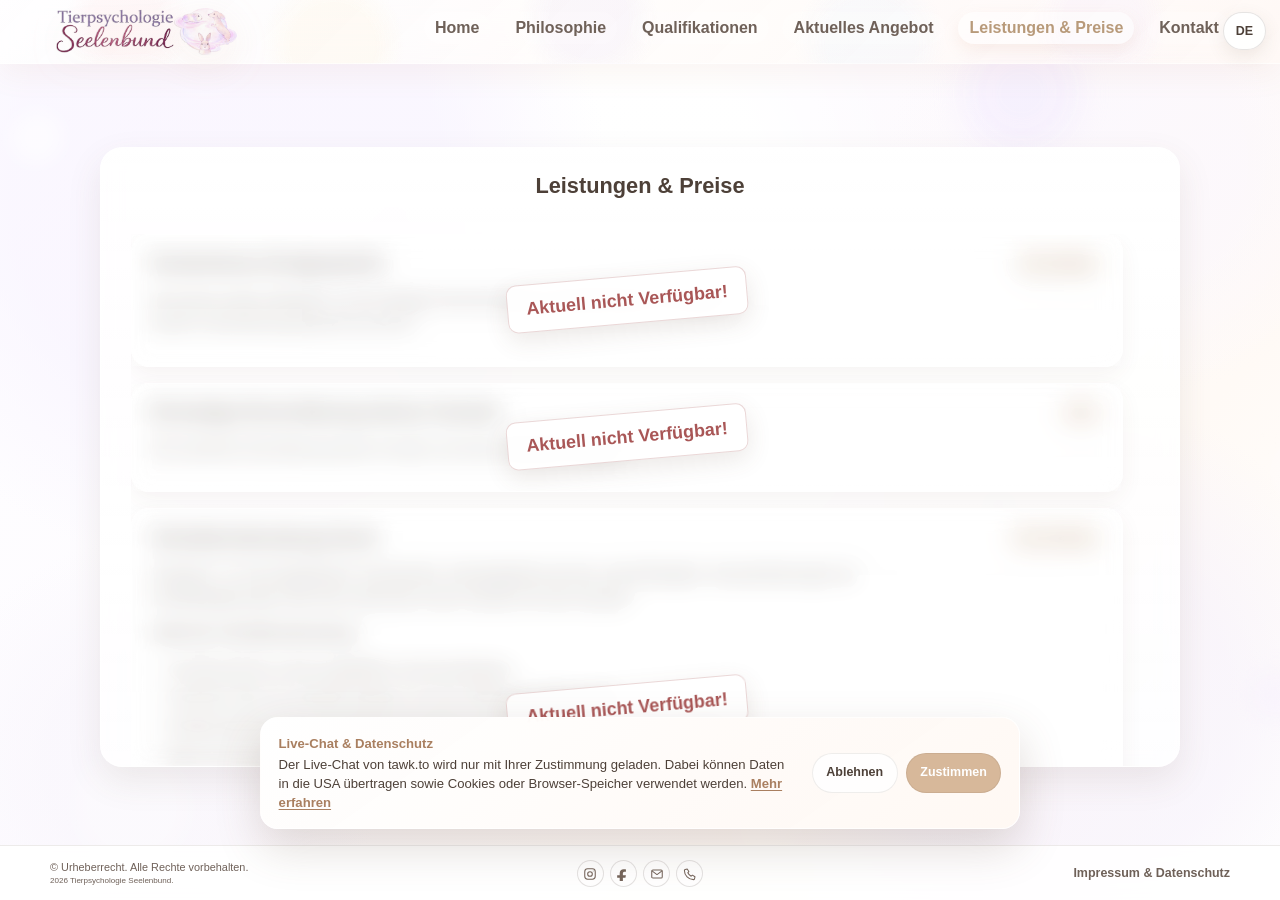
<file: leistungenundpreise.html>
<!DOCTYPE html>
<html lang="de">
<head>
  <meta charset="UTF-8" />
  <meta name="viewport" content="width=device-width, initial-scale=1.0" />
  <link rel="icon" type="image/png" href="./favicon.png?v=1" />
  <link rel="apple-touch-icon" href="./favicon.png?v=1" />
  <title>Tierpsychologie | Leistungen & Preise</title>
  <style>
    :root {
      --bg: #fffaf6;
      --bg-soft: #fff4ea;
      --card: rgba(255, 255, 255, 0.84);
      --text: #4d4038;
      --text-soft: #6f6159;
      --primary: #d89d7d;
      --primary-dark: #bf7e58;
      --accent: #d7eadf;
      --line: rgba(77, 64, 56, 0.1);
      --shadow: 0 14px 35px rgba(99, 74, 58, 0.12);
      --radius: 22px;
      --max: 1180px;
      --header-h: 72px;
      --footer-h: 55px;
    }

    * {
      box-sizing: border-box;
      margin: 0;
      padding: 0;
    }

    html {
      scroll-behavior: smooth;
      height: 100%;
      overflow: hidden;
    }

    body {
      font-family: Arial, Helvetica, sans-serif;
      color: var(--text);
      line-height: 1.6;
      height: 100vh;
      overflow: hidden;
      position: relative;
      background:
        radial-gradient(circle at 18% 22%, rgba(247, 242, 255, 0.58) 0 220px, transparent 380px),
        radial-gradient(circle at 82% 78%, rgba(242, 236, 252, 0.42) 0 180px, transparent 320px),
        radial-gradient(circle at 50% 20%, rgba(255,255,255,0.96) 0 120px, transparent 260px),
        radial-gradient(circle at 12% 85%, rgba(246, 242, 250, 0.38) 0 110px, transparent 230px),
        radial-gradient(circle at 88% 18%, rgba(250, 246, 255, 0.46) 0 110px, transparent 240px),
        linear-gradient(135deg, #ffffff 0%, #fdfbff 42%, #fffaf6 74%, #ffffff 100%);
      opacity: 0;
      transition: opacity 0.45s ease;
      animation: backgroundMood 14s ease-in-out infinite alternate;
    }

    body.page-visible {
      opacity: 1;
    }

    body.page-fade-out {
      opacity: 0;
    }

    body::before,
    body::after {
      content: "";
      position: fixed;
      inset: -12%;
      pointer-events: none;
      z-index: -1;
    }

    body::before {
      background:
        radial-gradient(circle at 12% 22%, rgba(255,255,255,0.55) 0 26px, transparent 28px),
        radial-gradient(circle at 26% 68%, rgba(244,236,255,0.42) 0 34px, transparent 36px),
        radial-gradient(circle at 48% 20%, rgba(255,255,255,0.34) 0 20px, transparent 22px),
        radial-gradient(circle at 64% 62%, rgba(238,226,255,0.44) 0 40px, transparent 44px),
        radial-gradient(circle at 82% 30%, rgba(255,255,255,0.40) 0 28px, transparent 30px),
        radial-gradient(circle at 90% 72%, rgba(246,238,255,0.34) 0 24px, transparent 26px);
      filter: blur(10px);
      opacity: 1;
      animation: bokehFloat1 5s ease-in-out infinite alternate;
    }

    body::after {
      background:
        radial-gradient(circle at 18% 82%, rgba(255,255,255,0.34) 0 58px, transparent 60px),
        radial-gradient(circle at 38% 42%, rgba(240,230,255,0.38) 0 48px, transparent 52px),
        radial-gradient(circle at 58% 84%, rgba(255,255,255,0.28) 0 34px, transparent 38px),
        radial-gradient(circle at 74% 18%, rgba(236,224,255,0.34) 0 56px, transparent 60px),
        radial-gradient(circle at 92% 52%, rgba(255,255,255,0.26) 0 38px, transparent 42px);
      filter: blur(16px);
      opacity: 0.95;
      animation: bokehFloat2 6.5s ease-in-out infinite alternate;
    }

    main::before {
      content: "";
      position: fixed;
      inset: 0;
      pointer-events: none;
      z-index: -1;
      background:
        radial-gradient(circle at 14% 24%, rgba(255,255,255,0.34) 0 8px, transparent 10px),
        radial-gradient(circle at 24% 64%, rgba(255,255,255,0.28) 0 6px, transparent 8px),
        radial-gradient(circle at 38% 28%, rgba(228,220,242,0.30) 0 9px, transparent 11px),
        radial-gradient(circle at 52% 74%, rgba(255,255,255,0.24) 0 7px, transparent 9px),
        radial-gradient(circle at 66% 34%, rgba(255,255,255,0.26) 0 8px, transparent 10px),
        radial-gradient(circle at 78% 56%, rgba(228,220,242,0.24) 0 10px, transparent 12px),
        radial-gradient(circle at 90% 26%, rgba(255,255,255,0.28) 0 7px, transparent 9px);
      filter: blur(1px);
      opacity: 0.9;
      animation: magicSparkles 3.6s ease-in-out infinite alternate;
    }

    main {
      height: calc(100vh - var(--header-h) - var(--footer-h));
      overflow-y: auto;
      overflow-x: hidden;
      -webkit-overflow-scrolling: touch;
    }

    a {
      color: inherit;
      text-decoration: none;
    }

    .container {
      width: min(calc(100% - 2rem), var(--max));
      margin: 0 auto;
    }

    header {
      position: sticky;
      top: 0;
      z-index: 1000;
      backdrop-filter: blur(18px);
      -webkit-backdrop-filter: blur(18px);
      background:
        radial-gradient(circle at 10% 35%, rgba(255, 220, 220, 0.18) 0 34px, transparent 62px),
        radial-gradient(circle at 26% 72%, rgba(255, 240, 205, 0.18) 0 42px, transparent 72px),
        radial-gradient(circle at 46% 28%, rgba(230, 220, 245, 0.18) 0 40px, transparent 70px),
        radial-gradient(circle at 68% 68%, rgba(220, 236, 255, 0.16) 0 44px, transparent 76px),
        radial-gradient(circle at 86% 34%, rgba(236, 226, 255, 0.16) 0 38px, transparent 68px),
        linear-gradient(135deg, rgba(255, 255, 255, 0.80), rgba(255, 248, 244, 0.72));
      border-bottom: 1px solid rgba(255, 255, 255, 0.52);
      box-shadow: 0 10px 30px rgba(191, 126, 88, 0.08);
      overflow: visible;
    }

    header::before {
      content: "";
      position: absolute;
      inset: 0;
      background: linear-gradient(
        100deg,
        transparent 0%,
        rgba(255, 255, 255, 0.10) 18%,
        rgba(255, 255, 255, 0.42) 50%,
        rgba(255, 255, 255, 0.10) 82%,
        transparent 100%
      );
      transform: translateX(-140%);
      animation: headerShimmer 3.8s linear infinite;
      pointer-events: none;
    }

    .nav {
      display: flex;
      align-items: center;
      justify-content: space-between;
      gap: 1.2rem;
      padding: 0.5rem 0;
      position: relative;
      overflow: visible;
      isolation: isolate;
    }

    .nav::after {
      content: "";
      position: absolute;
      top: -10%;
      left: -20%;
      width: 70%;
      height: 120%;
      background: linear-gradient(
        90deg,
        transparent 0%,
        rgba(255, 210, 210, 0.08) 16%,
        rgba(255, 238, 196, 0.16) 32%,
        rgba(228, 220, 245, 0.22) 50%,
        rgba(220, 236, 255, 0.16) 68%,
        rgba(236, 226, 255, 0.10) 84%,
        transparent 100%
      );
      filter: blur(10px);
      transform: translateX(-120%);
      animation: navShimmer 3.2s linear infinite;
      pointer-events: none;
      z-index: 0;
    }

    .brand {
      display: inline-flex;
      align-items: center;
      flex-shrink: 0;
      position: relative;
      z-index: 2;
      padding-left: 0.4rem;
    }

    .brand-logo {
      width: 240px;
      height: auto;
      display: block;
      animation: pulseLogo 2.8s infinite ease-in-out;
      transition: transform 0.25s ease, filter 0.25s ease;
      transform-origin: center;
      filter:
        drop-shadow(0 8px 14px rgba(255,255,255,0.18))
        drop-shadow(0 10px 18px rgba(216,157,125,0.12));
    }

    .brand:hover .brand-logo {
      animation: none;
      transform: scale(1.08);
      filter:
        drop-shadow(0 0 12px rgba(255,255,255,0.34))
        drop-shadow(0 10px 18px rgba(216,157,125,0.18));
    }

    nav {
      position: relative;
      z-index: 2;
    }

    nav ul {
      list-style: none;
      display: flex;
      align-items: center;
      gap: 0.85rem;
      flex-wrap: wrap;
      justify-content: flex-end;
    }

    nav a {
      display: inline-block;
      padding: 0.38rem 0.7rem;
      border-radius: 999px;
      transition: 0.25s ease;
      font-weight: 600;
      color: var(--text-soft);
      line-height: 1.2;
      position: relative;
      background: rgba(255,255,255,0.16);
      overflow: hidden;
    }

    nav a::after {
      content: "";
      position: absolute;
      inset: 0;
      background:
        linear-gradient(
          100deg,
          transparent 0%,
          rgba(255,255,255,0.04) 24%,
          rgba(255,255,255,0.28) 50%,
          rgba(255,255,255,0.04) 76%,
          transparent 100%
        );
      transform: translateX(-140%);
      opacity: 0;
    }

    nav a:hover::after,
    nav a.active::after {
      opacity: 1;
      animation: linkSparkle 2.2s ease-in-out infinite;
    }

    nav a:hover,
    nav a.active {
      color: #b89a7a;
      background: rgba(255,255,255,0.42);
      box-shadow:
        0 6px 16px rgba(216, 157, 125, 0.14),
        0 0 10px rgba(255,255,255,0.16);
    }

    .hero {
      min-height: 100%;
      display: flex;
      align-items: center;
      padding: 2.2rem 0 1.4rem;
    }

    .service-card {
  width: min(100%, 1080px);
  margin: 0 auto;
  padding: 1.55rem 1.9rem;
  max-height: 620px;
      overflow: hidden;
      background: linear-gradient(
        180deg,
        rgba(255,255,255,0.90),
        rgba(255,255,255,0.82)
      );
      border: 1px solid rgba(255, 255, 255, 0.62);
      border-radius: var(--radius);
      box-shadow:
        0 14px 35px rgba(99, 74, 58, 0.10),
        0 4px 14px rgba(255,255,255,0.35) inset;
      backdrop-filter: blur(10px);
    }

    .service-scroll {
      max-height: 560px;
      overflow-y: auto;
      overflow-x: hidden;
      padding-right: 1rem;
      padding-bottom: 3.5rem;
      scrollbar-gutter: stable;
      scrollbar-width: thin;
      scrollbar-color: rgba(77, 64, 56, 0.10) transparent;
    }

    .service-scroll::-webkit-scrollbar {
      width: 6px;
    }

    .service-scroll::-webkit-scrollbar-track {
      background: transparent;
    }

    .service-scroll::-webkit-scrollbar-thumb {
      background: rgba(77, 64, 56, 0.10);
      border-radius: 999px;
    }

    .service-scroll::-webkit-scrollbar-thumb:hover {
      background: rgba(77, 64, 56, 0.16);
    }

    h1, h2, h3 {
      line-height: 1.18;
    }

    h1 {
  font-size: clamp(1.25rem, 1.7vw, 1.9rem);
  margin-bottom: 2.2rem;
  text-align: center;
}

    .service-block {
      padding: 1.1rem 1.15rem;
      margin-bottom: 1rem;
      border-radius: 18px;
      background: rgba(255,255,255,0.46);
      border: 1px solid rgba(255,255,255,0.52);
      box-shadow:
        0 8px 22px rgba(99, 74, 58, 0.06),
        inset 0 1px 8px rgba(255,255,255,0.22);
      position: relative;
      overflow: hidden;
      -webkit-user-select: none;
      user-select: none;
    }

    .service-block > * {
      filter: blur(9px);
      opacity: 0.78;
      pointer-events: none;
    }

    .service-block::before {
      content: "";
      position: absolute;
      inset: 0;
      z-index: 20;
      pointer-events: none;
      background: rgba(255,255,255,0.3);
      -webkit-backdrop-filter: blur(10px);
      backdrop-filter: blur(10px);
    }

    .service-block::after {
      content: "Aktuell nicht Verfügbar!";
      position: absolute;
      left: 50%;
      top: 50%;
      z-index: 21;
      pointer-events: none;
      padding: 0.55rem 1.15rem;
      border: 1px solid rgba(169,87,87,0.24);
      border-radius: 10px;
      color: #a95757;
      background: rgba(255,255,255,0.88);
      box-shadow: 0 8px 24px rgba(99,74,58,0.12);
      font-size: clamp(0.92rem, 1.6vw, 1.12rem);
      font-weight: 650;
      white-space: nowrap;
      transform: translate(-50%, -50%) rotate(-5deg);
    }

    .service-head {
  display: grid;
  grid-template-columns: minmax(0, 1fr) auto;
  align-items: flex-start;
  gap: 1rem;
  margin-bottom: 0.75rem;
}

    .service-head h2 {
      font-size: clamp(1rem, 1.45vw, 1.3rem);
      color: var(--text);
      margin: 0;
    }

    .price-badge {
      flex-shrink: 0;
      display: inline-flex;
      align-items: center;
      justify-content: center;
      padding: 0.35rem 0.75rem;
      border-radius: 999px;
      background: rgba(216, 190, 165, 0.34);
      color: #a97f60;
      font-weight: 700;
      font-size: 0.9rem;
      white-space: nowrap;
      border: 1px solid rgba(77, 64, 56, 0.06);
    }

    .service-block p {
      font-size: 0.9rem;
      line-height: 1.65;
      color: var(--text);
      margin-bottom: 0.75rem;
    }

    .service-block ul {
      margin-left: 1.1rem;
      margin-top: 0.45rem;
      margin-bottom: 0.85rem;
      display: grid;
      gap: 0.35rem;
    }

    .service-block li {
      font-size: 0.9rem;
      line-height: 1.55;
      color: var(--text);
    }

    .service-note {
  color: var(--text-soft);
  font-size: 0.88rem;
  max-width: 760px;
}

    footer {
      position: fixed;
      left: 0;
      right: 0;
      bottom: 0;
      z-index: 1200;
      height: var(--footer-h);
      border-top: 1px solid var(--line);
      color: var(--text-soft);
      font-size: 0.78rem;
      background: rgba(255,255,255,0.88);
      backdrop-filter: blur(10px);
      -webkit-backdrop-filter: blur(10px);
    }

    .footer-inner {
      display: flex;
      align-items: center;
      justify-content: space-between;
      gap: 0.5rem;
      height: var(--footer-h);
      line-height: 1;
      white-space: nowrap;
    }

    .footer-inner div,
    .footer-inner a {
      line-height: 1;
      margin: 0;
      padding: 0;
    }

    .footer-inner a {
      color: var(--text-soft);
      font-weight: 600;
    }

    .footer-inner a:hover {
      color: #b89a7a;
    }

    .overlay {
      position: fixed;
      inset: 0;
      background: rgba(52, 39, 30, 0.34);
      backdrop-filter: blur(10px);
      -webkit-backdrop-filter: blur(10px);
      display: flex;
      align-items: center;
      justify-content: center;
      padding: 1rem;
      opacity: 0;
      visibility: hidden;
      transition: 0.25s ease;
      z-index: 5000;
    }

    .overlay.active {
      opacity: 1;
      visibility: visible;
    }

    .overlay-box {
      position: relative;
      width: min(100%, 560px);
      background: rgba(255, 250, 245, 0.82);
      border: 1px solid rgba(255,255,255,0.48);
      border-radius: 24px;
      padding: 2rem;
      box-shadow:
        0 24px 60px rgba(0, 0, 0, 0.16),
        inset 0 1px 10px rgba(255,255,255,0.35);
      backdrop-filter: blur(18px);
      -webkit-backdrop-filter: blur(18px);
    }

    .overlay-box h2 {
      margin-bottom: 1rem;
    }

    .overlay-close {
      position: absolute;
      top: 0.7rem;
      right: 0.9rem;
      border: none;
      background: transparent;
      font-size: 2rem;
      line-height: 1;
      cursor: pointer;
      color: #4d4038;
    }

    @keyframes pulseLogo {
      0%, 100% { transform: scale(1); }
      50% { transform: scale(1.03); }
    }

    @keyframes headerShimmer {
      0% {
        transform: translateX(-140%);
        opacity: 0;
      }
      20% {
        opacity: 0.3;
      }
      50% {
        opacity: 0.75;
      }
      80% {
        opacity: 0.3;
      }
      100% {
        transform: translateX(160%);
        opacity: 0;
      }
    }

    @keyframes navShimmer {
      0% {
        transform: translateX(-120%);
        opacity: 0;
      }
      15% {
        opacity: 0.35;
      }
      50% {
        opacity: 0.9;
      }
      85% {
        opacity: 0.35;
      }
      100% {
        transform: translateX(170%);
        opacity: 0;
      }
    }

    @keyframes linkSparkle {
      0% {
        transform: translateX(-140%);
      }
      100% {
        transform: translateX(160%);
      }
    }

    @keyframes magicSparkles {
      0% {
        opacity: 0.45;
        transform: translateY(0) scale(1);
      }
      100% {
        opacity: 0.95;
        transform: translateY(-8px) scale(1.08);
      }
    }

    @keyframes backgroundMood {
      0% {
        filter: brightness(1) saturate(1);
      }
      50% {
        filter: brightness(1.02) saturate(1.03);
      }
      100% {
        filter: brightness(0.97) saturate(0.96);
      }
    }

    @keyframes bokehFloat1 {
      0% {
        transform: translate3d(0, 0, 0) scale(1);
      }
      100% {
        transform: translate3d(-46px, -30px, 0) scale(1.12);
      }
    }

    @keyframes bokehFloat2 {
      0% {
        transform: translate3d(0, 0, 0) scale(1);
      }
      100% {
        transform: translate3d(38px, 24px, 0) scale(1.14);
      }
    }

    @media (max-width: 980px) {
      .brand-logo {
        width: 210px;
      }

      .service-card {
        max-height: none;
      }

      .service-scroll {
        max-height: none;
      }
    }

    @media (max-width: 760px) {
      :root {
        --header-h: 150px;
      }

      .nav {
        flex-direction: column;
        align-items: center;
        gap: 0.5rem;
        padding: 0.4rem 0;
      }

      .nav::after {
        width: 70%;
        left: 15%;
      }

      .brand {
        justify-content: center;
      }

      .brand-logo {
        width: 190px;
      }

      nav ul {
        justify-content: center;
        gap: 0.75rem;
      }

      nav a {
        padding: 0.28rem 0.62rem;
        font-size: 0.96rem;
      }

      .hero {
        padding-top: 2.4rem;
      }

      .service-card {
        padding: 1.25rem;
      }

      .service-head {
        flex-direction: column;
        gap: 0.55rem;
      }
    }

    @media (max-width: 480px) {
      .container {
        width: min(calc(100% - 1rem), var(--max));
      }

      .brand-logo {
        width: 160px;
      }

      .hero {
        padding-top: 2rem;
      }

      h1 {
        font-size: clamp(1.1rem, 5vw, 1.4rem);
      }

      .footer-inner {
        height: var(--footer-h);
        min-height: var(--footer-h);
        padding: 0;
        flex-direction: row;
        align-items: center;
        justify-content: space-between;
        gap: 0.4rem;
        white-space: nowrap;
      }
    }
  </style>
  <link rel="stylesheet" href="files/responsive.css">
  <link rel="stylesheet" href="files/privacy.css">
</head>
<body>
  <header>
    <div class="container nav">
      <a class="brand" href="home.html" aria-label="Zurück zur Startseite">
        <img class="brand-logo" src="files/Logo1.png" alt="Logo Tierpsychologie" />
      </a>

      <button class="menu-toggle" type="button" aria-label="Menü öffnen" aria-expanded="false">
        <span></span>
        <span></span>
        <span></span>
      </button>

      <nav class="site-nav" aria-label="Hauptnavigation">
        <ul>
          <li><a href="home.html">Home</a></li>
          <li><a href="philosophie.html">Philosophie</a></li>
          <li><a href="qualifikationen.html">Qualifikationen</a></li>
          <li><a href="aktuellesangebot.html">Aktuelles Angebot</a></li>
          <li><a class="active" href="leistungenundpreise.html">Leistungen & Preise</a></li>
          <li><a href="kontakt.html">Kontakt</a></li>
        </ul>
      </nav>
    </div>
  </header>

  <main>
    <section class="hero">
      <div class="container">
        <div class="service-card">
          <h1>Leistungen & Preise</h1>

          <div class="service-scroll">
<div class="service-block">
  <div class="service-head">
    <h2>Kostenloses Erstgespräch</h2>
    <span class="price-badge">0 € / 20 Min.</span>
  </div>

  <p>
    Ein kurzes erstes Gespräch, um Ihr Anliegen kennenzulernen und gemeinsam zu schauen,<br>
    welche Unterstützung passend sein kann.
  </p>
</div>
<div class="service-block">
  <div class="service-head">
    <h2>Einmalige Einschätzung deines Hundes</h2>
    <span class="price-badge">30 €</span>
  </div>

  <p>
    Eine fachliche Einschätzung deines Hundes und seiner aktuellen Situation.
  </p>
</div>
            <div class="service-block">
              <div class="service-head">
                <h2>Verhaltensberatung Hund</h2>
                <span class="price-badge">70 € / 60 Min.</span>
              </div>

              <p class="service-note">
  Geeignet z. B. bei Ängstlichkeit, Unsicherheit, Schwierigkeiten bei der Leinenführigkeit,
  Herausforderungen bei Hundebegegnungen oder dem Ankommen eines Hundes aus dem Ausland
</p>

              <p><strong>Inhalt der Verhaltensberatung:</strong></p>
              <ul>
                <li>Auswertung des vorab ausgefüllten Anamnesebogens</li>
                <li>Gespräch über Ihre aktuelle Situation und Ihre bisherigen Erfahrungen</li>
                <li>Ruhige Beobachtung und fachliche Einschätzung deines Hundes im aktuellen Verhalten</li>
                <li>Blick auf Ihre Beziehung und Kommunikation im Alltag</li>
                <li>Analyse möglicher Ursachen, z. B. Stress, Unsicherheit, Lernerfahrungen oder Krankheit</li>
                <li>Erste individuelle Trainingsempfehlungen und Lösungsansätze oder ggf. Managementmaßnahmen</li>
                <li>Erste kleine Übungen, die Sie direkt umsetzen können</li>
                <li>Beantwortung offener Fragen und Nachbetreuung</li>
              </ul>
            </div>

            <div class="service-block">
              <div class="service-head">
                <h2>Angsthunde im häuslichen Umfeld</h2>
                <span class="price-badge">60 € / 60 Min.</span>
              </div>

              <p class="service-note">
                Geeignet z. B. bei Unsicherheit in der Wohnung, Geräuschangst oder Besuch.
              </p>

              <p><strong>Inhalt:</strong></p>
              <ul>
                <li>Ausführliche Anamnese, z. B. Vorgeschichte, Auslöser und Tagesabläufe</li>
                <li>Einfühlsame Beobachtung deines Hundes in seiner gewohnten Umgebung</li>
                <li>Einschätzung der Auslöser und der emotionalen Lage deines Hundes</li>
                <li>Erste Managementmaßnahmen und ggf. Trainingsansätze</li>
              </ul>
            </div>

            <div class="service-block">
              <div class="service-head">
                <h2>Ankommen und Vertrauen</h2>
                <span class="price-badge">220 € / 4 Wochen</span>
              </div>

              <p class="service-note">
                Spezialangebot für Hunde aus dem Ausland sowie generell ängstliche und unsichere Hunde.
              </p>

              <p>
                Ein neuer Start. Ein neues Leben. Und jede Menge neuer Eindrücke für Ihren Hund.
              </p>

              <p>
                Hunde aus dem Ausland brauchen oft mehr als nur Training – sie brauchen Zeit, Verständnis und eine sichere Begleitung, um wirklich anzukommen.
              </p>

              <p>
                In meiner fünfzehnjährigen Tätigkeit im In- und Auslandstierschutz habe ich viele Adoptanten betreut und weiß, wie wichtig und sinnvoll eine fachliche Begleitung gerade am Anfang ist. Sie gibt dem Halter Sicherheit im Handling und schafft somit die Basis für eine stabile und vertrauensvolle Mensch-Hund-Beziehung.
              </p>

              <p>
                Ich begleite Sie in den ersten wichtigen Wochen – Schritt für Schritt, in Ihrem Tempo. Ohne Druck. Dafür mit Klarheit, Struktur und ganz viel Verständnis für Ihren Hund.
              </p>

              <p><strong>Enthalten sind:</strong></p>
              <ul>
                <li>4 Einzeltermine, bei Bedarf auch mehr, in den ersten vier Wochen nach Ankunft des Hundes</li>
              </ul>

              <p><strong>Im ersten Termin:</strong></p>
              <ul>
                <li>Ersteinschätzung des Hundes</li>
                <li>Erste Empfehlungen im Umgang mit dem Hund, damit er sich sicher fühlen kann</li>
                <li>Ggf. Managementmaßnahmen</li>
                <li>Gesundheitliche Fragen aufgreifen und ggf. Überweisung an einen Tierarzt</li>
              </ul>

              <p class="service-note">
                Hunde aus dem Ausland bringen manchmal nicht nur ihre Geschichte, sondern auch körperliche Themen mit. Deshalb empfehle ich zu Beginn immer eine tierärztliche Abklärung, um sicherzugehen, dass Ihr Hund sich auch gesundheitlich wohlfühlt.
              </p>

              <p><strong>Im zweiten Termin:</strong></p>
              <ul>
                <li>Erste langsame Trainingsschritte, z. B. Spaziergänge, Begegnungen, fremder Besuch oder Alleine bleiben</li>
                <li>Sehr individuell und abhängig vom jeweiligen Hund</li>
                <li>Gesundheitliche Fragen aufgreifen</li>
                <li>Aktuelle Themen und Probleme besprechen</li>
                <li>Aufbau von Vertrauen und Bindung</li>
              </ul>

              <p><strong>Im dritten Termin:</strong></p>
              <ul>
                <li>Rückblick auf die ersten beiden Termine</li>
                <li>Alltagsübungen</li>
                <li>Weiterer Aufbau von Vertrauen und Bindung</li>
                <li>Festigung erster Fortschritte</li>
                <li>Klärung aufkommender Fragen</li>
              </ul>

              <p><strong>Im vierten Termin:</strong></p>
              <ul>
                <li>Gemeinsamer Blick auf die letzten vier Wochen</li>
                <li>Feinabstimmung der bisherigen Trainingsschritte</li>
                <li>Anpassung des Trainings an neue Herausforderungen</li>
                <li>Stärkung Ihrer Sicherheit im Umgang mit Ihrem Hund</li>
              </ul>

              <p>
                Im letzten Termin schauen wir gemeinsam, was sich in den letzten Wochen entwickelt hat. Wir festigen die bisherigen Trainingsschritte, klären offene Fragen und passen das Training an Ihren Alltag an.
              </p>

              <p>
                So gehen Sie mit einem sicheren Gefühl und klaren nächsten Schritten aus der Begleitung. Falls die Betreuung nicht ausreichend sein sollte, ist eine Erweiterung jederzeit möglich. Sprechen Sie mich gerne an.
              </p>
            </div>

            <div class="service-block">
              <div class="service-head">
                <h2>Spezielle Beratung zum Thema Adoption | Hund aus dem Ausland</h2>
                <span class="price-badge">40 €</span>
              </div>

              <p>
  Diese Beratung unterstützt Sie dabei, die Bedürfnisse eines Hundes aus dem Ausland besser einzuschätzen,<br>
  mögliche Herausforderungen realistisch zu betrachten und den Start im neuen Zuhause möglichst ruhig und sicher zu gestalten.
</p>
            </div>

            <div class="service-block">
              <div class="service-head">
                <h2>Notfallberatung</h2>
                <span class="price-badge">50 €</span>
              </div>

              <p class="service-note">
                Geeignet z. B. bei Hundebiss, Unfall oder Krankheit.
              </p>

              <p>
  In akuten Situationen besprechen wir erste wichtige Schritte, mögliche Managementmaßnahmen
  und sinnvolle nächste Wege,<br>
  um die Situation schnellstmöglich zu stabilisieren.
</p>
            </div>

            <div class="service-block">
              <div class="service-head">
                <h2>Kleintierberatung</h2>
                <span class="price-badge">ab 25 €</span>
              </div>

              <p class="service-note">
                Für Kaninchen, Meerschweinchen und Mäuse.
              </p>

              <ul>
                <li>Begleitung und Betreuung vor und während der Anschaffung — 35 €</li>
                <li>Beratung zur Gehegegestaltung — 25 €</li>
              </ul>
            </div>
<div class="service-block">
  <div class="service-head">
    <h2>Telefonische Beratung</h2>
    <span class="price-badge">25 €</span>
  </div>

  <p>
    Notfallberatung zur Besprechung erster Managementmaßnahmen in Akutsituationen.
  </p>
</div>

<div class="service-block">
  <div class="service-head">
    <h2>Geschirr- und Leinenberatung</h2>
    <span class="price-badge">15 €</span>
  </div>

  <p>
    Beratung zum passenden Geschirr und zur passenden Leine.
  </p>

  <p>
    Erklärung, worauf es beim Sitz und Material ankommt.
  </p>
</div>

<div class="service-block">
  <div class="service-head">
    <h2>Begleitung bei Vermittlung eines Tieres</h2>
    <span class="price-badge">100 €</span>
  </div>

  <p>
    Enthalten sind jeweils der Vor- und Nachbesuch der neuen Halter des Tieres sowie Hilfe bei der Auswahl neuer Halter.
  </p>
</div>

<div class="service-block">
  <div class="service-head">
    <h2>Beratung vor Anschaffung eines Haustieres</h2>
    <span class="price-badge">40 €</span>
  </div>

  <p>
  In dieser Beratung schauen wir gemeinsam, ob und welches Tier wirklich zu Ihnen und Ihrem Leben passt<br>
  – ehrlich, individuell und ohne Druck.
</p>

  <p>
    Ziel ist es, Ihnen eine sichere Grundlage für eine verantwortungsvolle Entscheidung zu geben.
  </p>

  <p><strong>Inhalt:</strong></p>

  <ul>
    <li>Analyse Ihrer aktuellen Lebenssituation</li>
    <li>Gemeinsame Einschätzung, welches Tier zu Ihnen passen könnte</li>
    <li>Aufklärung über Bedürfnisse, Aufwand und Verantwortung</li>
    <li>Realistische Einschätzung des Alltags mit Tier</li>
    <li>Vorbereitung auf einen gelungenen Start</li>
  </ul>
</div>
          </div>
        </div>
      </div>
    </section>
  </main>

  <div class="overlay" id="impressum-overlay">
    <div class="overlay-box">
      <button class="overlay-close" id="close-impressum" aria-label="Impressum schließen">×</button>
      <h2>Impressum</h2>
      <div>
        <p><strong>Tierpsychologie</strong></p>
        <p>Pia Bortels</p>
        <p>Alte Stöckener Str. 94</p>
        <p>30149 Hannover</p>
        <p>E-Mail: info@tierpsychologie-seelenbund.de</p>
        <p>Telefon: 0176 87925330</p>
      </div>
    </div>
  </div>

  <footer>
    <div class="container footer-inner">
     <div class="footer-copyright">© Urheberrecht. Alle Rechte vorbehalten.<span class="footer-brandline">2026 Tierpsychologie Seelenbund.</span></div>
      <a href="impressum.html">Impressum &amp; Datenschutz</a>
    </div>
  </footer>

  <script>
    window.addEventListener("load", () => {
      document.body.classList.add("page-visible");
    });

    const openImpressumBtn = document.getElementById("open-impressum");
    const closeImpressumBtn = document.getElementById("close-impressum");
    const impressumOverlay = document.getElementById("impressum-overlay");

    if (openImpressumBtn && closeImpressumBtn && impressumOverlay) {
      openImpressumBtn.addEventListener("click", function (e) {
        e.preventDefault();
        impressumOverlay.classList.add("active");
      });

      closeImpressumBtn.addEventListener("click", function () {
        impressumOverlay.classList.remove("active");
      });

      impressumOverlay.addEventListener("click", function (e) {
        if (e.target === impressumOverlay) {
          impressumOverlay.classList.remove("active");
        }
      });
    }

    const protectedOffers = document.querySelector('.service-scroll');
    if (protectedOffers) {
      ['copy', 'cut', 'contextmenu', 'dragstart'].forEach((eventName) => {
        protectedOffers.addEventListener(eventName, (event) => event.preventDefault());
      });
    }

    document.querySelectorAll('a[href]').forEach(link => {
      const href = link.getAttribute('href');

      if (
        href &&
        !href.startsWith('#') &&
        !href.startsWith('mailto:') &&
        !href.startsWith('tel:') &&
        !link.hasAttribute('target') &&
        link.id !== 'open-impressum'
      ) {
        link.addEventListener('click', function (e) {
          e.preventDefault();
          document.body.classList.remove('page-visible');
          document.body.classList.add('page-fade-out');

          setTimeout(() => {
            window.location.href = href;
          }, 350);
        });
      }
    });
  </script>
<script src="files/responsive.js"></script>
</body>
</html>
</file>
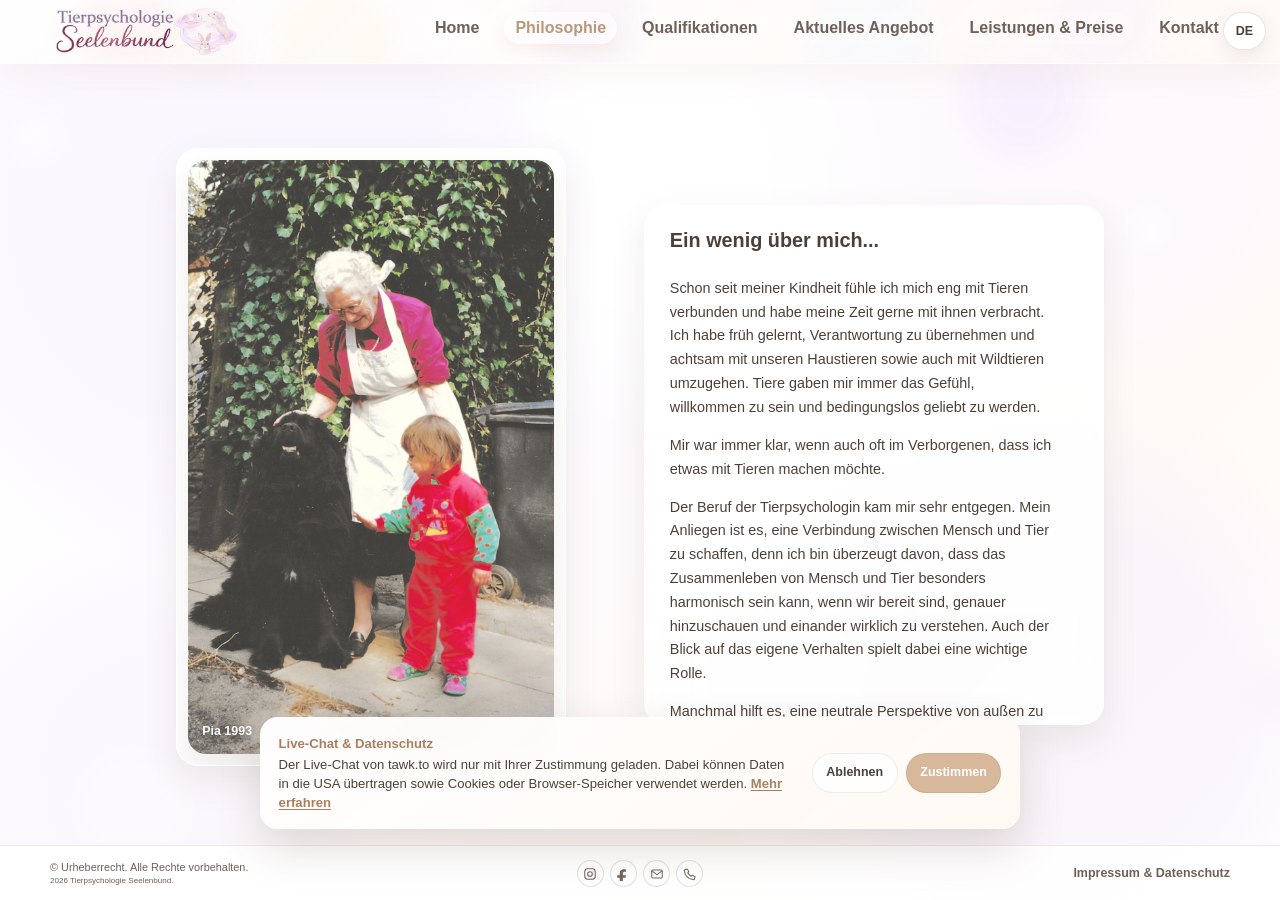
<file: philosophie.html>
<!DOCTYPE html>
<html lang="de">
<head>
  <meta charset="UTF-8" />
  <meta name="viewport" content="width=device-width, initial-scale=1.0" />
  <link rel="icon" type="image/png" href="./favicon.png?v=1" />
  <link rel="apple-touch-icon" href="./favicon.png?v=1" />
  <title>Tierpsychologie | Philosophie</title>
  <style>
    :root {
      --bg: #fffaf6;
      --bg-soft: #fff4ea;
      --card: rgba(255, 255, 255, 0.84);
      --text: #4d4038;
      --text-soft: #6f6159;
      --primary: #d89d7d;
      --primary-dark: #bf7e58;
      --accent: #d7eadf;
      --line: rgba(77, 64, 56, 0.1);
      --shadow: 0 14px 35px rgba(99, 74, 58, 0.12);
      --radius: 22px;
      --max: 1180px;
      --header-h: 72px;
      --footer-h: 55px;
    }

    * {
      box-sizing: border-box;
      margin: 0;
      padding: 0;
    }

    html {
      scroll-behavior: smooth;
      height: 100%;
      overflow: hidden;
    }

    body {
      font-family: Arial, Helvetica, sans-serif;
      color: var(--text);
      line-height: 1.6;
      height: 100vh;
      overflow: hidden;
      position: relative;
      background:
        radial-gradient(circle at 18% 22%, rgba(247, 242, 255, 0.58) 0 220px, transparent 380px),
        radial-gradient(circle at 82% 78%, rgba(242, 236, 252, 0.42) 0 180px, transparent 320px),
        radial-gradient(circle at 50% 20%, rgba(255,255,255,0.96) 0 120px, transparent 260px),
        radial-gradient(circle at 12% 85%, rgba(246, 242, 250, 0.38) 0 110px, transparent 230px),
        radial-gradient(circle at 88% 18%, rgba(250, 246, 255, 0.46) 0 110px, transparent 240px),
        linear-gradient(135deg, #ffffff 0%, #fdfbff 42%, #fffaf6 74%, #ffffff 100%);
      opacity: 0;
      transition: opacity 0.45s ease;
      animation: backgroundMood 14s ease-in-out infinite alternate;
    }

    body.page-visible {
      opacity: 1;
    }

    body.page-fade-out {
      opacity: 0;
    }

    body::before,
    body::after {
      content: "";
      position: fixed;
      inset: -12%;
      pointer-events: none;
      z-index: -1;
    }

    body::before {
      background:
        radial-gradient(circle at 12% 22%, rgba(255,255,255,0.55) 0 26px, transparent 28px),
        radial-gradient(circle at 26% 68%, rgba(244,236,255,0.42) 0 34px, transparent 36px),
        radial-gradient(circle at 48% 20%, rgba(255,255,255,0.34) 0 20px, transparent 22px),
        radial-gradient(circle at 64% 62%, rgba(238,226,255,0.44) 0 40px, transparent 44px),
        radial-gradient(circle at 82% 30%, rgba(255,255,255,0.40) 0 28px, transparent 30px),
        radial-gradient(circle at 90% 72%, rgba(246,238,255,0.34) 0 24px, transparent 26px);
      filter: blur(10px);
      opacity: 1;
      animation: bokehFloat1 5s ease-in-out infinite alternate;
    }

    body::after {
      background:
        radial-gradient(circle at 18% 82%, rgba(255,255,255,0.34) 0 58px, transparent 60px),
        radial-gradient(circle at 38% 42%, rgba(240,230,255,0.38) 0 48px, transparent 52px),
        radial-gradient(circle at 58% 84%, rgba(255,255,255,0.28) 0 34px, transparent 38px),
        radial-gradient(circle at 74% 18%, rgba(236,224,255,0.34) 0 56px, transparent 60px),
        radial-gradient(circle at 92% 52%, rgba(255,255,255,0.26) 0 38px, transparent 42px);
      filter: blur(16px);
      opacity: 0.95;
      animation: bokehFloat2 6.5s ease-in-out infinite alternate;
    }

    main::before {
      content: "";
      position: fixed;
      inset: 0;
      pointer-events: none;
      z-index: -1;
      background:
        radial-gradient(circle at 14% 24%, rgba(255,255,255,0.34) 0 8px, transparent 10px),
        radial-gradient(circle at 24% 64%, rgba(255,255,255,0.28) 0 6px, transparent 8px),
        radial-gradient(circle at 38% 28%, rgba(228,220,242,0.30) 0 9px, transparent 11px),
        radial-gradient(circle at 52% 74%, rgba(255,255,255,0.24) 0 7px, transparent 9px),
        radial-gradient(circle at 66% 34%, rgba(255,255,255,0.26) 0 8px, transparent 10px),
        radial-gradient(circle at 78% 56%, rgba(228,220,242,0.24) 0 10px, transparent 12px),
        radial-gradient(circle at 90% 26%, rgba(255,255,255,0.28) 0 7px, transparent 9px);
      filter: blur(1px);
      opacity: 0.9;
      animation: magicSparkles 3.6s ease-in-out infinite alternate;
    }

    main {
      height: calc(100vh - var(--header-h) - var(--footer-h));
      overflow-y: auto;
      overflow-x: hidden;
      -webkit-overflow-scrolling: touch;
    }

    img {
      max-width: 100%;
      display: block;
    }

    a {
      color: inherit;
      text-decoration: none;
    }

    .container {
      width: min(calc(100% - 2rem), var(--max));
      margin: 0 auto;
    }

    header {
      position: sticky;
      top: 0;
      z-index: 1000;
      backdrop-filter: blur(18px);
      -webkit-backdrop-filter: blur(18px);
      background:
        radial-gradient(circle at 10% 35%, rgba(255, 220, 220, 0.18) 0 34px, transparent 62px),
        radial-gradient(circle at 26% 72%, rgba(255, 240, 205, 0.18) 0 42px, transparent 72px),
        radial-gradient(circle at 46% 28%, rgba(230, 220, 245, 0.18) 0 40px, transparent 70px),
        radial-gradient(circle at 68% 68%, rgba(220, 236, 255, 0.16) 0 44px, transparent 76px),
        radial-gradient(circle at 86% 34%, rgba(236, 226, 255, 0.16) 0 38px, transparent 68px),
        linear-gradient(
          135deg,
          rgba(255, 255, 255, 0.80),
          rgba(255, 248, 244, 0.72)
        );
      border-bottom: 1px solid rgba(255, 255, 255, 0.52);
      box-shadow: 0 10px 30px rgba(191, 126, 88, 0.08);
      overflow: visible;
    }

    header::before {
      content: "";
      position: absolute;
      inset: 0;
      background: linear-gradient(
        100deg,
        transparent 0%,
        rgba(255, 255, 255, 0.10) 18%,
        rgba(255, 255, 255, 0.42) 50%,
        rgba(255, 255, 255, 0.10) 82%,
        transparent 100%
      );
      transform: translateX(-140%);
      animation: headerShimmer 3.8s linear infinite;
      pointer-events: none;
    }

    .nav {
      display: flex;
      align-items: center;
      justify-content: space-between;
      gap: 1.2rem;
      padding: 0.5rem 0;
      position: relative;
      overflow: visible;
      isolation: isolate;
    }

    .nav::after {
      content: "";
      position: absolute;
      top: -10%;
      left: -20%;
      width: 70%;
      height: 120%;
      background: linear-gradient(
        90deg,
        transparent 0%,
        rgba(255, 210, 210, 0.08) 16%,
        rgba(255, 238, 196, 0.16) 32%,
        rgba(228, 220, 245, 0.22) 50%,
        rgba(220, 236, 255, 0.16) 68%,
        rgba(236, 226, 255, 0.10) 84%,
        transparent 100%
      );
      filter: blur(10px);
      transform: translateX(-120%);
      animation: navShimmer 3.2s linear infinite;
      pointer-events: none;
      z-index: 0;
    }

    .brand {
      display: inline-flex;
      align-items: center;
      flex-shrink: 0;
      position: relative;
      z-index: 2;
      padding-left: 0.4rem;
    }

    .brand-logo {
      width: 240px;
      height: auto;
      display: block;
      animation: pulseLogo 2.8s infinite ease-in-out;
      transition: transform 0.25s ease, filter 0.25s ease;
      transform-origin: center;
      filter:
        drop-shadow(0 8px 14px rgba(255,255,255,0.18))
        drop-shadow(0 10px 18px rgba(216,157,125,0.12));
    }

    .brand:hover .brand-logo {
      animation: none;
      transform: scale(1.08);
      filter:
        drop-shadow(0 0 12px rgba(255,255,255,0.34))
        drop-shadow(0 10px 18px rgba(216,157,125,0.18));
    }

    nav {
      position: relative;
      z-index: 2;
    }

    nav ul {
      list-style: none;
      display: flex;
      align-items: center;
      gap: 0.85rem;
      flex-wrap: wrap;
      justify-content: flex-end;
    }

    nav a {
      display: inline-block;
      padding: 0.38rem 0.7rem;
      border-radius: 999px;
      transition: 0.25s ease;
      font-weight: 600;
      color: var(--text-soft);
      line-height: 1.2;
      position: relative;
      background: rgba(255,255,255,0.16);
      overflow: hidden;
    }

    nav a::after {
      content: "";
      position: absolute;
      inset: 0;
      background:
        linear-gradient(
          100deg,
          transparent 0%,
          rgba(255,255,255,0.04) 24%,
          rgba(255,255,255,0.28) 50%,
          rgba(255,255,255,0.04) 76%,
          transparent 100%
        );
      transform: translateX(-140%);
      opacity: 0;
    }

    nav a:hover::after,
    nav a.active::after {
      opacity: 1;
      animation: linkSparkle 2.2s ease-in-out infinite;
    }

    nav a:hover,
    nav a.active {
      color: #b89a7a;
      background: rgba(255,255,255,0.42);
      box-shadow:
        0 6px 16px rgba(216, 157, 125, 0.14),
        0 0 10px rgba(255,255,255,0.16);
    }

    .hero {
      min-height: 100%;
      display: flex;
      align-items: center;
      padding: 2.2rem 0 1.4rem;
    }

    .hero-grid {
      display: grid;
      grid-template-columns: 420px 460px;
      gap: 3rem;
      justify-content: center;
      align-items: center;
    }

    .hero-card,
    .image-card {
      background: linear-gradient(
        180deg,
        rgba(255,255,255,0.90),
        rgba(255,255,255,0.82)
      );
      border: 1px solid rgba(255, 255, 255, 0.62);
      border-radius: var(--radius);
      box-shadow:
        0 14px 35px rgba(99, 74, 58, 0.10),
        0 4px 14px rgba(255,255,255,0.35) inset;
      backdrop-filter: blur(10px);
    }

    .hero-card {
  padding: 1.45rem 1.55rem;
  max-width: 460px;
  margin-top: 1rem;
  max-height: 520px;
  overflow: hidden;
}

.intro-text {
  max-width: 62ch;
  max-height: 460px;
  overflow-y: auto;
  overflow-x: hidden;
  padding-right: 1rem;
  padding-bottom: 3.5rem;
  scrollbar-gutter: stable;
  scrollbar-width: thin;
  scrollbar-color: rgba(77, 64, 56, 0.10) transparent;
}

.intro-text::-webkit-scrollbar {
  width: 6px;
}

.intro-text::-webkit-scrollbar-track {
  background: transparent;
}

.intro-text::-webkit-scrollbar-thumb {
  background: rgba(77, 64, 56, 0.10);
  border-radius: 999px;
}

.intro-text::-webkit-scrollbar-thumb:hover {
  background: rgba(77, 64, 56, 0.16);
}

.hero-card::-webkit-scrollbar {
  width: 8px;
}

.hero-card::-webkit-scrollbar-track {
  background: transparent;
}

.hero-card::-webkit-scrollbar-thumb {
  background: rgba(77, 64, 56, 0.08);
  border-radius: 999px;
}

.hero-card::-webkit-scrollbar-thumb:hover {
  background: rgba(77, 64, 56, 0.22);
}

    .image-card {
  padding: 0.7rem;
  overflow: hidden;
  width: 390px;
  align-self: start;
}

    h1, h2, h3 {
      line-height: 1.18;
    }

    h1 {
      font-size: clamp(1.2rem, 1.55vw, 1.7rem);
      margin-bottom: 1.5rem;
    }

    h2 {
      font-size: clamp(1.5rem, 2.3vw, 2.1rem);
      margin-bottom: 1rem;
    }

    .intro-text p {
      margin-bottom: 0.9rem;
      color: var(--text);
      line-height: 1.65;
      font-size: 0.9rem;
    }

    .hero-visual {
  position: relative;
  border-radius: 18px;
  aspect-ratio: 4 / 6.5;
  width: 100%;
  overflow: hidden;
  display: block;
  box-shadow:
    inset 0 0 18px rgba(255,255,255,0.18),
    0 16px 30px rgba(99,74,58,0.10);
  transition: transform 0.35s ease, box-shadow 0.35s ease;
}

.hero-visual::before,
.hero-visual::after {
  content: "";
  position: absolute;
  inset: 0;
  background-position: center center;
  background-size: cover;
  background-repeat: no-repeat;
  transition:
    opacity 0.55s ease,
    transform 0.55s ease,
    filter 0.55s ease;
}

.hero-visual::before {
  background-image:
    linear-gradient(rgba(255,255,255,0.10), rgba(255,255,255,0.10)),
    url('files/FotoHundPia.jpg');
  opacity: 1;
  z-index: 1;
  filter: saturate(1) brightness(1) contrast(1);
}

.hero-visual::after {
  background-image:
    linear-gradient(rgba(255,255,255,0.10), rgba(255,255,255,0.10)),
    url('files/pia2026.jpg');
  opacity: 0;
  z-index: 2;
  filter: saturate(1.08) brightness(1.03) contrast(1.04);
  transform: scale(1.02);
}

.hero-visual:hover {
  transform: scale(1.015);
  box-shadow:
    inset 0 0 18px rgba(255,255,255,0.22),
    0 20px 36px rgba(99,74,58,0.14);
}

.hero-visual:hover::before {
  opacity: 0;
  transform: scale(1.03);
}

.hero-visual:hover::after {
  opacity: 1;
  transform: scale(1);
}

.hero-visual .image-label {
  position: absolute;
  left: 14px;
  bottom: 12px;
  z-index: 3;
  font-size: 0.78rem;
  font-weight: 600;
  color: rgba(255,255,255,0.96);
  text-shadow: 0 2px 8px rgba(0,0,0,0.35);
  transition: opacity 0.35s ease;
}

.hero-visual .image-label-hover {
  position: absolute;
  left: 14px;
  bottom: 12px;
  z-index: 4;
  font-size: 0.78rem;
  font-weight: 600;
  color: rgba(255,255,255,0.96);
  text-shadow: 0 2px 8px rgba(0,0,0,0.35);
  opacity: 0;
  transition: opacity 0.35s ease;
}

.hero-visual:hover .image-label {
  opacity: 0;
}

.hero-visual:hover .image-label-hover {
  opacity: 1;
}
.hero-visual.mobile-alt::before {
  opacity: 0;
  transform: scale(1.03);
}

.hero-visual.mobile-alt::after {
  opacity: 1;
  transform: scale(1);
}

.hero-visual.mobile-alt .image-label {
  opacity: 0;
}

.hero-visual.mobile-alt .image-label-hover {
  opacity: 1;
}

    footer {
      position: fixed;
      left: 0;
      right: 0;
      bottom: 0;
      z-index: 1200;
      height: var(--footer-h);
      border-top: 1px solid var(--line);
      color: var(--text-soft);
      font-size: 0.78rem;
      background: rgba(255,255,255,0.88);
      backdrop-filter: blur(10px);
      -webkit-backdrop-filter: blur(10px);
    }

    .footer-inner {
      display: flex;
      align-items: center;
      justify-content: space-between;
      gap: 0.5rem;
      height: var(--footer-h);
      line-height: 1;
      white-space: nowrap;
    }

    .footer-inner div,
    .footer-inner a {
      line-height: 1;
      margin: 0;
      padding: 0;
    }

    .footer-inner a {
      color: var(--text-soft);
      font-weight: 600;
    }

    .footer-inner a:hover {
      color: #b89a7a;
    }

    .overlay {
      position: fixed;
      inset: 0;
      background: rgba(52, 39, 30, 0.34);
      backdrop-filter: blur(10px);
      -webkit-backdrop-filter: blur(10px);
      display: flex;
      align-items: center;
      justify-content: center;
      padding: 1rem;
      opacity: 0;
      visibility: hidden;
      transition: 0.25s ease;
      z-index: 5000;
    }

    .overlay.active {
      opacity: 1;
      visibility: visible;
    }

    .overlay-box {
      position: relative;
      width: min(100%, 560px);
      background: rgba(255, 250, 245, 0.82);
      border: 1px solid rgba(255,255,255,0.48);
      border-radius: 24px;
      padding: 2rem;
      box-shadow:
        0 24px 60px rgba(0, 0, 0, 0.16),
        inset 0 1px 10px rgba(255,255,255,0.35);
      backdrop-filter: blur(18px);
      -webkit-backdrop-filter: blur(18px);
    }

    .overlay-box h2 {
      margin-bottom: 1rem;
    }

    .hours-layout {
      display: grid;
      grid-template-columns: 1.4fr 0.9fr;
      gap: 1.5rem;
      align-items: start;
    }

    .hours-list {
      display: grid;
      gap: 0.35rem;
    }

    .hours-row {
      display: grid;
      grid-template-columns: 150px 1fr;
      gap: 0.7rem;
      align-items: start;
      color: #4d4038;
      font-size: 0.82rem;
      line-height: 1.3;
    }

    .hours-day {
      font-weight: 700;
    }

    .hours-time {
      text-align: left;
    }

    .hours-note strong {
      font-weight: 600;
    }

    .hours-note {
      font-size: 0.8rem;
    }

    .overlay-close {
      position: absolute;
      top: 0.7rem;
      right: 0.9rem;
      border: none;
      background: transparent;
      font-size: 2rem;
      line-height: 1;
      cursor: pointer;
      color: #4d4038;
    }

    @keyframes pulseLogo {
      0%, 100% { transform: scale(1); }
      50% { transform: scale(1.03); }
    }

    @keyframes magicBokehOne {
      0% {
        transform: translate3d(0, 0, 0) scale(1);
      }
      100% {
        transform: translate3d(-40px, -26px, 0) scale(1.12);
      }
    }

    @keyframes magicBokehTwo {
      0% {
        transform: translate3d(0, 0, 0) scale(1);
      }
      100% {
        transform: translate3d(30px, 22px, 0) scale(1.14);
      }
    }

    @keyframes headerShimmer {
      0% {
        transform: translateX(-140%);
        opacity: 0;
      }
      20% {
        opacity: 0.3;
      }
      50% {
        opacity: 0.75;
      }
      80% {
        opacity: 0.3;
      }
      100% {
        transform: translateX(160%);
        opacity: 0;
      }
    }

    @keyframes navShimmer {
      0% {
        transform: translateX(-120%);
        opacity: 0;
      }
      15% {
        opacity: 0.35;
      }
      50% {
        opacity: 0.9;
      }
      85% {
        opacity: 0.35;
      }
      100% {
        transform: translateX(170%);
        opacity: 0;
      }
    }

    @keyframes linkSparkle {
      0% {
        transform: translateX(-140%);
      }
      100% {
        transform: translateX(160%);
      }
    }

    @keyframes magicSparkles {
      0% {
        opacity: 0.45;
        transform: translateY(0) scale(1);
      }
      100% {
        opacity: 0.95;
        transform: translateY(-8px) scale(1.08);
      }
    }

    @keyframes backgroundMood {
      0% {
        filter: brightness(1) saturate(1);
      }
      50% {
        filter: brightness(1.02) saturate(1.03);
      }
      100% {
        filter: brightness(0.97) saturate(0.96);
      }
    }

    @keyframes bokehFloat1 {
      0% {
        transform: translate3d(0, 0, 0) scale(1);
      }
      100% {
        transform: translate3d(-46px, -30px, 0) scale(1.12);
      }
    }

    @keyframes bokehFloat2 {
      0% {
        transform: translate3d(0, 0, 0) scale(1);
      }
      100% {
        transform: translate3d(38px, 24px, 0) scale(1.14);
      }
    }

    @media (max-width: 980px) {
      .hero-grid {
        grid-template-columns: 1fr;
      }

      .hero {
        padding-top: 2.6rem;
      }

      .hero-visual {
        aspect-ratio: 4 / 4.9;
      }

      .brand-logo {
        width: 210px;
      }
    }

    @media (max-width: 760px) {
      :root {
        --header-h: 150px;
      }

      .nav {
        flex-direction: column;
        align-items: center;
        gap: 0.5rem;
        padding: 0.4rem 0;
      }

      .nav::after {
        width: 70%;
        left: 15%;
      }

      .brand {
        justify-content: center;
      }

      .brand-logo {
        width: 190px;
      }

      nav ul {
        justify-content: center;
        gap: 0.75rem;
      }

      nav a {
        padding: 0.28rem 0.62rem;
        font-size: 0.96rem;
      }

      .hero-card {
        padding: 1.25rem;
      }

      .hero-grid {
        gap: 1.8rem;
      }
    }

    @media (max-width: 640px) {
      .hours-layout {
        grid-template-columns: 1fr;
      }

      .hours-row {
        grid-template-columns: 1fr;
        gap: 0.2rem;
      }
    }

    @media (max-width: 480px) {
      .container {
        width: min(calc(100% - 1rem), var(--max));
      }

      .brand-logo {
        width: 160px;
      }

      .hero {
        padding-top: 2rem;
      }

      .hero-visual {
        aspect-ratio: 4 / 4.9;
      }

      h1 {
        font-size: clamp(1.1rem, 5vw, 1.4rem);
      }

      .footer-inner {
        height: var(--footer-h);
        min-height: var(--footer-h);
        padding: 0;
        flex-direction: row;
        align-items: center;
        justify-content: space-between;
        gap: 0.4rem;
        white-space: nowrap;
      }
    }
  </style>
  <link rel="stylesheet" href="files/responsive.css">
  <link rel="stylesheet" href="files/privacy.css">
</head>
<body class="philosophie-page">
  <header>
    <div class="container nav">
      <a class="brand" href="home.html" aria-label="Zurück zur Startseite">
        <img class="brand-logo" src="files/Logo1.png" alt="Logo Tierpsychologie" />
      </a>

      <button class="menu-toggle" type="button" aria-label="Menü öffnen" aria-expanded="false">
        <span></span>
        <span></span>
        <span></span>
      </button>

      <nav class="site-nav" aria-label="Hauptnavigation">
        <ul>
          <li><a href="home.html">Home</a></li>
          <li><a class="active" href="philosophie.html">Philosophie</a></li>
          <li><a href="qualifikationen.html">Qualifikationen</a></li>
          <li><a href="aktuellesangebot.html">Aktuelles Angebot</a></li>
          <li><a href="leistungenundpreise.html">Leistungen & Preise</a></li>
          <li><a href="kontakt.html">Kontakt</a></li>
        </ul>
      </nav>
    </div>
  </header>

  <main>
    <section class="hero">
      <div class="container hero-grid">
        <div class="image-card">
          <div class="hero-visual">
  <span class="image-label">Pia 1993</span>
  <span class="image-label-hover">Pia 2026</span>
</div>
        </div>

        <div class="hero-card">
          <h1>Ein wenig über mich...</h1>

          <div class="intro-text">
  <p>Schon seit meiner Kindheit fühle ich mich eng mit Tieren verbunden und habe meine Zeit gerne mit ihnen verbracht. Ich habe früh gelernt, Verantwortung zu übernehmen und achtsam mit unseren Haustieren sowie auch mit Wildtieren umzugehen. Tiere gaben mir immer das Gefühl, willkommen zu sein und bedingungslos geliebt zu werden.</p>

  <p>Mir war immer klar, wenn auch oft im Verborgenen, dass ich etwas mit Tieren machen möchte.</p>

  <p>Der Beruf der Tierpsychologin kam mir sehr entgegen. Mein Anliegen ist es, eine Verbindung zwischen Mensch und Tier zu schaffen, denn ich bin überzeugt davon, dass das Zusammenleben von Mensch und Tier besonders harmonisch sein kann, wenn wir bereit sind, genauer hinzuschauen und einander wirklich zu verstehen. Auch der Blick auf das eigene Verhalten spielt dabei eine wichtige Rolle.</p>

  <p>Manchmal hilft es, eine neutrale Perspektive von außen zu bekommen, um Veränderungen im Verhalten besser einordnen zu können. Genau hier möchte ich Sie unterstützen. Gemeinsam gehen wir den möglichen Ursachen auf den Grund und finden Wege, die zu Ihnen und Ihrem Tier passen.</p>

  <p>Ich lade Sie herzlich ein, sich nicht erst in akuten Krisensituationen an mich zu wenden, sondern auch dann, wenn Sie erste kleine Veränderungen im Verhalten Ihres Tieres bemerken. Tiere zeigen oft früh leise Signale, die leicht übersehen werden können. Je früher wir hinschauen, desto schneller können wir Situationen abfangen, die später vielleicht zu Problemen führen.</p>

  <p>Meine Arbeit basiert auf einem respektvollen, gewaltfreien Umgang und orientiert sich an aktuellen wissenschaftlichen Erkenntnissen. Ich arbeite mit positiver Verstärkung, um eine vertrauensvolle und ruhige Beziehung zwischen Mensch und Tier zu fördern.</p>
</div>
        </div>
      </div>
    </section>
  </main>

  <div class="overlay" id="hours-overlay">
    <div class="overlay-box">
      <button class="overlay-close" id="close-hours" aria-label="Overlay schließen">×</button>
      <h2>Öffnungszeiten</h2>

      <div class="hours-layout">
        <div class="hours-list">
          <div class="hours-row">
            <span class="hours-day">Montag bis Mittwoch:</span>
            <span class="hours-time">09:30 – 13:00 Uhr<br>14:30 – 19:00 Uhr</span>
          </div>
          <div class="hours-row">
            <span class="hours-day">Donnerstag:</span>
            <span class="hours-time">14:00 – 19:00 Uhr</span>
          </div>
          <div class="hours-row">
            <span class="hours-day">Freitag:</span>
            <span class="hours-time">09:00 – 13:00 Uhr</span>
          </div>
        </div>

        <div class="hours-note">
          <strong>Termine nach Vereinbarung</strong>
        </div>
      </div>
    </div>
  </div>

  <div class="overlay" id="impressum-overlay">
    <div class="overlay-box">
      <button class="overlay-close" id="close-impressum" aria-label="Impressum schließen">×</button>
      <h2>Impressum</h2>
      <div class="hours-list">
        <p><strong>Tierpsychologie</strong></p>
        <p>Pia Bortels</p>
        <p>Alte Stöckener Str. 94</p>
        <p>30149 Hannover</p>
        <p>E-Mail: info@tierpsychologie-seelenbund.de</p>
        <p>Telefon: 0176 87925330</p>
      </div>
    </div>
  </div>

  <footer>
    <div class="container footer-inner">
      <div class="footer-copyright">© Urheberrecht. Alle Rechte vorbehalten.<span class="footer-brandline">2026 Tierpsychologie Seelenbund.</span></div>
      <a href="impressum.html">Impressum &amp; Datenschutz</a>
    </div>
  </footer>

  <script>
    window.addEventListener("load", () => {
      document.body.classList.add("page-visible");
    });

    const openBtn = document.getElementById("open-hours");
    const closeBtn = document.getElementById("close-hours");
    const overlay = document.getElementById("hours-overlay");

    const openImpressumBtn = document.getElementById("open-impressum");
    const closeImpressumBtn = document.getElementById("close-impressum");
    const impressumOverlay = document.getElementById("impressum-overlay");

    if (openBtn && closeBtn && overlay) {
      openBtn.addEventListener("click", function (e) {
        e.preventDefault();
        overlay.classList.add("active");
      });

      closeBtn.addEventListener("click", function () {
        overlay.classList.remove("active");
      });

      overlay.addEventListener("click", function (e) {
        if (e.target === overlay) {
          overlay.classList.remove("active");
        }
      });
    }

    if (openImpressumBtn && closeImpressumBtn && impressumOverlay) {
      openImpressumBtn.addEventListener("click", function (e) {
        e.preventDefault();
        impressumOverlay.classList.add("active");
      });

      closeImpressumBtn.addEventListener("click", function () {
        impressumOverlay.classList.remove("active");
      });

      impressumOverlay.addEventListener("click", function (e) {
        if (e.target === impressumOverlay) {
          impressumOverlay.classList.remove("active");
        }
      });
    }

    document.querySelectorAll('a[href]').forEach(link => {
      const href = link.getAttribute('href');

      if (
        href &&
        !href.startsWith('#') &&
        !href.startsWith('mailto:') &&
        !href.startsWith('tel:') &&
        !link.hasAttribute('target') &&
        link.id !== 'open-hours' &&
        link.id !== 'open-impressum'
      ) {
        link.addEventListener('click', function (e) {
          e.preventDefault();
          document.body.classList.remove('page-visible');
          document.body.classList.add('page-fade-out');

          setTimeout(() => {
            window.location.href = href;
          }, 350);
        });
      }
    });
  </script>
<script src="files/responsive.js"></script>
</body>
</html>
</file>
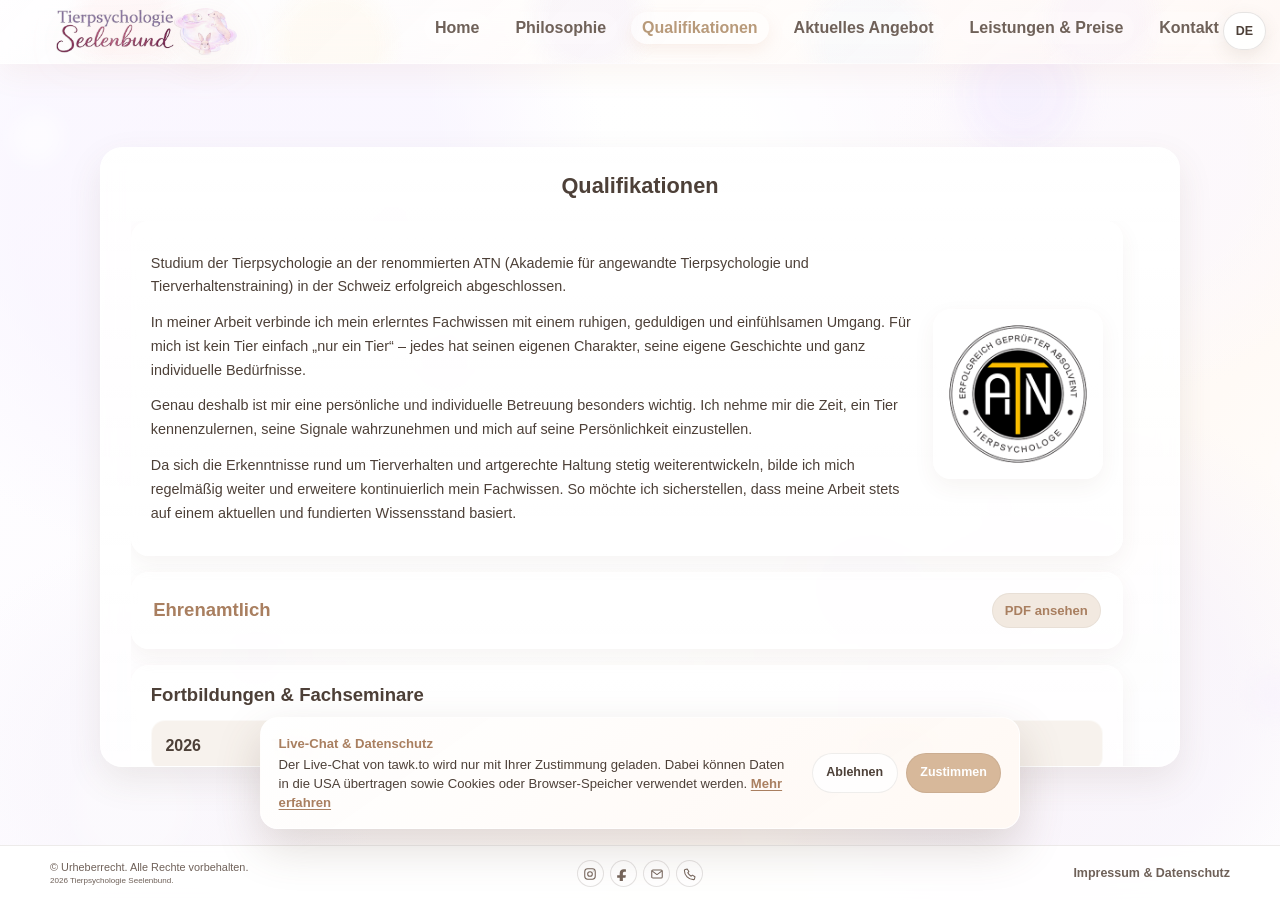
<file: qualifikationen.html>
<!DOCTYPE html>
<html lang="de">
<head>
  <meta charset="UTF-8" />
  <meta name="viewport" content="width=device-width, initial-scale=1.0" />
  <link rel="icon" type="image/png" href="./favicon.png?v=1" />
  <link rel="apple-touch-icon" href="./favicon.png?v=1" />
  <title>Tierpsychologie | Qualifikationen</title>
  <style>
    :root {
      --bg: #fffaf6;
      --bg-soft: #fff4ea;
      --card: rgba(255, 255, 255, 0.84);
      --text: #4d4038;
      --text-soft: #6f6159;
      --primary: #d89d7d;
      --primary-dark: #bf7e58;
      --accent: #d7eadf;
      --line: rgba(77, 64, 56, 0.1);
      --shadow: 0 14px 35px rgba(99, 74, 58, 0.12);
      --radius: 22px;
      --max: 1180px;
      --header-h: 72px;
      --footer-h: 55px;
    }

    * {
      box-sizing: border-box;
      margin: 0;
      padding: 0;
    }

    html {
      scroll-behavior: smooth;
      height: 100%;
      overflow: hidden;
    }

    body {
      font-family: Arial, Helvetica, sans-serif;
      color: var(--text);
      line-height: 1.6;
      height: 100vh;
      overflow: hidden;
      position: relative;
      background:
        radial-gradient(circle at 18% 22%, rgba(247, 242, 255, 0.58) 0 220px, transparent 380px),
        radial-gradient(circle at 82% 78%, rgba(242, 236, 252, 0.42) 0 180px, transparent 320px),
        radial-gradient(circle at 50% 20%, rgba(255,255,255,0.96) 0 120px, transparent 260px),
        radial-gradient(circle at 12% 85%, rgba(246, 242, 250, 0.38) 0 110px, transparent 230px),
        radial-gradient(circle at 88% 18%, rgba(250, 246, 255, 0.46) 0 110px, transparent 240px),
        linear-gradient(135deg, #ffffff 0%, #fdfbff 42%, #fffaf6 74%, #ffffff 100%);
      opacity: 0;
      transition: opacity 0.45s ease;
      animation: backgroundMood 14s ease-in-out infinite alternate;
    }

    body.page-visible {
      opacity: 1;
    }

    body.page-fade-out {
      opacity: 0;
    }

    body::before,
    body::after {
      content: "";
      position: fixed;
      inset: -12%;
      pointer-events: none;
      z-index: -1;
    }

    body::before {
      background:
        radial-gradient(circle at 12% 22%, rgba(255,255,255,0.55) 0 26px, transparent 28px),
        radial-gradient(circle at 26% 68%, rgba(244,236,255,0.42) 0 34px, transparent 36px),
        radial-gradient(circle at 48% 20%, rgba(255,255,255,0.34) 0 20px, transparent 22px),
        radial-gradient(circle at 64% 62%, rgba(238,226,255,0.44) 0 40px, transparent 44px),
        radial-gradient(circle at 82% 30%, rgba(255,255,255,0.40) 0 28px, transparent 30px),
        radial-gradient(circle at 90% 72%, rgba(246,238,255,0.34) 0 24px, transparent 26px);
      filter: blur(10px);
      opacity: 1;
      animation: bokehFloat1 5s ease-in-out infinite alternate;
    }

    body::after {
      background:
        radial-gradient(circle at 18% 82%, rgba(255,255,255,0.34) 0 58px, transparent 60px),
        radial-gradient(circle at 38% 42%, rgba(240,230,255,0.38) 0 48px, transparent 52px),
        radial-gradient(circle at 58% 84%, rgba(255,255,255,0.28) 0 34px, transparent 38px),
        radial-gradient(circle at 74% 18%, rgba(236,224,255,0.34) 0 56px, transparent 60px),
        radial-gradient(circle at 92% 52%, rgba(255,255,255,0.26) 0 38px, transparent 42px);
      filter: blur(16px);
      opacity: 0.95;
      animation: bokehFloat2 6.5s ease-in-out infinite alternate;
    }

    main::before {
      content: "";
      position: fixed;
      inset: 0;
      pointer-events: none;
      z-index: -1;
      background:
        radial-gradient(circle at 14% 24%, rgba(255,255,255,0.34) 0 8px, transparent 10px),
        radial-gradient(circle at 24% 64%, rgba(255,255,255,0.28) 0 6px, transparent 8px),
        radial-gradient(circle at 38% 28%, rgba(228,220,242,0.30) 0 9px, transparent 11px),
        radial-gradient(circle at 52% 74%, rgba(255,255,255,0.24) 0 7px, transparent 9px),
        radial-gradient(circle at 66% 34%, rgba(255,255,255,0.26) 0 8px, transparent 10px),
        radial-gradient(circle at 78% 56%, rgba(228,220,242,0.24) 0 10px, transparent 12px),
        radial-gradient(circle at 90% 26%, rgba(255,255,255,0.28) 0 7px, transparent 9px);
      filter: blur(1px);
      opacity: 0.9;
      animation: magicSparkles 3.6s ease-in-out infinite alternate;
    }

    main {
      height: calc(100vh - var(--header-h) - var(--footer-h));
      overflow-y: auto;
      overflow-x: hidden;
      -webkit-overflow-scrolling: touch;
    }

    img {
      max-width: 100%;
      display: block;
    }

    a {
      color: inherit;
      text-decoration: none;
    }

    .container {
      width: min(calc(100% - 2rem), var(--max));
      margin: 0 auto;
    }

    header {
      position: sticky;
      top: 0;
      z-index: 1000;
      backdrop-filter: blur(18px);
      -webkit-backdrop-filter: blur(18px);
      background:
        radial-gradient(circle at 10% 35%, rgba(255, 220, 220, 0.18) 0 34px, transparent 62px),
        radial-gradient(circle at 26% 72%, rgba(255, 240, 205, 0.18) 0 42px, transparent 72px),
        radial-gradient(circle at 46% 28%, rgba(230, 220, 245, 0.18) 0 40px, transparent 70px),
        radial-gradient(circle at 68% 68%, rgba(220, 236, 255, 0.16) 0 44px, transparent 76px),
        radial-gradient(circle at 86% 34%, rgba(236, 226, 255, 0.16) 0 38px, transparent 68px),
        linear-gradient(135deg, rgba(255, 255, 255, 0.80), rgba(255, 248, 244, 0.72));
      border-bottom: 1px solid rgba(255, 255, 255, 0.52);
      box-shadow: 0 10px 30px rgba(191, 126, 88, 0.08);
      overflow: visible;
    }

    header::before {
      content: "";
      position: absolute;
      inset: 0;
      background: linear-gradient(
        100deg,
        transparent 0%,
        rgba(255, 255, 255, 0.10) 18%,
        rgba(255, 255, 255, 0.42) 50%,
        rgba(255, 255, 255, 0.10) 82%,
        transparent 100%
      );
      transform: translateX(-140%);
      animation: headerShimmer 3.8s linear infinite;
      pointer-events: none;
    }

    .nav {
      display: flex;
      align-items: center;
      justify-content: space-between;
      gap: 1.2rem;
      padding: 0.5rem 0;
      position: relative;
      overflow: visible;
      isolation: isolate;
    }

    .nav::after {
      content: "";
      position: absolute;
      top: -10%;
      left: -20%;
      width: 70%;
      height: 120%;
      background: linear-gradient(
        90deg,
        transparent 0%,
        rgba(255, 210, 210, 0.08) 16%,
        rgba(255, 238, 196, 0.16) 32%,
        rgba(228, 220, 245, 0.22) 50%,
        rgba(220, 236, 255, 0.16) 68%,
        rgba(236, 226, 255, 0.10) 84%,
        transparent 100%
      );
      filter: blur(10px);
      transform: translateX(-120%);
      animation: navShimmer 3.2s linear infinite;
      pointer-events: none;
      z-index: 0;
    }

    .brand {
      display: inline-flex;
      align-items: center;
      flex-shrink: 0;
      position: relative;
      z-index: 2;
      padding-left: 0.4rem;
    }

    .brand-logo {
      width: 240px;
      height: auto;
      display: block;
      animation: pulseLogo 2.8s infinite ease-in-out;
      transition: transform 0.25s ease, filter 0.25s ease;
      transform-origin: center;
      filter:
        drop-shadow(0 8px 14px rgba(255,255,255,0.18))
        drop-shadow(0 10px 18px rgba(216,157,125,0.12));
    }

    .brand:hover .brand-logo {
      animation: none;
      transform: scale(1.08);
      filter:
        drop-shadow(0 0 12px rgba(255,255,255,0.34))
        drop-shadow(0 10px 18px rgba(216,157,125,0.18));
    }

    nav {
      position: relative;
      z-index: 2;
    }

    nav ul {
      list-style: none;
      display: flex;
      align-items: center;
      gap: 0.85rem;
      flex-wrap: wrap;
      justify-content: flex-end;
    }

    nav a {
      display: inline-block;
      padding: 0.38rem 0.7rem;
      border-radius: 999px;
      transition: 0.25s ease;
      font-weight: 600;
      color: var(--text-soft);
      line-height: 1.2;
      position: relative;
      background: rgba(255,255,255,0.16);
      overflow: hidden;
    }

    nav a::after {
      content: "";
      position: absolute;
      inset: 0;
      background:
        linear-gradient(
          100deg,
          transparent 0%,
          rgba(255,255,255,0.04) 24%,
          rgba(255,255,255,0.28) 50%,
          rgba(255,255,255,0.04) 76%,
          transparent 100%
        );
      transform: translateX(-140%);
      opacity: 0;
    }

    nav a:hover::after,
    nav a.active::after {
      opacity: 1;
      animation: linkSparkle 2.2s ease-in-out infinite;
    }

    nav a:hover,
    nav a.active {
      color: #b89a7a;
      background: rgba(255,255,255,0.42);
      box-shadow:
        0 6px 16px rgba(216, 157, 125, 0.14),
        0 0 10px rgba(255,255,255,0.16);
    }

    .hero {
      min-height: 100%;
      display: flex;
      align-items: center;
      padding: 2.2rem 0 1.4rem;
    }

    .service-card {
      width: min(100%, 1080px);
      margin: 0 auto;
      padding: 1.55rem 1.9rem;
      max-height: 620px;
      overflow: hidden;
      background: linear-gradient(
        180deg,
        rgba(255,255,255,0.90),
        rgba(255,255,255,0.82)
      );
      border: 1px solid rgba(255, 255, 255, 0.62);
      border-radius: var(--radius);
      box-shadow:
        0 14px 35px rgba(99, 74, 58, 0.10),
        0 4px 14px rgba(255,255,255,0.35) inset;
      backdrop-filter: blur(10px);
    }

    .service-scroll {
      max-height: 560px;
      overflow-y: auto;
      overflow-x: hidden;
      padding-right: 1rem;
      padding-bottom: 3.5rem;
      scrollbar-gutter: stable;
      scrollbar-width: thin;
      scrollbar-color: rgba(77, 64, 56, 0.10) transparent;
    }

    .service-scroll::-webkit-scrollbar {
      width: 6px;
    }

    .service-scroll::-webkit-scrollbar-track {
      background: transparent;
    }

    .service-scroll::-webkit-scrollbar-thumb {
      background: rgba(77, 64, 56, 0.10);
      border-radius: 999px;
    }

    .service-scroll::-webkit-scrollbar-thumb:hover {
      background: rgba(77, 64, 56, 0.16);
    }

    h1, h2, h3 {
      line-height: 1.18;
    }

    h1 {
      font-size: clamp(1.25rem, 1.7vw, 1.9rem);
      margin-bottom: 1.4rem;
      text-align: center;
    }

    .service-block {
      padding: 1.1rem 1.15rem;
      margin-bottom: 1rem;
      border-radius: 18px;
      background: rgba(255,255,255,0.46);
      border: 1px solid rgba(255,255,255,0.52);
      box-shadow:
        0 8px 22px rgba(99, 74, 58, 0.06),
        inset 0 1px 8px rgba(255,255,255,0.22);
    }

    .service-head {
      display: flex;
      align-items: flex-start;
      justify-content: space-between;
      gap: 1rem;
      margin-bottom: 0.75rem;
    }

    .service-head h2 {
      font-size: clamp(1rem, 1.45vw, 1.3rem);
      color: var(--text);
      margin: 0;
    }

    .service-block p {
      font-size: 0.9rem;
      line-height: 1.65;
      color: var(--text);
      margin-bottom: 0.75rem;
      white-space: pre-line;
    }

    .service-block ul {
      margin-left: 1.1rem;
      margin-top: 0.45rem;
      margin-bottom: 0.85rem;
      display: grid;
      gap: 0.35rem;
    }

    .service-block li {
      font-size: 0.9rem;
      line-height: 1.55;
      color: var(--text);
    }

    .service-note {
      color: var(--text-soft);
      font-size: 0.88rem;
    }

    .training-table {
      display: grid;
      gap: 0.45rem;
      margin-top: 0.9rem;
      margin-bottom: 1.2rem;
    }

    .training-row {
      display: grid;
      grid-template-columns: 90px 1fr 230px;
      gap: 1rem;
      align-items: start;
      padding: 0.75rem 0.85rem;
      border-radius: 14px;
      background: rgba(255,255,255,0.46);
      border: 1px solid rgba(255,255,255,0.52);
      box-shadow:
        0 6px 16px rgba(99, 74, 58, 0.045),
        inset 0 1px 6px rgba(255,255,255,0.18);
    }

    .training-row.training-head {
      background: rgba(216, 190, 165, 0.20);
      box-shadow: none;
      font-weight: 700;
      color: var(--text);
    }

    .training-year,
    .training-topic,
    .training-teacher {
      font-size: 0.88rem;
      line-height: 1.45;
    }

    .training-year {
      font-weight: 700;
      color: #a97f60;
    }

    .training-teacher {
      color: var(--text-soft);
    }

    .qualification-highlight {
      background: rgba(216, 190, 165, 0.20);
    }

    .qualification-highlight .service-head h2 {
      color: #a97f60;
    }

    .reference-link {
      display: flex;
      align-items: center;
      justify-content: space-between;
      gap: 1rem;
      width: 100%;
      padding: 0.15rem;
      border-radius: 14px;
    }

    .reference-link h2 {
      margin: 0;
      color: #a97f60;
      font-size: clamp(1rem, 1.45vw, 1.3rem);
    }

    .reference-action {
      flex-shrink: 0;
      padding: 0.38rem 0.75rem;
      border: 1px solid rgba(77, 64, 56, 0.06);
      border-radius: 999px;
      color: #a97f60;
      background: rgba(216, 190, 165, 0.34);
      font-size: 0.82rem;
      font-weight: 700;
      transition: transform 0.2s ease, background 0.2s ease;
    }

    .reference-link:hover .reference-action,
    .reference-link:focus-visible .reference-action {
      background: rgba(216, 190, 165, 0.52);
      transform: translateY(-1px);
    }

    .logo-block {
      display: grid;
      grid-template-columns: 1fr 170px;
      gap: 1.2rem;
      align-items: center;
    }

    .logo-block > div {
      grid-column: 1;
      grid-row: 1;
    }

    .atn-logo-link {
      grid-column: 2;
      grid-row: 1;
      justify-self: end;
      display: inline-flex;
      justify-content: center;
      align-items: center;
      width: 170px;
      height: 170px;
      border-radius: 18px;
      background: rgba(255,255,255,0.48);
      border: 1px solid rgba(255,255,255,0.52);
      box-shadow:
        0 8px 22px rgba(99, 74, 58, 0.06),
        inset 0 1px 8px rgba(255,255,255,0.22);
      transition: 0.25s ease;
    }

    .atn-logo-link:hover {
      transform: translateY(-2px);
      box-shadow:
        0 12px 28px rgba(99, 74, 58, 0.10),
        inset 0 1px 8px rgba(255,255,255,0.26);
    }

    .atn-logo-link img {
      width: 138px;
      height: auto;
      max-width: 100%;
    }

    footer {
      position: fixed;
      left: 0;
      right: 0;
      bottom: 0;
      z-index: 1200;
      height: var(--footer-h);
      border-top: 1px solid var(--line);
      color: var(--text-soft);
      font-size: 0.78rem;
      background: rgba(255,255,255,0.88);
      backdrop-filter: blur(10px);
      -webkit-backdrop-filter: blur(10px);
    }

    .footer-inner {
      display: flex;
      align-items: center;
      justify-content: space-between;
      gap: 0.5rem;
      height: var(--footer-h);
      line-height: 1;
      white-space: nowrap;
    }

    .footer-inner div,
    .footer-inner a {
      line-height: 1;
      margin: 0;
      padding: 0;
    }

    .footer-inner a {
      color: var(--text-soft);
      font-weight: 600;
    }

    .footer-inner a:hover {
      color: #b89a7a;
    }

    .overlay {
      position: fixed;
      inset: 0;
      background: rgba(52, 39, 30, 0.34);
      backdrop-filter: blur(10px);
      -webkit-backdrop-filter: blur(10px);
      display: flex;
      align-items: center;
      justify-content: center;
      padding: 1rem;
      opacity: 0;
      visibility: hidden;
      transition: 0.25s ease;
      z-index: 5000;
    }

    .overlay.active {
      opacity: 1;
      visibility: visible;
    }

    .overlay-box {
      position: relative;
      width: min(100%, 560px);
      background: rgba(255, 250, 245, 0.82);
      border: 1px solid rgba(255,255,255,0.48);
      border-radius: 24px;
      padding: 2rem;
      box-shadow:
        0 24px 60px rgba(0, 0, 0, 0.16),
        inset 0 1px 10px rgba(255,255,255,0.35);
      backdrop-filter: blur(18px);
      -webkit-backdrop-filter: blur(18px);
    }

    .overlay-box h2 {
      margin-bottom: 1rem;
    }

    .overlay-close {
      position: absolute;
      top: 0.7rem;
      right: 0.9rem;
      border: none;
      background: transparent;
      font-size: 2rem;
      line-height: 1;
      cursor: pointer;
      color: #4d4038;
    }

    @keyframes pulseLogo {
      0%, 100% { transform: scale(1); }
      50% { transform: scale(1.03); }
    }

    @keyframes headerShimmer {
      0% {
        transform: translateX(-140%);
        opacity: 0;
      }
      20% {
        opacity: 0.3;
      }
      50% {
        opacity: 0.75;
      }
      80% {
        opacity: 0.3;
      }
      100% {
        transform: translateX(160%);
        opacity: 0;
      }
    }

    @keyframes navShimmer {
      0% {
        transform: translateX(-120%);
        opacity: 0;
      }
      15% {
        opacity: 0.35;
      }
      50% {
        opacity: 0.9;
      }
      85% {
        opacity: 0.35;
      }
      100% {
        transform: translateX(170%);
        opacity: 0;
      }
    }

    @keyframes linkSparkle {
      0% {
        transform: translateX(-140%);
      }
      100% {
        transform: translateX(160%);
      }
    }

    @keyframes magicSparkles {
      0% {
        opacity: 0.45;
        transform: translateY(0) scale(1);
      }
      100% {
        opacity: 0.95;
        transform: translateY(-8px) scale(1.08);
      }
    }

    @keyframes backgroundMood {
      0% {
        filter: brightness(1) saturate(1);
      }
      50% {
        filter: brightness(1.02) saturate(1.03);
      }
      100% {
        filter: brightness(0.97) saturate(0.96);
      }
    }

    @keyframes bokehFloat1 {
      0% {
        transform: translate3d(0, 0, 0) scale(1);
      }
      100% {
        transform: translate3d(-46px, -30px, 0) scale(1.12);
      }
    }

    @keyframes bokehFloat2 {
      0% {
        transform: translate3d(0, 0, 0) scale(1);
      }
      100% {
        transform: translate3d(38px, 24px, 0) scale(1.14);
      }
    }

    @media (max-width: 980px) {
      .brand-logo {
        width: 210px;
      }

      .service-card {
        max-height: none;
      }

      .service-scroll {
        max-height: none;
      }

      .logo-block {
        grid-template-columns: 1fr;
        justify-items: center;
        text-align: center;
      }

      .logo-block > div,
      .atn-logo-link {
        grid-column: auto;
        justify-self: center;
      }
    }


    @media (max-width: 480px) {
      .container {
        width: min(calc(100% - 1rem), var(--max));
      }

      .brand-logo {
        width: 160px;
      }

      .hero {
        padding-top: 2rem;
      }

      h1 {
        font-size: clamp(1.1rem, 5vw, 1.4rem);
      }

      .atn-logo-link {
        width: 150px;
        height: 150px;
      }

      .atn-logo-link img {
        width: 122px;
      }

      .footer-inner {
        height: var(--footer-h);
        min-height: var(--footer-h);
        padding: 0;
        flex-direction: row;
        align-items: center;
        justify-content: space-between;
        gap: 0.4rem;
        white-space: nowrap;
      }
    }
@media (min-width: 761px) {
  .year-title {
    display: none !important;
  }
}
  </style>
  <link rel="stylesheet" href="files/responsive.css">
  <link rel="stylesheet" href="files/privacy.css">
</head>
<body class="qualifikationen-page">
  <header>
    <div class="container nav">
      <a class="brand" href="home.html" aria-label="Zurück zur Startseite">
        <img class="brand-logo" src="files/Logo1.png" alt="Logo Tierpsychologie" />
      </a>

      <button class="menu-toggle" type="button" aria-label="Menü öffnen" aria-expanded="false">
        <span></span>
        <span></span>
        <span></span>
      </button>

      <nav class="site-nav" aria-label="Hauptnavigation">
        <ul>
          <li><a href="home.html">Home</a></li>
          <li><a href="philosophie.html">Philosophie</a></li>
          <li><a class="active" href="qualifikationen.html">Qualifikationen</a></li>
          <li><a href="aktuellesangebot.html">Aktuelles Angebot</a></li>
          <li><a href="leistungenundpreise.html">Leistungen & Preise</a></li>
          <li><a href="kontakt.html">Kontakt</a></li>
        </ul>
      </nav>
    </div>
  </header>

  <main>
    <section class="hero">
      <div class="container">
        <div class="service-card">
          <h1>Qualifikationen</h1>

          <div class="service-scroll">
            <div class="service-block">
              <div class="service-head"></div>

              <div class="logo-block">
                <a
                  class="atn-logo-link"
                  title="ATN Tierpsychologie Absolvent - Tierpsychologie Ausbildung"
                  href="https://atn-akademie.com/tierpsychologie-ausbildung/"
                  target="_blank"
                  rel="noopener"
                >
                  <img
                    width="302"
                    height="302"
                    decoding="async"
                    src="files/atn-absolvent-tierpsychologie.png"
                    title="ATN Tierpsychologie Absolvent - Tierpsychologie Ausbildung"
                    alt="ATN Tierpsychologie Absolvent - Tierpsychologie Ausbildung"
                  />
                </a>

                <div>
                  <p>Studium der Tierpsychologie an der renommierten ATN (Akademie für angewandte Tierpsychologie und Tierverhaltenstraining) in der Schweiz erfolgreich abgeschlossen.</p>
                  <p>In meiner Arbeit verbinde ich mein erlerntes Fachwissen mit einem ruhigen, geduldigen und einfühlsamen Umgang. Für mich ist kein Tier einfach „nur ein Tier“ – jedes hat seinen eigenen Charakter, seine eigene Geschichte und ganz individuelle Bedürfnisse.</p>
                  <p>Genau deshalb ist mir eine persönliche und individuelle Betreuung besonders wichtig. Ich nehme mir die Zeit, ein Tier kennenzulernen, seine Signale wahrzunehmen und mich auf seine Persönlichkeit einzustellen.</p>
                  <p>Da sich die Erkenntnisse rund um Tierverhalten und artgerechte Haltung stetig weiterentwickeln, bilde ich mich regelmäßig weiter und erweitere kontinuierlich mein Fachwissen. So möchte ich sicherstellen, dass meine Arbeit stets auf einem aktuellen und fundierten Wissensstand basiert.</p>
                </div>
              </div>
            </div>

            <div class="service-block">
              <a class="reference-link" href="files/ehrenamtliche_referenzen.pdf" target="_blank" rel="noopener">
                <h2>Ehrenamtlich</h2>
                <span class="reference-action">PDF ansehen</span>
              </a>
            </div>

            <div class="service-block">
              <div class="service-head">
                <h2>Fortbildungen &amp; Fachseminare</h2>
              </div>

              <div class="training-table" data-year="2026">
                <div class="training-row training-head">
                  <div>2026</div>
                  <div>Thema</div>
                  <div>Dozent/in</div>
                </div>

                <div class="training-row">
                  <div class="training-year">August</div>
                  <div class="training-topic">Wissen allein reicht nicht: Sprache &amp; Fragetechnik kundenwirksam einsezen</div>
                  <div class="training-teacher">Isabel Kirsch</div>
                </div>

                <div class="training-row">
                  <div class="training-year">August</div>
                  <div class="training-topic">Kognitive Dysfunktion beim Hund: Früherkennung u. Management</div>
                  <div class="training-teacher">Maria Hense</div>
                </div>

                <div class="training-row">
                  <div class="training-year">Juli</div>
                  <div class="training-topic">Training von Alltagsfähigkeiten u. Trigger (Hund)</div>
                  <div class="training-teacher">Maria Hense</div>
                </div>

                <div class="training-row">
                  <div class="training-year">Juni</div>
                  <div class="training-topic">Beratung vor dem Hundekauf</div>
                  <div class="training-teacher">Jennifer Skandarajah</div>
                </div>

                <div class="training-row">
                  <div class="training-year">Juni</div>
                  <div class="training-topic">Stabilisieren und fördern bei Traumata (Hund)</div>
                  <div class="training-teacher">Maria Hense</div>
                </div>

                <div class="training-row">
                  <div class="training-year">April</div>
                  <div class="training-topic">Neues aus der Wissenschaft (Wölfe)</div>
                  <div class="training-teacher">Dr. Sven Wieskotten</div>
                </div>

                <div class="training-row">
                  <div class="training-year">März</div>
                  <div class="training-topic">Kind und Hund Teil 2</div>
                  <div class="training-teacher">Tina Alt</div>
                </div>

                <div class="training-row">
                  <div class="training-year">März</div>
                  <div class="training-topic">Kind und Hund Teil 1</div>
                  <div class="training-teacher">Tina Alt</div>
                </div>

                <div class="training-row">
                  <div class="training-year">Februar</div>
                  <div class="training-topic">Deprivation-Praxis</div>
                  <div class="training-teacher">Wibke Hagemann</div>
                </div>

                <div class="training-row">
                  <div class="training-year">Februar</div>
                  <div class="training-topic">Suchtverhalten bei Hunden</div>
                  <div class="training-teacher">Bettina Bombosch, Stefanie Schramm</div>
                </div>

                <div class="training-row">
                  <div class="training-year">Februar</div>
                  <div class="training-topic">Deprivation-Theorie</div>
                  <div class="training-teacher">Wibke Hagemann</div>
                </div>

                <div class="training-row">
                  <div class="training-year">Januar</div>
                  <div class="training-topic">Resilienz im Hundetraining – warum Training manchmal nicht greift</div>
                  <div class="training-teacher">Kerstin Denzer</div>
                </div>

                <div class="training-row">
                  <div class="training-year">Januar</div>
                  <div class="training-topic">Canine PTBS</div>
                  <div class="training-teacher">Maria Hense</div>
                </div>
              </div>

              <div class="training-table" data-year="2025">
                <div class="training-row training-head">
                  <div>2025</div>
                  <div>Thema</div>
                  <div>Dozent/in</div>
                </div>

                <div class="training-row">
                  <div class="training-year">Dezember</div>
                  <div class="training-topic">Das Leben mit körperbehinderten Hunden und ihre Besonderheiten</div>
                  <div class="training-teacher">Sonja Huber</div>
                </div>

                <div class="training-row">
                  <div class="training-year">November</div>
                  <div class="training-topic">Haftungsgrundlagen der Arbeit als Tierberufler</div>
                  <div class="training-teacher">RA Andreas Ackenheil</div>
                </div>

                <div class="training-row">
                  <div class="training-year">November</div>
                  <div class="training-topic">Schilddrüse und Verhalten beim Hund</div>
                  <div class="training-teacher">Katrin Voigt</div>
                </div>

                <div class="training-row">
                  <div class="training-year">Oktober</div>
                  <div class="training-topic">Wenn das Ohr juckt – Ursachen, Diagnostik und Therapiemanagement der Otitis bei Hund und Katze, Fallbeispiele Teil 02</div>
                  <div class="training-teacher">Antonia Flade</div>
                </div>

                <div class="training-row">
                  <div class="training-year">August</div>
                  <div class="training-topic">Wenn das Ohr juckt – Ursachen, Diagnostik und Therapiemanagement der Otitis bei Hund und Katze</div>
                  <div class="training-teacher">Antonia Flade</div>
                </div>

                <div class="training-row">
                  <div class="training-year">Juli</div>
                  <div class="training-topic">Zahnheilkunde Nager &amp; Kaninchen</div>
                  <div class="training-teacher">Dr. Klaus Peter Raab</div>
                </div>

                <div class="training-row">
                  <div class="training-year">Juli</div>
                  <div class="training-topic">Zahnheilkunde Hund und Katze</div>
                  <div class="training-teacher">Dr. Klaus Peter Raab</div>
                </div>

                <div class="training-row">
                  <div class="training-year">April</div>
                  <div class="training-topic">Datenschutz für Tierberufler</div>
                  <div class="training-teacher">Rechtsanwältin Daniela Müller</div>
                </div>

                <div class="training-row">
                  <div class="training-year">März</div>
                  <div class="training-topic">Halsbänder, Geschirr und Leinen beim Hund</div>
                  <div class="training-teacher">Prof. Dr. med. vet. Christoph Mülling</div>
                </div>

                <div class="training-row">
                  <div class="training-year">Januar</div>
                  <div class="training-topic">Besondere rechtliche Grundlagen der Arbeit mit der Tierart Hund</div>
                  <div class="training-teacher">Rechtsanwältin Daniela Müller</div>
                </div>
              </div>

              <div class="training-table" data-year="2024">
                <div class="training-row training-head">
                  <div>2024</div>
                  <div>Thema</div>
                  <div>Dozent/in</div>
                </div>

                <div class="training-row">
                  <div class="training-year">Dezember</div>
                  <div class="training-topic">Herausforderungen und Hürden bei der Aufnahme und Vermittlung von Tierheimhunden</div>
                  <div class="training-teacher">Sandra Barfels</div>
                </div>
              </div>
            </div>

            <div class="service-block qualification-highlight">
              <div class="service-head">
                <h2>Schwerpunkte meiner Arbeit</h2>
              </div>

              <ul>
                <li>Angsthunde und unsichere Hunde im häuslichen Umfeld</li>
                <li>Hunde aus dem Ausland und sensible Eingewöhnungsphasen</li>
                <li>Verhaltensberatung mit Blick auf Alltag, Beziehung und Kommunikation</li>
                <li>Beratung vor der Anschaffung eines Haustieres</li>
                <li>Ruhige Ursachenanalyse und alltagstaugliche Lösungswege</li>
                <li>Gewaltfreies Arbeiten auf Basis positiver Verstärkung</li>
              </ul>
            </div>

            <div class="service-block qualification-highlight">
              <div class="service-head">
                <h2>Meine Arbeitsweise</h2>
              </div>

              <p>Bei meiner Arbeit steht das Wohlbefinden des Tieres für mich an erster Stelle. Ich arbeite <strong>ruhig, geduldig, individuell und ganzheitlich</strong> und versuche, jedes Tier in seiner gesamten Lebenssituation zu betrachten.</p>

              <p>Dabei arbeite ich <strong>ausschließlich mit fairen, gewaltfreien und bedürfnisorientierten Methoden</strong>. Auf aversive Methoden, Einschüchterung, körperliche Strafe oder andere Maßnahmen, die dem Tier Angst, Schmerzen oder unnötigen Stress zufügen können, verzichte ich grundsätzlich.</p>

              <p>Für mich bedeutet ganzheitliches Arbeiten auch, nicht nur das sichtbare Verhalten eines Tieres zu betrachten, sondern mögliche Einflussfaktoren wie Haltung, Alltag, Umfeld, Bedürfnisse und Wohlbefinden mit einzubeziehen.</p>

              <p>Es ist oft sinnvoll, bei entsprechender Fragestellung eine/n <strong>verhaltensmedizinisch tätige/n TierärztIn</strong> hinzuzuziehen.</p>
            </div>
          </div>
        </div>
      </div>
    </section>
  </main>

  <div class="overlay" id="impressum-overlay">
    <div class="overlay-box">
      <button class="overlay-close" id="close-impressum" aria-label="Impressum schließen">×</button>
      <h2>Impressum</h2>
      <div>
        <p><strong>Tierpsychologie</strong></p>
        <p>Pia Bortels</p>
        <p>Alte Stöckener Str. 94</p>
        <p>30149 Hannover</p>
        <p>E-Mail: info@tierpsychologie-seelenbund.de</p>
        <p>Telefon: 0176 87925330</p>
      </div>
    </div>
  </div>

  <footer>
    <div class="container footer-inner">
      <div class="footer-copyright">© Urheberrecht. Alle Rechte vorbehalten.<span class="footer-brandline">2026 Tierpsychologie Seelenbund.</span></div>
      <a href="impressum.html">Impressum &amp; Datenschutz</a>
    </div>
  </footer>

  <script>
    window.addEventListener("load", () => {
      document.body.classList.add("page-visible");
    });

    const openImpressumBtn = document.getElementById("open-impressum");
    const closeImpressumBtn = document.getElementById("close-impressum");
    const impressumOverlay = document.getElementById("impressum-overlay");

    if (openImpressumBtn && closeImpressumBtn && impressumOverlay) {
      openImpressumBtn.addEventListener("click", function (e) {
        e.preventDefault();
        impressumOverlay.classList.add("active");
      });

      closeImpressumBtn.addEventListener("click", function () {
        impressumOverlay.classList.remove("active");
      });

      impressumOverlay.addEventListener("click", function (e) {
        if (e.target === impressumOverlay) {
          impressumOverlay.classList.remove("active");
        }
      });
    }

    document.querySelectorAll('a[href]').forEach(link => {
      const href = link.getAttribute('href');

      if (
        href &&
        !href.startsWith('#') &&
        !href.startsWith('mailto:') &&
        !href.startsWith('tel:') &&
        !link.hasAttribute('target') &&
        link.id !== 'open-impressum'
      ) {
        link.addEventListener('click', function (e) {
          e.preventDefault();
          document.body.classList.remove('page-visible');
          document.body.classList.add('page-fade-out');

          setTimeout(() => {
            window.location.href = href;
          }, 350);
        });
      }
    });
  </script>
  <script src="files/responsive.js"></script>
</body>
</html>
</file>
<file: files/responsive.css>
/* responsive.css
   Mobile-only Korrekturen und gemeinsames Navigationsverhalten.
   Desktop bleibt weitgehend von den eingebetteten Seiten-Styles gesteuert.
*/

:root{
  --app-vh: 1vh;
}

.menu-toggle{
  display:none;
}

/* Die vorgeschaltete Logo-Seite bleibt bewusst frei von Bedienelementen. */
.intro-page .language-switcher,
.intro-page .privacy-consent,
.intro-page #tawkchat-container,
.intro-page .tawk-min-container,
.intro-page .tawk-button,
.intro-page .tawk-mobile,
.intro-page iframe[title*="chat" i],
.intro-page iframe[src*="tawk.to"],
.intro-page div[id*="tawk"],
.intro-page div[class*="tawk"] {
  display: none !important;
  visibility: hidden !important;
  pointer-events: none !important;
}

.year-title{
  display: none;
}

@media (max-width: 900px){
  :root{
    --header-h: 165px !important;
    --footer-h: 42px !important;
  }

  html,
  body{
    min-height: 100%;
    overflow: hidden !important;
  }

  body{
    min-height: calc(var(--app-vh) * 100);
  }

  main{
    height: calc((var(--app-vh) * 100) - var(--header-h) - var(--footer-h)) !important;
    overflow-y: auto !important;
    overflow-x: hidden !important;
    -webkit-overflow-scrolling: touch;
    padding-bottom: 0 !important;
    margin-bottom: 0 !important;
  }

  .container{
    width: min(calc(100% - 1rem), var(--max)) !important;
  }

  header{
    min-height: var(--header-h) !important;
    overflow: visible !important;
  }

  .nav{
    min-height: var(--header-h) !important;
    flex-direction: column !important;
    justify-content: center !important;
    align-items: center !important;
    gap: 0.45rem !important;
    padding: 0.55rem 0 0.7rem !important;
  }

  .brand{
  width: 100% !important;
  justify-content: center !important;
  padding-left: 1.8rem !important;
}

  .brand-logo{
    width: clamp(215px, 58vw, 290px) !important;
    max-width: 92vw !important;
    animation: none !important;
    transform: none !important;
  }

  .brand:hover .brand-logo{
    transform: none !important;
  }

  .menu-toggle{
    display: inline-flex !important;
    flex-direction: column !important;
    justify-content: center !important;
    align-items: center !important;
    gap: 6px !important;
    width: 58px !important;
    height: 46px !important;
    border: 1px solid rgba(77, 64, 56, 0.10) !important;
    border-radius: 999px !important;
    background: rgba(255,255,255,0.82) !important;
    cursor: pointer !important;
    padding: 0 !important;
    box-shadow:
      0 8px 18px rgba(99, 74, 58, 0.10),
      inset 0 1px 8px rgba(255,255,255,0.28) !important;
    position: relative !important;
    z-index: 3200 !important;
  }

  .menu-toggle span{
    display: block !important;
    width: 24px !important;
    height: 2.5px !important;
    border-radius: 99px !important;
    background: #6f6159 !important;
    transition: 0.25s ease !important;
  }

  .menu-toggle.open span:nth-child(1){
    transform: translateY(8px) rotate(45deg) !important;
  }

  .menu-toggle.open span:nth-child(2){
    opacity: 0 !important;
  }

  .menu-toggle.open span:nth-child(3){
    transform: translateY(-8px) rotate(-45deg) !important;
  }

  .site-nav{
    width: min(100%, 340px) !important;
    max-height: 0 !important;
    overflow: hidden !important;
    opacity: 0 !important;
    transform: translateY(-8px) !important;
    transition: max-height 0.3s ease, opacity 0.25s ease, transform 0.25s ease !important;
    position: absolute !important;
    top: calc(100% - 0.2rem) !important;
    left: 50% !important;
    translate: -50% 0 !important;
    z-index: 3000 !important;
    border-radius: 22px !important;
    background: rgba(255,255,255,0.96) !important;
    border: 1px solid rgba(255,255,255,0.62) !important;
    box-shadow: 0 16px 36px rgba(99, 74, 58, 0.14) !important;
    backdrop-filter: blur(16px) !important;
    -webkit-backdrop-filter: blur(16px) !important;
  }

  .site-nav.open{
    max-height: 420px !important;
    opacity: 1 !important;
    transform: translateY(0) !important;
  }

  .site-nav ul{
    display: grid !important;
    gap: 0.3rem !important;
    padding: 0.75rem !important;
    justify-content: stretch !important;
  }

  .site-nav li{
    width: 100% !important;
  }

  .site-nav a{
    width: 100% !important;
    text-align: center !important;
    padding: 0.72rem 0.85rem !important;
    font-size: 0.95rem !important;
  }

  .hero{
    min-height: auto !important;
    padding: 0.9rem 0 0.8rem !important;
    align-items: flex-start !important;
  }

  .hero-grid{
    grid-template-columns: 1fr !important;
    gap: 1rem !important;
    justify-items: center !important;
    align-items: start !important;
  }

  .hero-card,
  .image-card,
  .service-card,
  .floating-image-wrap{
    width: 100% !important;
    max-width: 100% !important;
  }

  .hero-card,
  .service-card{
    max-height: none !important;
    overflow: visible !important;
  }

  .hero-card{
    padding: 1rem !important;
  }

  .service-card{
    padding: 1rem !important;
  }

  .intro-text,
  .service-scroll{
    max-height: none !important;
    overflow: visible !important;
    padding-right: 0 !important;
    padding-bottom: 0 !important;
    scrollbar-width: auto !important;
  }

  .intro-text::-webkit-scrollbar,
  .service-scroll::-webkit-scrollbar{
    display: none !important;
  }

  h1{
    font-size: clamp(1.02rem, 4.8vw, 1.3rem) !important;
  }

  h2{
    font-size: clamp(0.98rem, 4.2vw, 1.16rem) !important;
  }

  p,
  li{
    font-size: clamp(0.82rem, 3.6vw, 0.92rem) !important;
  }

  .footer-inner{
    font-size: 0.62rem !important;
    gap: 0.35rem !important;
  }

  .footer-inner a,
  .footer-inner div{
    font-size: 0.62rem !important;
  }

  .hero-actions{
    margin-top: 1.15rem !important;
    gap: 0.45rem !important;
    flex-direction: row !important;
    flex-wrap: nowrap !important;
  }

  .hero-actions .btn{
    min-height: 38px !important;
    padding: 0.55rem 0.7rem !important;
    font-size: 0.78rem !important;
    line-height: 1.2 !important;
    flex: 1 1 0 !important;
    white-space: nowrap !important;
  }

  .price-badge,
  .badge{
    font-size: 0.7rem !important;
    padding: 0.18rem 0.42rem !important;
  }

  .service-head{
    gap: 0.4rem !important;
  }

  .service-block{
    padding: 0.85rem 0.75rem !important;
  }

  /* Mobile-Reihenfolgen */
  .home-page .image-card{
    order: 1 !important;
  }

  .home-page .hero-card{
    order: 2 !important;
  }

  .philosophie-page .hero-card{
    order: 1 !important;
  }

  .philosophie-page .image-card{
    order: 2 !important;
  }

  .philosophie-page .hero-card{
    margin-top: 0 !important;
  }

  .philosophie-page .image-card{
    width: min(100%, 420px) !important;
  }

  .philosophie-page .hero-visual{
    aspect-ratio: 4 / 5.25 !important;
    background:
      linear-gradient(rgba(255,255,255,0.10), rgba(255,255,255,0.10)),
      url('files/FotoHundPia.jpg') center center / cover no-repeat !important;
    cursor: pointer !important;
    position: relative !important;
  }

  .philosophie-page .hero-visual.mobile-alt{
    background:
      linear-gradient(rgba(255,255,255,0.10), rgba(255,255,255,0.10)),
      url('files/pia2026.jpg') center center / cover no-repeat !important;
  }

  .philosophie-page .image-label,
  .philosophie-page .image-label-hover{
    position: absolute !important;
    left: 0.7rem !important;
    bottom: 0.6rem !important;
    font-size: 0.74rem !important;
    line-height: 1 !important;
    color: #ffffff !important;
    background: none !important;
    border: none !important;
    padding: 0 !important;
    text-shadow: 0 1px 6px rgba(0,0,0,0.55) !important;
  }

  .philosophie-page .image-label-hover{
    opacity: 0 !important;
    pointer-events: none !important;
  }

  .philosophie-page .hero-visual.mobile-alt .image-label{
    opacity: 0 !important;
  }

  .philosophie-page .hero-visual.mobile-alt .image-label-hover{
    opacity: 1 !important;
  }

  .kontakt-page .hero-grid{
    gap: 0.35rem !important;
  }

  .kontakt-page .floating-image-wrap{
    width: min(210px, 66vw) !important;
    min-height: 145px !important;
    margin-bottom: -0.1rem !important;
  }

  .kontakt-page .floating-image{
    max-width: min(200px, 64vw) !important;
  }

  .kontakt-page .hero-card{
    margin-top: -0.1rem !important;
  }

  .kontakt-page .contact-info p{
    font-size: 0.8rem !important;
    line-height: 1.42 !important;
  }

  /* Mobile: keine internen Scrollboxen in Leistungen/Qualifikationen */
  .leistungen-page .service-card,
  .qualifikationen-page .service-card{
    max-height: none !important;
  }

  .leistungen-page .service-scroll,
  .qualifikationen-page .service-scroll{
    max-height: none !important;
    overflow: visible !important;
  }

  /* Mobile Qualifikationen */
  .qualifikationen-page .service-block:first-of-type .service-head,
  .qualifikationen-page .service-block:first-of-type .logo-block > div{
    display: none !important;
  }

  .qualifikationen-page .service-block:first-of-type{
    padding: 0.45rem 0.2rem 0.15rem !important;
    background: transparent !important;
    border: none !important;
    box-shadow: none !important;
  }

  .qualifikationen-page .service-block:first-of-type .logo-block{
    display: flex !important;
    justify-content: flex-end !important;
    align-items: center !important;
    grid-template-columns: none !important;
    gap: 0 !important;
  }

  .qualifikationen-page .service-block:first-of-type .atn-logo-link{
    width: 96px !important;
    height: 96px !important;
    justify-self: end !important;
  }

  .qualifikationen-page .service-block:first-of-type .atn-logo-link img{
    width: 78px !important;
  }

  .qualifikationen-page .training-row{
    grid-template-columns: 82px minmax(0, 1fr) 118px !important;
    gap: 0.45rem !important;
    padding: 0.62rem 0.52rem !important;
    align-items: start !important;
  }


  .qualifikationen-page .training-year,
  .qualifikationen-page .training-topic,
  .qualifikationen-page .training-teacher{
    font-size: 0.73rem !important;
    line-height: 1.32 !important;
    overflow-wrap: anywhere !important;
  }

  .qualifikationen-page .training-year{
    color: #a97f60 !important;
  }

  .qualifikationen-page .training-year::before,
  .qualifikationen-page .training-topic::before,
  .qualifikationen-page .training-teacher::before,
  .qualifikationen-page .training-month::before,
  .qualifikationen-page .training-title::before{
    content: none !important;
  }

@media (max-width: 760px){
  .qualifikationen-page .training-table{
    display: block !important;
    margin-top: 0.9rem !important;
    margin-bottom: 1.25rem !important;
  }

  .qualifikationen-page .training-table::before{
    content: attr(data-year);
    display: block;
    font-size: 1rem;
    font-weight: 700;
    color: var(--text);
    margin: 0.2rem 0 0.55rem;
  }

  .qualifikationen-page .training-row.training-head{
    display: none !important;
  }
}

@media (max-width: 420px){
  :root{
    --header-h: 158px !important;
    --footer-h: 40px !important;
  }

  .brand-logo{
    width: clamp(200px, 56vw, 250px) !important;
  }

  .menu-toggle{
    width: 54px !important;
    height: 44px !important;
  }

  .site-nav{
    width: min(calc(100vw - 1rem), 320px) !important;
  }

  .hero-actions .btn{
    font-size: 0.74rem !important;
  }

  .qualifikationen-page .training-row{
    grid-template-columns: 70px minmax(0, 1fr) 102px !important;
    gap: 0.35rem !important;
  }


  .qualifikationen-page .training-year,
  .qualifikationen-page .training-topic,
  .qualifikationen-page .training-teacher{
    font-size: 0.68rem !important;
    line-height: 1.28 !important;
  }
}
@media (min-width: 761px){
  .qualifikationen-page .year-title{
    display: none !important;
  }

  .qualifikationen-page .training-row.training-head{
    display: grid !important;
  }
}
.mobile-year-title{
  display: none;
}

@media (max-width: 760px){
  .mobile-year-title{
    display: block;
    font-size: 1rem;
    font-weight: 700;
    color: var(--text);
    margin: 0.2rem 0 0.55rem;
  }
}
@media (max-width: 760px){
  #tawkchat-container,
  .tawk-min-container,
  .tawk-button,
  .tawk-mobile,
  iframe[title*="chat" i],
  iframe[src*="tawk.to"],
  div[id*="tawk"],
  div[class*="tawk"]{
    display: none !important;
    visibility: hidden !important;
    opacity: 0 !important;
    pointer-events: none !important;
  }
}

}

/* Einheitlicher Sprachumschalter für alle Seiten */
.site-nav a {
  text-transform: capitalize !important;
}

.language-switcher {
  position: fixed !important;
  top: 0.78rem !important;
  right: 0.9rem !important;
  bottom: auto !important;
  left: auto !important;
  z-index: 4800;
  font-family: Arial, Helvetica, sans-serif;
}

.language-switcher-toggle {
  min-width: 42px;
  height: 38px;
  padding: 0 0.72rem;
  border: 1px solid rgba(77, 64, 56, 0.14);
  border-radius: 999px;
  color: #4d4038;
  background: rgba(255,255,255,0.9);
  box-shadow: 0 6px 18px rgba(99,74,58,0.1);
  cursor: pointer;
  font: 700 0.78rem/1 Arial, Helvetica, sans-serif;
}

.language-switcher-menu {
  position: absolute;
  top: calc(100% + 0.45rem);
  right: 0;
  display: grid;
  min-width: 155px;
  padding: 0.38rem;
  border: 1px solid rgba(77, 64, 56, 0.12);
  border-radius: 14px;
  background: rgba(255,255,255,0.96);
  box-shadow: 0 14px 34px rgba(99,74,58,0.15);
  backdrop-filter: blur(12px);
}

.language-switcher-menu[hidden] { display: none; }

.language-option {
  padding: 0.55rem 0.68rem;
  border: 0;
  border-radius: 9px;
  color: #4d4038;
  background: transparent;
  cursor: pointer;
  font: 500 0.82rem/1.25 Arial, Helvetica, sans-serif;
  text-align: left;
}

.language-option:hover,
.language-option:focus-visible,
.language-option.active {
  background: rgba(216,190,165,0.3);
  outline: none;
}

#google_translate_element,
.goog-te-banner-frame,
.goog-te-balloon-frame,
.skiptranslate iframe,
#goog-gt-tt,
.goog-te-spinner-pos,
.VIpgJd-ZVi9od-ORHb-OEVmcd,
.VIpgJd-ZVi9od-aZ2wEe-wOHMyf { display: none !important; }

body { top: 0 !important; }

html.translation-pending body {
  opacity: 0 !important;
}

@media (max-width: 760px) {
  .language-switcher { top: 0.45rem !important; right: 0.5rem !important; bottom: auto !important; left: auto !important; }
  .language-switcher-toggle { height: 34px; min-width: 38px; padding: 0 0.58rem; }
}

/* Einheitlicher Footer mit Kontakt-Symbolen */
.footer-inner {
  display: grid !important;
  grid-template-columns: minmax(0, 1fr) auto minmax(0, 1fr) !important;
  align-items: center !important;
  gap: 0.8rem !important;
}

.footer-copyright {
  min-width: 0;
  font-size: 0.68rem;
  line-height: 1.2 !important;
  white-space: normal;
}

.footer-brandline {
  display: block;
  margin-top: 0.12rem;
  font-size: 0.74em;
  line-height: 1.15;
}

.trust-closing {
  display: block;
}

/* Kompakte Preisbadges, damit sie den Text nicht überdecken. */
.price-badge {
  padding: 0.26rem 0.58rem !important;
  font-size: 0.76rem !important;
  line-height: 1.15 !important;
}

.service-subtitle {
  margin-top: -0.35rem !important;
  margin-bottom: 0.65rem !important;
}

.offer-more > p {
  margin-top: 0 !important;
  margin-bottom: 0.65rem !important;
  line-height: 1.55 !important;
}

.offer-more > p + p {
  margin-top: 0 !important;
}

.offer-more-closing {
  line-height: 1.55 !important;
}

.footer-socials {
  display: flex;
  align-items: center;
  justify-content: center;
  gap: 0.38rem;
}

.footer-icon {
  display: inline-flex !important;
  align-items: center;
  justify-content: center;
  width: 27px;
  height: 27px;
  padding: 0 !important;
  border: 1px solid rgba(77, 64, 56, 0.15);
  border-radius: 50%;
  color: #75655b !important;
  background: rgba(255,255,255,0.7);
  transition: color 0.2s ease, border-color 0.2s ease, background 0.2s ease, transform 0.2s ease;
}

.footer-icon:hover,
.footer-icon:focus-visible {
  color: #b27659 !important;
  border-color: rgba(178,118,89,0.35);
  background: #fff;
  outline: none;
  transform: translateY(-1px);
}

.footer-icon svg {
  width: 14px;
  height: 14px;
  fill: none;
  stroke: currentColor;
  stroke-width: 1.8;
  stroke-linecap: round;
  stroke-linejoin: round;
}

.footer-icon-facebook svg { fill: currentColor; stroke: none; }

.footer-inner > a:last-child {
  justify-self: end;
}

@media (max-width: 760px) {
  .footer-inner { gap: 0.35rem !important; }
  .footer-copyright { font-size: 0.5rem; }
  .footer-brandline { font-size: 0.74em; }
  .footer-socials { gap: 0.2rem; }
  .footer-icon { width: 22px; height: 22px; }
  .footer-icon svg { width: 12px; height: 12px; }
  .footer-inner > a:last-child { font-size: 0.56rem !important; }
}

/* Startseite auf üblichen Desktop- und Laptop-Höhen vollständig im Sichtbereich halten. */
@media (min-width: 901px) {
  .home-page main {
    overflow: hidden !important;
  }

  .home-page .hero {
    height: 100% !important;
    min-height: 0 !important;
    padding: clamp(0.55rem, 1.8vh, 1.25rem) 0 !important;
  }

  .home-page .hero-grid {
    width: 100% !important;
    grid-template-columns: minmax(0, 460px) minmax(0, 520px) !important;
    gap: clamp(1rem, 3vw, 3rem) !important;
  }

  .home-page .hero-card,
  .home-page .image-card {
    min-width: 0 !important;
  }

  .home-page .image-stage {
    height: min(624px, calc(100vh - var(--header-h) - var(--footer-h) - 3.5rem)) !important;
    min-height: 300px;
    aspect-ratio: auto !important;
  }

  .home-page .hero-visual {
    height: 100% !important;
    aspect-ratio: auto !important;
  }
}

@media (min-width: 901px) and (max-height: 760px) {
  .home-page .hero-card {
    padding: 1rem 1.15rem !important;
  }

  .home-page h1 {
    margin-bottom: 0.85rem !important;
    font-size: clamp(1rem, 1.2vw, 1.25rem) !important;
  }

  .home-page .intro-text p {
    margin-bottom: 0.42rem !important;
    font-size: 0.82rem !important;
    line-height: 1.4 !important;
  }

  .home-page .hero-actions {
    margin-top: 0.9rem !important;
  }

  .home-page .trust-panel {
    padding: 0.9rem 1rem !important;
  }

  .home-page .trust-panel h2 {
    margin-bottom: 0.75rem !important;
    font-size: 1rem !important;
  }

  .home-page .trust-panel p {
    margin-bottom: 0.42rem !important;
    font-size: clamp(0.66rem, 1.05vw, 0.8rem) !important;
    line-height: 1.36 !important;
  }
}

/* Auch schmale Desktopfenster bleiben zweispaltig und benötigen keinen Seiten-Scroll. */
@media (hover: hover) and (pointer: fine) and (min-width: 680px) and (max-width: 900px) {
  .home-page main {
    overflow: hidden !important;
  }

  .home-page .hero {
    height: 100% !important;
    min-height: 0 !important;
    padding: 0.55rem 0 !important;
    align-items: center !important;
  }

  .home-page .hero-grid {
    width: 100% !important;
    grid-template-columns: minmax(0, 1fr) minmax(0, 1.08fr) !important;
    gap: 0.8rem !important;
    align-items: center !important;
  }

  .home-page .hero-card {
    order: 1 !important;
    padding: 0.75rem !important;
  }

  .home-page .image-card {
    order: 2 !important;
    width: 100% !important;
    padding: 0.5rem !important;
  }

  .home-page .image-stage {
    height: calc((var(--app-vh) * 100) - var(--header-h) - var(--footer-h) - 2.1rem) !important;
    min-height: 280px;
    aspect-ratio: auto !important;
  }

  .home-page .hero-visual {
    height: 100% !important;
    aspect-ratio: auto !important;
  }

  .home-page h1 {
    margin-bottom: 0.7rem !important;
    font-size: clamp(0.92rem, 1.75vw, 1.08rem) !important;
  }

  .home-page .intro-text p {
    margin-bottom: 0.34rem !important;
    font-size: clamp(0.7rem, 1.45vw, 0.8rem) !important;
    line-height: 1.35 !important;
  }

  .home-page .hero-actions {
    margin-top: 0.65rem !important;
  }

  .home-page .image-card .trust-panel h2 {
    margin-bottom: 0.55rem !important;
    font-size: 0.9rem !important;
  }

  .home-page .image-card .trust-panel p {
    font-size: clamp(0.58rem, 1.25vw, 0.68rem) !important;
    line-height: 1.28 !important;
  }
}

@media (min-width: 901px) and (max-height: 600px) {
  .home-page .image-stage {
    min-height: 260px;
  }

  .home-page .trust-panel h2 {
    margin-bottom: 0.5rem !important;
    font-size: 0.9rem !important;
  }

  .home-page .trust-panel p {
    margin-bottom: 0.28rem !important;
    font-size: 0.61rem !important;
    line-height: 1.25 !important;
  }
}

/* Auf Mobilgeräten bleibt der komplette Verschwiegenheitstext im Bild sichtbar. */
@media (max-width: 900px) {
  .home-page .image-card {
    width: min(100%, 430px) !important;
  }

  .home-page .trust-panel {
    padding: clamp(0.65rem, 3vw, 0.9rem) !important;
  }

  .home-page .trust-panel h2 {
    margin: 0 0 0.58rem !important;
    font-size: clamp(0.88rem, 3.8vw, 1.02rem) !important;
    line-height: 1.18 !important;
  }

  .home-page .trust-panel p {
    margin: 0 0 0.38rem !important;
    font-size: clamp(0.6rem, 2.65vw, 0.74rem) !important;
    line-height: 1.32 !important;
  }
}

@media (max-width: 380px) {
  .home-page .trust-panel {
    padding: 0.58rem 0.65rem !important;
  }

  .home-page .trust-panel h2 {
    margin-bottom: 0.42rem !important;
    font-size: 0.84rem !important;
  }

  .home-page .trust-panel p {
    margin-bottom: 0.3rem !important;
    font-size: 0.59rem !important;
    line-height: 1.27 !important;
  }
}
</file>
<file: files/privacy.css>
.privacy-consent {
  position: fixed;
  right: 1rem;
  bottom: calc(var(--footer-h, 55px) + 1rem);
  left: 1rem;
  z-index: 4800;
  display: flex;
  align-items: center;
  justify-content: space-between;
  gap: 1.2rem;
  width: min(calc(100% - 2rem), 760px);
  margin: 0 auto;
  padding: 1rem 1.1rem;
  color: var(--text, #4d4038);
  background: linear-gradient(145deg, rgba(255, 255, 255, 0.97), rgba(255, 248, 243, 0.96));
  border: 1px solid rgba(255, 255, 255, 0.78);
  border-radius: 18px;
  box-shadow: 0 18px 46px rgba(99, 74, 58, 0.2);
  backdrop-filter: blur(16px);
  -webkit-backdrop-filter: blur(16px);
}

.privacy-consent[hidden] {
  display: none;
}

.privacy-consent-copy {
  min-width: 0;
  font-size: 0.82rem;
  line-height: 1.45;
}

.privacy-consent-copy strong {
  display: block;
  margin-bottom: 0.12rem;
  color: #a97f60;
}

.privacy-consent-copy a {
  color: #a97f60;
  font-weight: 700;
  text-decoration: underline;
  text-underline-offset: 2px;
}

.privacy-consent-actions {
  display: flex;
  flex-shrink: 0;
  gap: 0.5rem;
}

.privacy-consent-button {
  min-height: 38px;
  padding: 0.55rem 0.85rem;
  border: 1px solid rgba(77, 64, 56, 0.09);
  border-radius: 999px;
  font: inherit;
  font-size: 0.78rem;
  font-weight: 700;
  cursor: pointer;
  transition: background 0.2s ease, transform 0.2s ease;
}

.privacy-consent-button:hover,
.privacy-consent-button:focus-visible {
  transform: translateY(-1px);
}

.privacy-consent-decline {
  color: var(--text, #4d4038);
  background: rgba(255, 255, 255, 0.8);
}

.privacy-consent-accept {
  color: white;
  background: #d7b89a;
}

.privacy-consent-accept:hover,
.privacy-consent-accept:focus-visible {
  background: #caa786;
}

.privacy-settings-status {
  margin-left: 0.55rem;
  color: #6f6159;
  font-size: 0.8rem;
}

@media (max-width: 640px) {
  .privacy-consent {
    align-items: stretch;
    flex-direction: column;
    gap: 0.75rem;
    bottom: calc(var(--footer-h, 42px) + 0.6rem);
    padding: 0.85rem;
  }

  .privacy-consent-actions {
    width: 100%;
  }

  .privacy-consent-button {
    flex: 1 1 0;
  }
}
</file>
